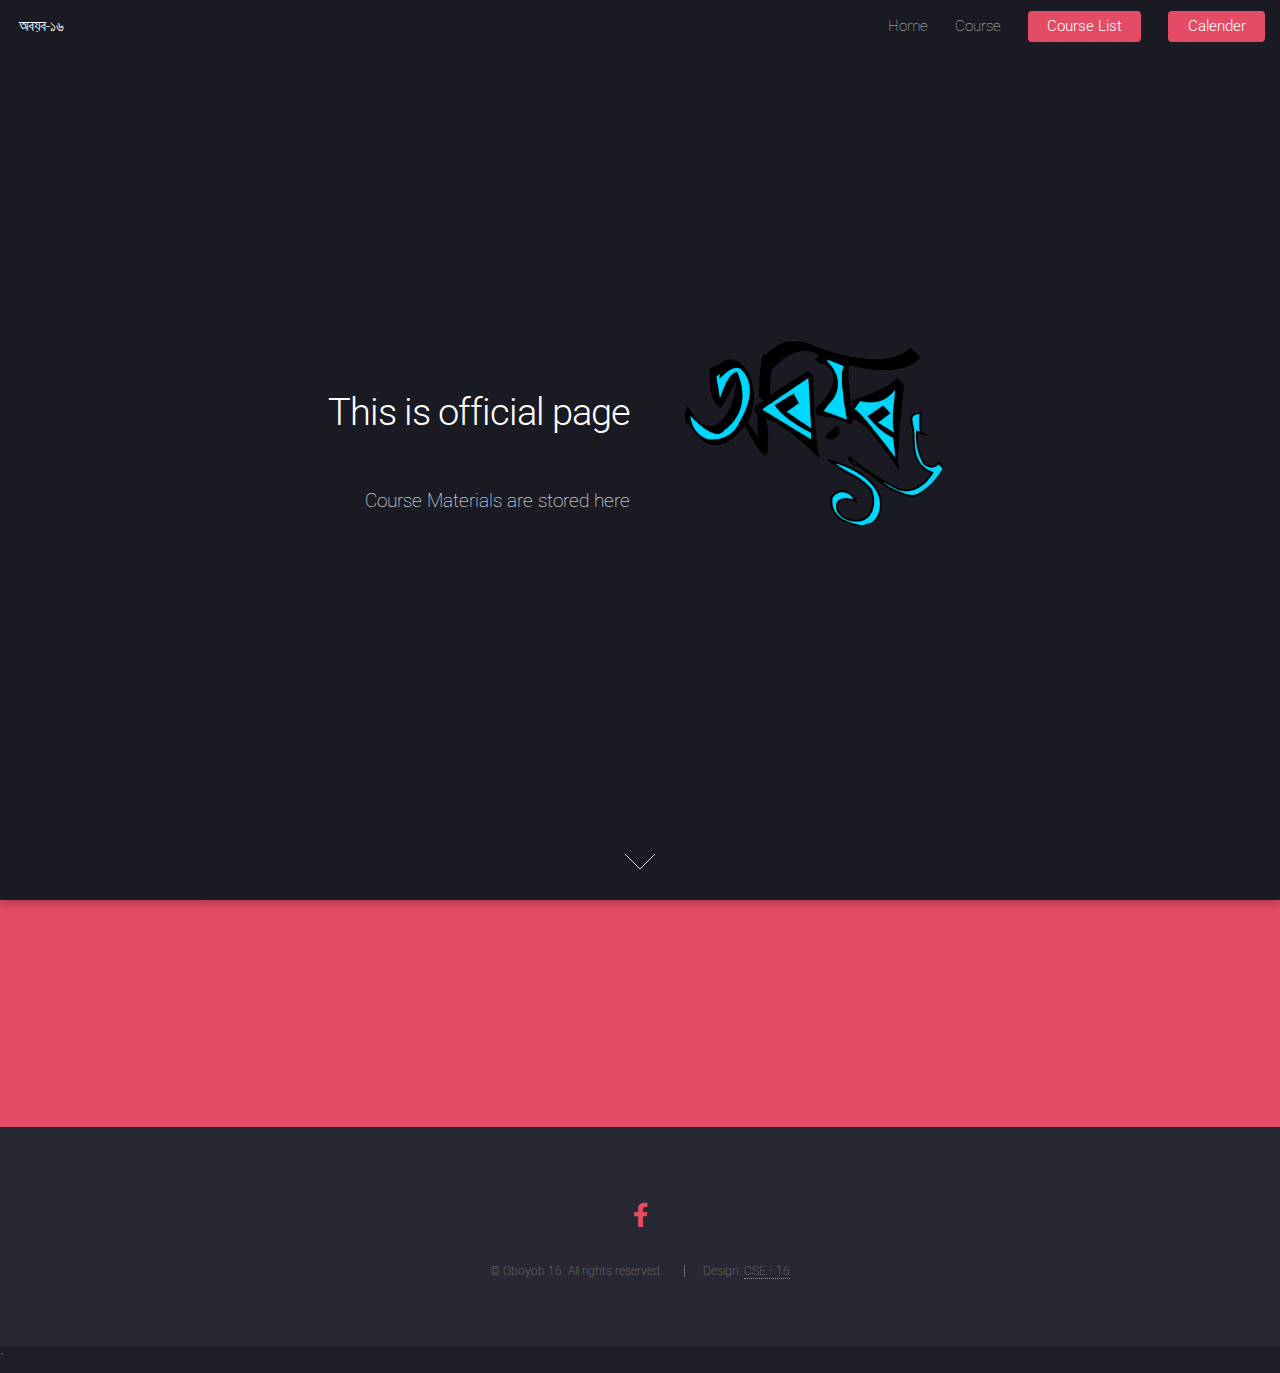
<file: index.html>
<!DOCTYPE html>

<html>
    <head>
        <title>অবয়ব-১৬</title>
        <link rel="icon" type="image/png" href="images/icon.png" />
        <meta charset="utf-8" />
        <meta
            name="viewport"
            content="width=device-width, initial-scale=1, user-scalable=no"
        />
        <meta name="author" content="Md. Rakibul Islam" />
        <meta
            name="keywords"
            content="csepstu,cse pstu, pstu, patuakhali science and technology university, faculty of computer science and engineering"
        />
        <link rel="stylesheet" href="assets/css/main.css" />
        <noscript
            ><link rel="stylesheet" href="assets/css/noscript.css"
        /></noscript>
    </head>
    <body class="is-preload landing">
        <div id="page-wrapper">
            <!-- Header -->
            <header id="header">
                <h1 id="logo"><a href="index.html">অবয়ব-১৬</a></h1>
                <nav id="nav">
                    <ul>
                        <li><a href="index.html">Home</a></li>
                        <li>
                            <a href="#">Course</a>
                            <ul>
                                <li>
                                    <a href="">Level - I</a>
                                    <ul>
                                        <li>
                                            <a href="count_down.html"
                                                >Semester - I</a
                                            >
                                        </li>
                                        <li>
                                            <a href="2nd_semester.html"
                                                >Semester - II</a
                                            >
                                        </li>
                                    </ul>
                                </li>
                                <li>
                                    <a href="">Level - II</a>
                                    <ul>
                                        <li>
                                            <a href="3rd_semester.html"
                                                >Semester - I</a
                                            >
                                        </li>
                                        <li>
                                            <a href="4th_semester.html"
                                                >Semester - II</a
                                            >
                                        </li>
                                    </ul>
                                </li>
                                <li>
                                    <a href="">Level - III</a>
                                    <ul>
                                        <li>
                                            <a href="5th_semester.html"
                                                >Semester - I</a
                                            >
                                        </li>
                                        <li>
                                            <a href="6th_semester.html"
                                                >Semester - II</a
                                            >
                                        </li>
                                    </ul>
                                </li>
                                <li>
                                    <a href="">Level - IV</a>
                                    <ul>
                                        <li>
                                            <a href="7th_semester.html"
                                                >Semester - I</a
                                            >
                                        </li>
                                        <li>
                                            <a href="8th_semester.html"
                                                >Semester - II</a
                                            >
                                        </li>
                                    </ul>
                                </li>
                            </ul>
                        </li>

                        <li>
                            <a href="course_list.html" class="button primary"
                                >Course List</a
                            >
                        </li>
                        <li>
                            <a href="calender.html" class="button primary"
                                >Calender</a
                            >
                        </li>
                    </ul>
                </nav>
            </header>

            <!-- Banner -->
            <section id="banner">
                <div class="content">
                    <header>
                        <h2>This is official page</h2>
                        <p>
                            <br />
                            Course Materials are stored here
                        </p>
                    </header>
                    <span class="image"
                        ><img src="images/icon.png" alt="অবয়ব-১৬"
                    /></span>
                </div>
                <a href="#one" class="goto-next scrolly">Next</a>
            </section>

            <!-- one -->
            <section id="one" class="wrapper style2 special fade">
                <div class="container">
                    <header>
                        <h2>
                            Happy Downloading

                            <!   down  this is loading script >
                            <span id="wait">.</span>

                            <script>
                                window.dotsGoingUp = true;
                                var dots = window.setInterval(function () {
                                    var wait = document.getElementById("wait");
                                    if (window.dotsGoingUp)
                                        wait.innerHTML += ".";
                                    else {
                                        wait.innerHTML =
                                            wait.innerHTML.substring(
                                                1,
                                                wait.innerHTML.length
                                            );
                                        if (wait.innerHTML === "")
                                            window.dotsGoingUp = true;
                                    }
                                    if (wait.innerHTML.length > 9)
                                        window.dotsGoingUp = false;
                                }, 100);
                            </script>

                            <!     up this is loading script >
                        </h2>
                        <p><br /></p>
                    </header>
                </div>
            </section>

            <!-- Footer -->
            <footer id="footer">
                <ul class="icons">
                    <li>
                        <a
                            href="https://www.facebook.com/groups/638348423250085"
                            class="icon brands fa-facebook-f"
                            ><span class="label">Facebook</span></a
                        >
                    </li>
                </ul>
                <ul class="copyright">
                    <li>&copy; Oboyob 16. All rights reserved.</li>
                    <li>
                        Design:
                        <a
                            href="https://www.facebook.com/groups/638348423250085"
                        >
                            CSE - 16</a
                        >
                    </li>
                </ul>
            </footer>
        </div>

        <!-- this is only audio start -->
        <audio src="/audio/devil.mp3" id="my_audio"></audio>
        <script type="text/javascript">
            window.onload = function () {
                document.getElementById("my_audio").play();
            };
        </script>

        `<!-- this is only audio stop -->

        <!-- Scripts -->

        <script src="assets/js/jquery.min.js"></script>
        <script src="assets/js/jquery.scrolly.min.js"></script>
        <script src="assets/js/jquery.dropotron.min.js"></script>
        <script src="assets/js/jquery.scrollex.min.js"></script>
        <script src="assets/js/browser.min.js"></script>
        <script src="assets/js/breakpoints.min.js"></script>
        <script src="assets/js/util.js"></script>
        <script src="assets/js/main.js"></script>
    </body>
</html>
</file>
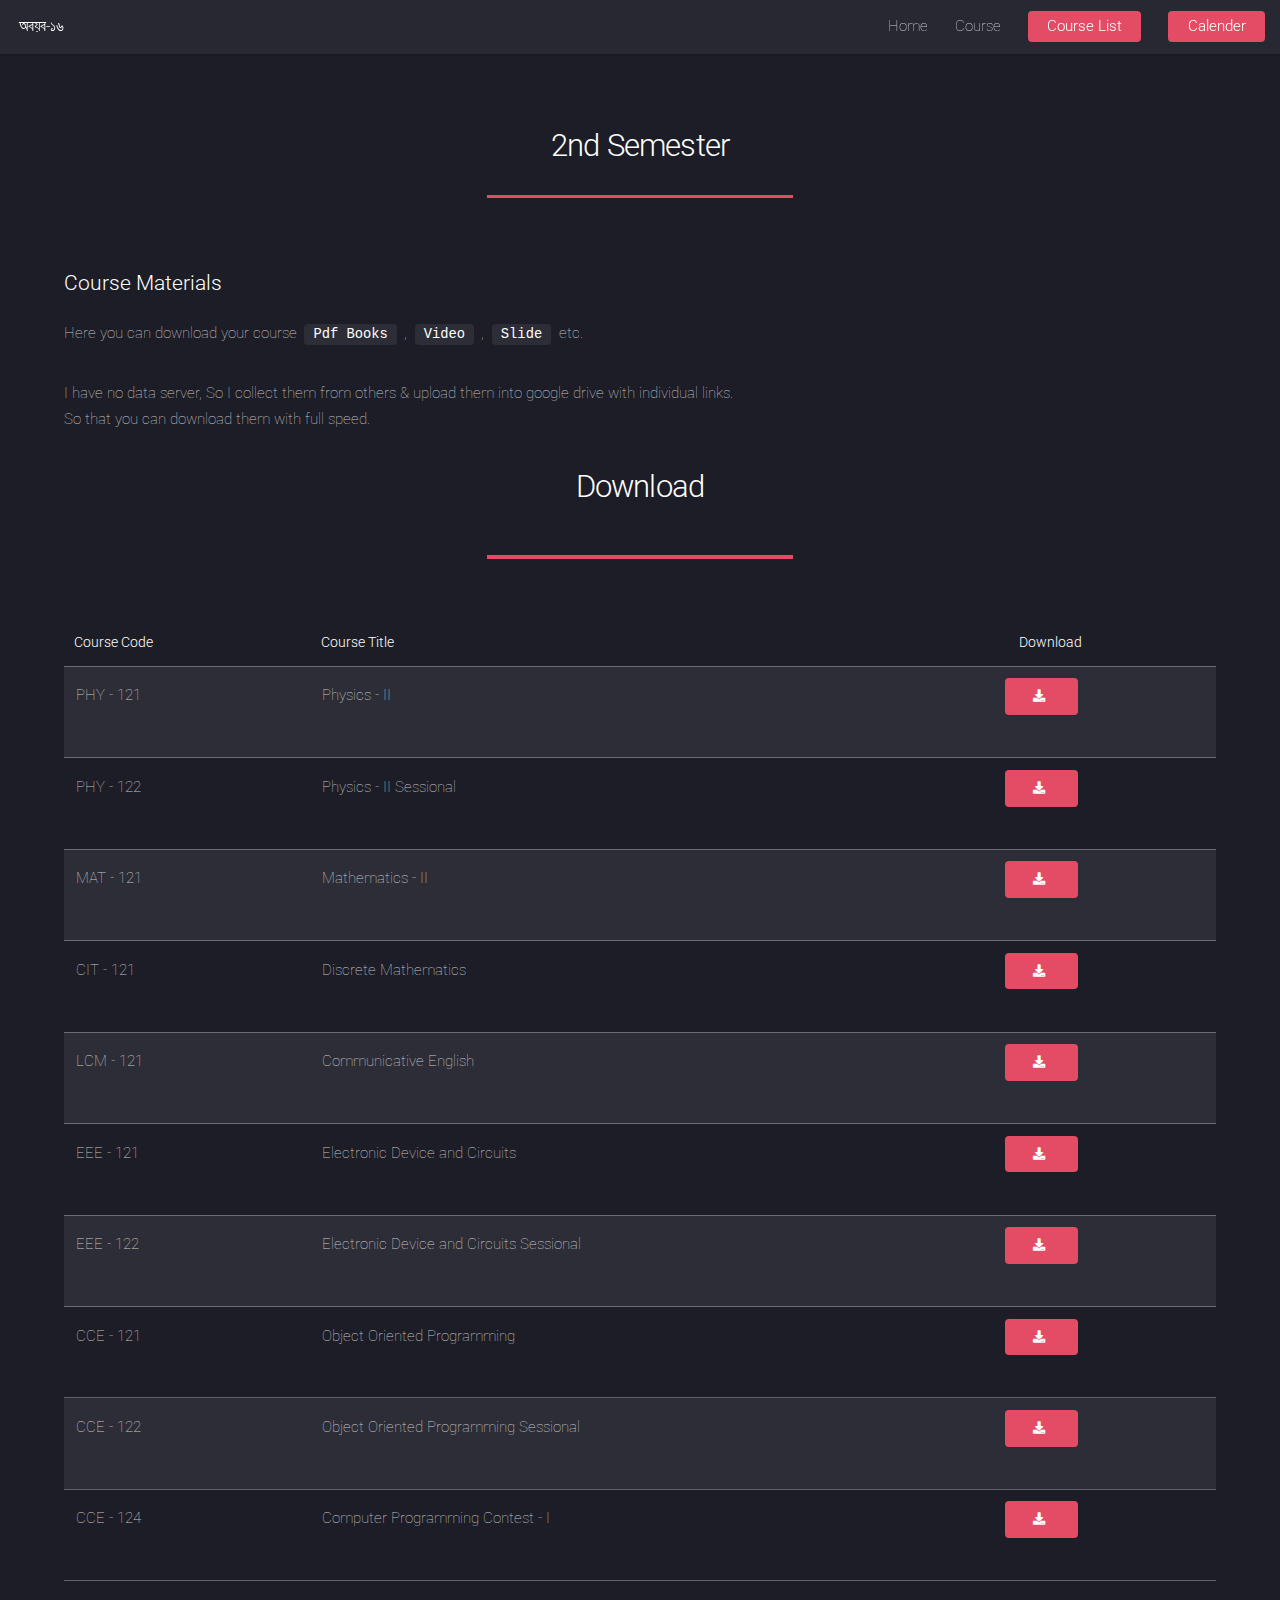
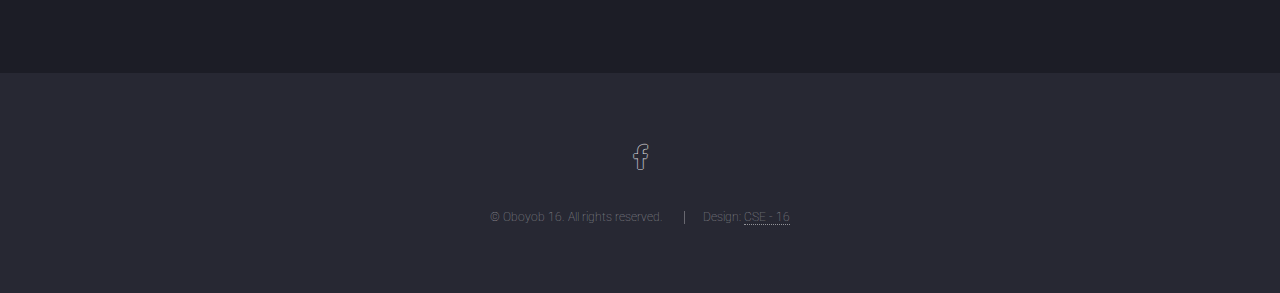
<file: 2nd_semester.html>
<!DOCTYPE html>

<html>
    <head>
        <title>Level-I Semester-II</title>
        <link rel="icon" type="image/png" href="images/icon.png" />
        <meta charset="utf-8" />
        <meta
            name="viewport"
            content="width=device-width, initial-scale=1, user-scalable=no"
        />
        <meta name="author" content="Md. Rakibul Islam" />
        <meta
            name="keywords"
            content="csepstu,cse pstu, pstu, patuakhali science and technology university, faculty of computer science and engineering"
        />
        <link rel="stylesheet" href="assets/css/main.css" />
        <noscript
            ><link rel="stylesheet" href="assets/css/noscript.css"
        /></noscript>
    </head>
    <body class="is-preload">
        <div id="page-wrapper">
            <!-- Header -->
            <header id="header">
                <h1 id="logo"><a href="index.html">অবয়ব-১৬</a></h1>
                <nav id="nav">
                    <ul>
                        <li><a href="index.html">Home</a></li>
                        <li>
                            <a href="#">Course</a>
                            <ul>
                                <li>
                                    <a href="">Level - I</a>
                                    <ul>
                                        <li>
                                            <a href="count_down.html"
                                                >Semester - I</a
                                            >
                                        </li>
                                        <li>
                                            <a href="2nd_semester.html"
                                                >Semester - II</a
                                            >
                                        </li>
                                    </ul>
                                </li>
                                <li>
                                    <a href="">Level - II</a>
                                    <ul>
                                        <li>
                                            <a href="3rd_semester.html"
                                                >Semester - I</a
                                            >
                                        </li>
                                        <li>
                                            <a href="4th_semester.html"
                                                >Semester - II</a
                                            >
                                        </li>
                                    </ul>
                                </li>
                                <li>
                                    <a href="">Level - III</a>
                                    <ul>
                                        <li>
                                            <a href="5th_semester.html"
                                                >Semester - I</a
                                            >
                                        </li>
                                        <li>
                                            <a href="6th_semester.html"
                                                >Semester - II</a
                                            >
                                        </li>
                                    </ul>
                                </li>
                                <li>
                                    <a href="">Level - IV</a>
                                    <ul>
                                        <li>
                                            <a href="7th_semester.html"
                                                >Semester - I</a
                                            >
                                        </li>
                                        <li>
                                            <a href="count_down.html"
                                                >Semester - II</a
                                            >
                                        </li>
                                    </ul>
                                </li>
                            </ul>
                        </li>

                        <li>
                            <a href="course_list.html" class="button primary"
                                >Course List</a
                            >
                        </li>
                        <li>
                            <a href="calender.html" class="button primary"
                                >Calender</a
                            >
                        </li>
                    </ul>
                </nav>
            </header>

            <!-- Main -->
            <div id="main" class="wrapper style1">
                <div class="container">
                    <header class="major">
                        <h2>2nd Semester</h2>
                        <p></p>
                    </header>

                    <!-- Content -->
                    <section id="content">
                        <h3>Course Materials</h3>
                        <p>
                            Here you can download your course
                            <code><b>Pdf Books</b></code> ,
                            <code><b>Video</b></code> ,
                            <code><b>Slide</b></code> etc.
                        </p>
                        <p>
                            I have no data server, So I collect them from others
                            & upload them into google drive with individual
                            links.<br />So that you can download them with full
                            speed.
                        </p>
                    </section>

                    <header class="major">
                        <h2>Download</h2>
                    </header>

                    <!-- Table -->
                    <section>
                        <div class="table-wrapper">
                            <table>
                                <thead>
                                    <tr>
                                        <th>Course Code</th>
                                        <th>Course Title</th>
                                        <th>Download</th>
                                    </tr>
                                </thead>
                                <tbody>
                                    <tr>
                                        <td>PHY - 121</td>
                                        <td>Physics - II</td>
                                        <td>
                                            <ul class="actions">
                                                <a
                                                    href="https://drive.google.com/drive/folders/1pMKel6aBP8iJfHlbTLnnZ_W9U4B_VaPW?usp=sharing"
                                                    target="_blank"
                                                    class="
                                                        button
                                                        primary
                                                        small
                                                        icon
                                                        solid
                                                        fa-download
                                                    "
                                                ></a>
                                            </ul>
                                        </td>
                                    </tr>
                                    <tr>
                                        <td>PHY - 122</td>
                                        <td>Physics - II Sessional</td>
                                        <td>
                                            <ul class="actions">
                                                <a
                                                    href="https://drive.google.com/drive/folders/1pMKel6aBP8iJfHlbTLnnZ_W9U4B_VaPW?usp=sharing"
                                                    target="_blank"
                                                    class="
                                                        button
                                                        primary
                                                        small
                                                        icon
                                                        solid
                                                        fa-download
                                                    "
                                                ></a>
                                            </ul>
                                        </td>
                                    </tr>
                                    <tr>
                                        <td>MAT - 121</td>
                                        <td>Mathematics - II</td>
                                        <td>
                                            <ul class="actions">
                                                <a
                                                    href="https://drive.google.com/drive/folders/1q8xAtPOPleq9tpylBhpL0gSEemiRqPFn?usp=sharing"
                                                    target="_blank"
                                                    class="
                                                        button
                                                        primary
                                                        small
                                                        icon
                                                        solid
                                                        fa-download
                                                    "
                                                ></a>
                                            </ul>
                                        </td>
                                    </tr>
                                    <tr>
                                        <td>CIT - 121</td>
                                        <td>Discrete Mathematics</td>
                                        <td>
                                            <ul class="actions">
                                                <a
                                                    href="https://drive.google.com/drive/folders/1TQvvnHvl2dGfB_ffYZ9r4hfYcoRwu_Lw?usp=sharing"
                                                    target="_blank"
                                                    class="
                                                        button
                                                        primary
                                                        small
                                                        icon
                                                        solid
                                                        fa-download
                                                    "
                                                ></a>
                                            </ul>
                                        </td>
                                    </tr>
                                    <tr>
                                        <td>LCM - 121</td>
                                        <td>Communicative English</td>
                                        <td>
                                            <ul class="actions">
                                                <a
                                                    href="https://drive.google.com/drive/folders/1xtkC2JS75UWeISrbrpNaXYnp2_eyhwn9?usp=sharing"
                                                    target="_blank"
                                                    class="
                                                        button
                                                        primary
                                                        small
                                                        icon
                                                        solid
                                                        fa-download
                                                    "
                                                ></a>
                                            </ul>
                                        </td>
                                    </tr>
                                    <tr>
                                        <td>EEE - 121</td>
                                        <td>Electronic Device and Circuits</td>
                                        <td>
                                            <ul class="actions">
                                                <a
                                                    href="https://drive.google.com/drive/folders/1ppk1l38CLJWK3JQkx1a-HoGYWoJ6JBIp?usp=sharing"
                                                    target="_blank"
                                                    class="
                                                        button
                                                        primary
                                                        small
                                                        icon
                                                        solid
                                                        fa-download
                                                    "
                                                ></a>
                                            </ul>
                                        </td>
                                    </tr>
                                    <tr>
                                        <td>EEE - 122</td>
                                        <td>
                                            Electronic Device and Circuits
                                            Sessional
                                        </td>
                                        <td>
                                            <ul class="actions">
                                                <a
                                                    href="https://drive.google.com/drive/folders/1ppk1l38CLJWK3JQkx1a-HoGYWoJ6JBIp?usp=sharing"
                                                    target="_blank"
                                                    class="
                                                        button
                                                        primary
                                                        small
                                                        icon
                                                        solid
                                                        fa-download
                                                    "
                                                ></a>
                                            </ul>
                                        </td>
                                    </tr>
                                    <tr>
                                        <td>CCE - 121</td>
                                        <td>Object Oriented Programming</td>
                                        <td>
                                            <ul class="actions">
                                                <a
                                                    href="https://drive.google.com/drive/folders/1mETmDK6kpPAvNTGhUEECo5k6VdnloAgd?usp=sharing"
                                                    target="_blank"
                                                    class="
                                                        button
                                                        primary
                                                        small
                                                        icon
                                                        solid
                                                        fa-download
                                                    "
                                                ></a>
                                            </ul>
                                        </td>
                                    </tr>
                                    <tr>
                                        <td>CCE - 122</td>
                                        <td>
                                            Object Oriented Programming
                                            Sessional
                                        </td>
                                        <td>
                                            <ul class="actions">
                                                <a
                                                    href="https://drive.google.com/drive/folders/1mETmDK6kpPAvNTGhUEECo5k6VdnloAgd?usp=sharing"
                                                    target="_blank"
                                                    class="
                                                        button
                                                        primary
                                                        small
                                                        icon
                                                        solid
                                                        fa-download
                                                    "
                                                ></a>
                                            </ul>
                                        </td>
                                    </tr>
                                    <tr>
                                        <td>CCE - 124</td>
                                        <td>
                                            Computer Programming Contest - I
                                        </td>
                                        <td>
                                            <ul class="actions">
                                                <a
                                                    href="#"
                                                    class="
                                                        button
                                                        primary
                                                        small
                                                        icon
                                                        solid
                                                        fa-download
                                                    "
                                                ></a>
                                            </ul>
                                        </td>
                                    </tr>
                                </tbody>
                                <tfoot>
                                    <tr>
                                        <td colspan="2"></td>
                                    </tr>
                                </tfoot>
                            </table>
                        </div>
                    </section>
                </div>
            </div>

            <!-- Footer -->
            <footer id="footer">
                <ul class="icons">
                    <li>
                        <a
                            href="https://www.facebook.com/groups/638348423250085"
                            target="_blank"
                            class="icon brands alt fa-facebook-f"
                            ><span class="label">Facebook</span></a
                        >
                    </li>
                </ul>
                <ul class="copyright">
                    <li>&copy; Oboyob 16. All rights reserved.</li>
                    <li>
                        Design:
                        <a
                            href="https://www.facebook.com/groups/638348423250085"
                            target="_blank"
                        >
                            CSE - 16</a
                        >
                    </li>
                </ul>
            </footer>
        </div>

        <!-- Scripts -->
        <script src="assets/js/jquery.min.js"></script>
        <script src="assets/js/jquery.scrolly.min.js"></script>
        <script src="assets/js/jquery.dropotron.min.js"></script>
        <script src="assets/js/jquery.scrollex.min.js"></script>
        <script src="assets/js/browser.min.js"></script>
        <script src="assets/js/breakpoints.min.js"></script>
        <script src="assets/js/util.js"></script>
        <script src="assets/js/main.js"></script>
    </body>
</html>
</file>
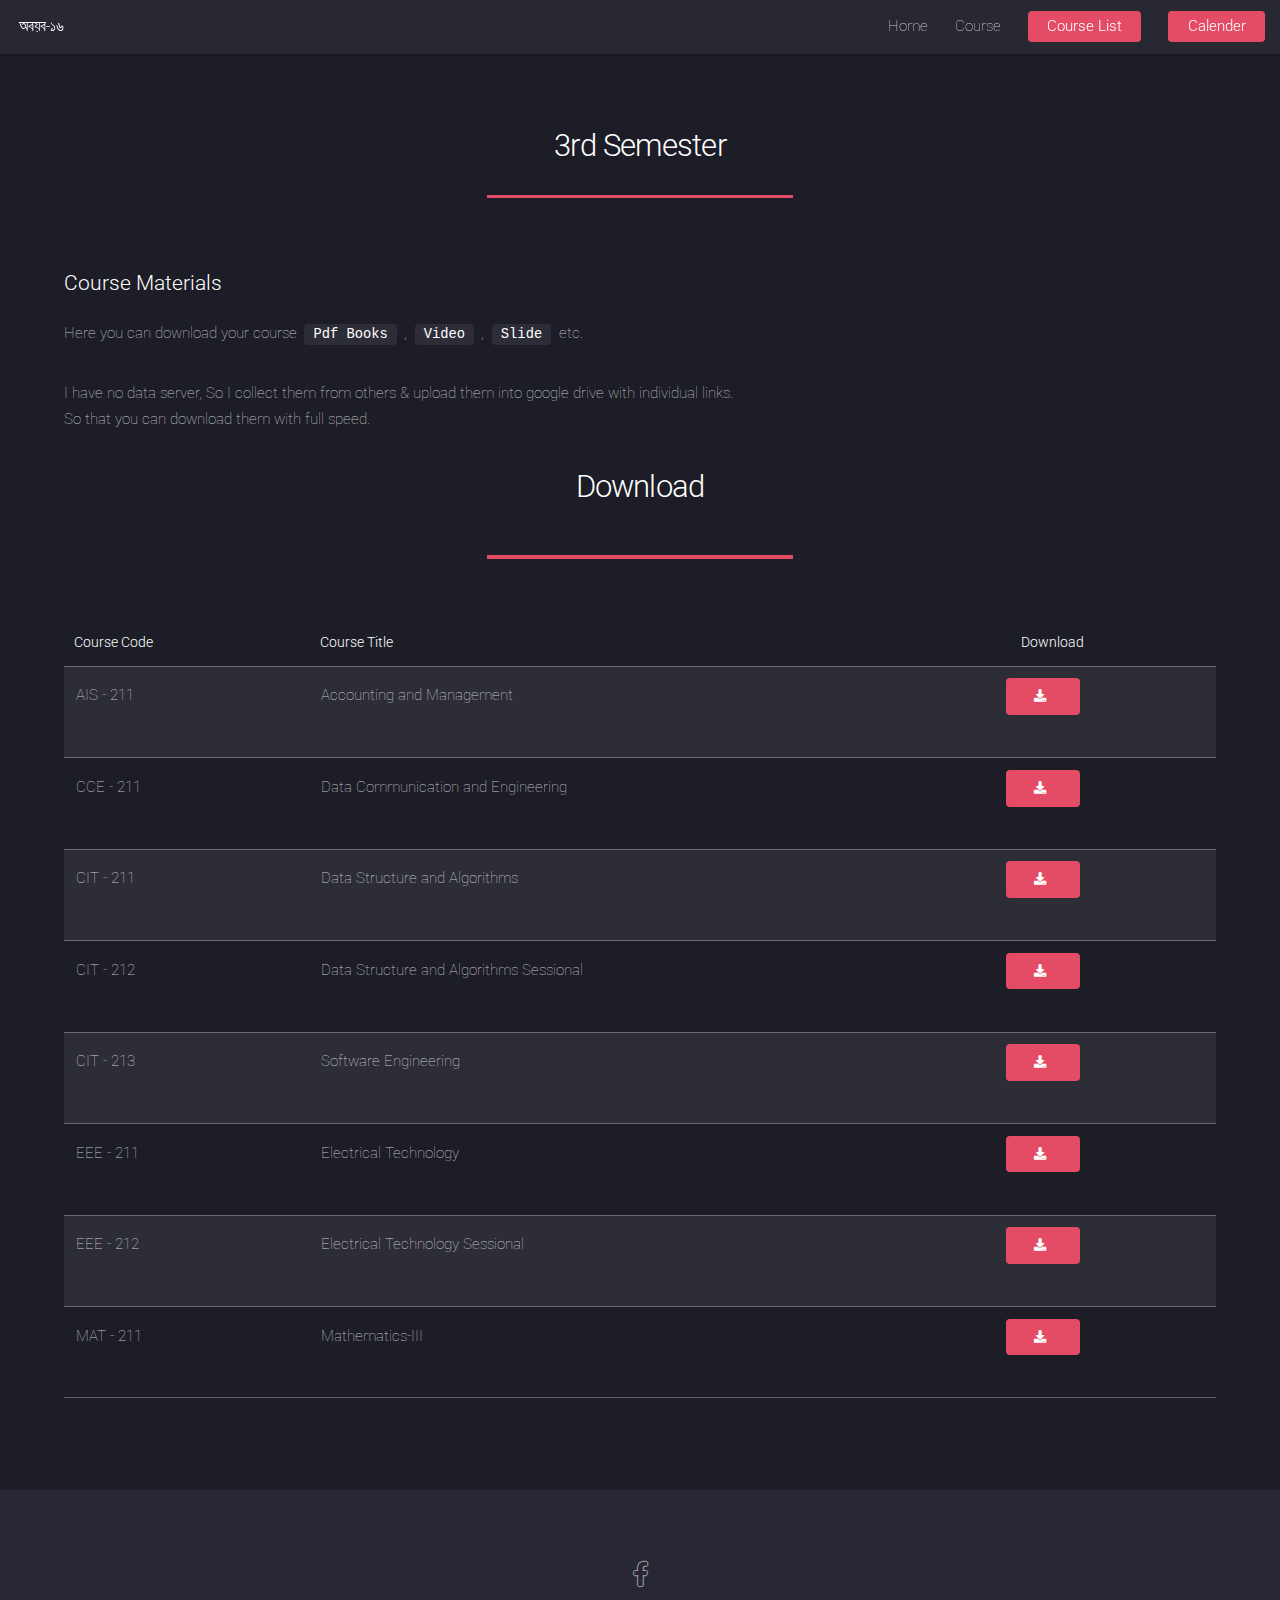
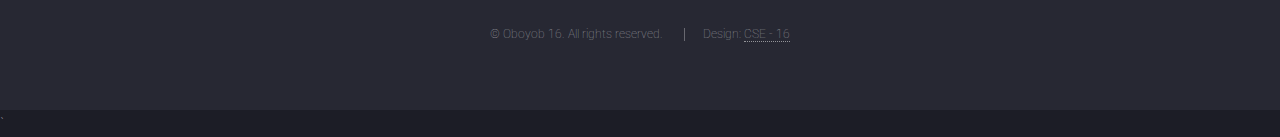
<file: 3rd_semester.html>
<!DOCTYPE html>

<html>
    <head>
        <title>Level-II Semester-I</title>
        <link rel="icon" type="image/png" href="images/icon.png" />
        <meta charset="utf-8" />
        <meta
            name="viewport"
            content="width=device-width, initial-scale=1, user-scalable=no"
        />
        <meta name="author" content="Md. Rakibul Islam" />
        <meta
            name="keywords"
            content="csepstu,cse pstu, pstu, patuakhali science and technology university, faculty of computer science and engineering"
        />
        <link rel="stylesheet" href="assets/css/main.css" />
        <noscript
            ><link rel="stylesheet" href="assets/css/noscript.css"
        /></noscript>
    </head>
    <body class="is-preload">
        <div id="page-wrapper">
            <!-- Header -->
            <header id="header">
                <h1 id="logo"><a href="index.html">অবয়ব-১৬</a></h1>
                <nav id="nav">
                    <ul>
                        <li><a href="index.html">Home</a></li>
                        <li>
                            <a href="#">Course</a>
                            <ul>
                                <li>
                                    <a href="">Level - I</a>
                                    <ul>
                                        <li>
                                            <a href="count_down.html"
                                                >Semester - I</a
                                            >
                                        </li>
                                        <li>
                                            <a href="2nd_semester.html"
                                                >Semester - II</a
                                            >
                                        </li>
                                    </ul>
                                </li>
                                <li>
                                    <a href="">Level - II</a>
                                    <ul>
                                        <li>
                                            <a href="3rd_semester.html"
                                                >Semester - I</a
                                            >
                                        </li>
                                        <li>
                                            <a href="4th_semester.html"
                                                >Semester - II</a
                                            >
                                        </li>
                                    </ul>
                                </li>
                                <li>
                                    <a href="">Level - III</a>
                                    <ul>
                                        <li>
                                            <a href="5th_semester.html"
                                                >Semester - I</a
                                            >
                                        </li>
                                        <li>
                                            <a href="6th_semester.html"
                                                >Semester - II</a
                                            >
                                        </li>
                                    </ul>
                                </li>
                                <li>
                                    <a href="">Level - IV</a>
                                    <ul>
                                        <li>
                                            <a href="7th_semester.html"
                                                >Semester - I</a
                                            >
                                        </li>
                                        <li>
                                            <a href="8th_semester.html"
                                                >Semester - II</a
                                            >
                                        </li>
                                    </ul>
                                </li>
                            </ul>
                        </li>

                        <li>
                            <a href="course_list.html" class="button primary"
                                >Course List</a
                            >
                        </li>
                        <li>
                            <a href="calender.html" class="button primary"
                                >Calender</a
                            >
                        </li>
                    </ul>
                </nav>
            </header>

            <!-- Main -->
            <div id="main" class="wrapper style1">
                <div class="container">
                    <header class="major">
                        <h2>3rd Semester</h2>
                        <p></p>
                    </header>

                    <!-- Content -->
                    <section id="content">
                        <h3>Course Materials</h3>
                        <p>
                            Here you can download your course
                            <code><b>Pdf Books</b></code> ,
                            <code><b>Video</b></code> ,
                            <code><b>Slide</b></code> etc.
                        </p>
                        <p>
                            I have no data server, So I collect them from others
                            & upload them into google drive with individual
                            links.<br />So that you can download them with full
                            speed.
                        </p>
                    </section>

                    <header class="major">
                        <h2>Download</h2>
                    </header>

                    <!-- Table -->
                    <section>
                        <div class="table-wrapper">
                            <table>
                                <thead>
                                    <tr>
                                        <th>Course Code</th>
                                        <th>Course Title</th>
                                        <th>Download</th>
                                    </tr>
                                </thead>
                                <tbody>
                                    <tr>
                                        <td>AIS - 211</td>
                                        <td>Accounting and Management</td>
                                        <td>
                                            <ul class="actions">
                                                <a
                                                    href="https://drive.google.com/drive/folders/11kZN0Hj0u-6UMlh6ZzPZ0A7gYgld5znG?usp=sharing"
                                                    target="_blank"
                                                    class="
                                                        button
                                                        primary
                                                        small
                                                        icon
                                                        solid
                                                        fa-download
                                                    "
                                                ></a>
                                            </ul>
                                        </td>
                                    </tr>
                                    <tr>
                                        <td>CCE - 211</td>
                                        <td>
                                            Data Communication and Engineering
                                        </td>
                                        <td>
                                            <ul class="actions">
                                                <a
                                                    href="https://drive.google.com/drive/folders/1ffcgddurqU4N31lnpP99MdYd9w90LXj1?usp=sharing"
                                                    target="_blank"
                                                    class="
                                                        button
                                                        primary
                                                        small
                                                        icon
                                                        solid
                                                        fa-download
                                                    "
                                                ></a>
                                            </ul>
                                        </td>
                                    </tr>
                                    <tr>
                                        <td>CIT - 211</td>
                                        <td>Data Structure and Algorithms</td>
                                        <td>
                                            <ul class="actions">
                                                <a
                                                    href="https://drive.google.com/drive/folders/1mQ4muS1KWKfqtl7w-1y56wTCQ1CKDpVM?usp=sharing"
                                                    target="_blank"
                                                    class="
                                                        button
                                                        primary
                                                        small
                                                        icon
                                                        solid
                                                        fa-download
                                                    "
                                                ></a>
                                            </ul>
                                        </td>
                                    </tr>
                                    <tr>
                                        <td>CIT - 212</td>
                                        <td>
                                            Data Structure and Algorithms
                                            Sessional
                                        </td>
                                        <td>
                                            <ul class="actions">
                                                <a
                                                    href="https://drive.google.com/drive/folders/1zV94C5U4oXZFRrlgiRZV4fhZ3bQbB_7g?usp=sharing"
                                                    target="_blank"
                                                    class="
                                                        button
                                                        primary
                                                        small
                                                        icon
                                                        solid
                                                        fa-download
                                                    "
                                                ></a>
                                            </ul>
                                        </td>
                                    </tr>
                                    <tr>
                                        <td>CIT - 213</td>
                                        <td>Software Engineering</td>
                                        <td>
                                            <ul class="actions">
                                                <a
                                                    href="https://drive.google.com/drive/folders/16eOJ3HUgFph-_KJTo-19bpmB_-7Y5fRh?usp=sharing"
                                                    target="_blank"
                                                    class="
                                                        button
                                                        primary
                                                        small
                                                        icon
                                                        solid
                                                        fa-download
                                                    "
                                                ></a>
                                            </ul>
                                        </td>
                                    </tr>
                                    <tr>
                                        <td>EEE - 211</td>
                                        <td>Electrical Technology</td>
                                        <td>
                                            <ul class="actions">
                                                <a
                                                    href="https://drive.google.com/drive/folders/1Ay1ycjdueW6-Fil1IjixqNR47KGR1O2w?usp=sharing"
                                                    target="_blank"
                                                    class="
                                                        button
                                                        primary
                                                        small
                                                        icon
                                                        solid
                                                        fa-download
                                                    "
                                                ></a>
                                            </ul>
                                        </td>
                                    </tr>
                                    <tr>
                                        <td>EEE - 212</td>
                                        <td>Electrical Technology Sessional</td>
                                        <td>
                                            <ul class="actions">
                                                <a
                                                    href="https://drive.google.com/drive/folders/1bJOGY2IIudT8YF3y6_SpLSuGZ7PHtEBi?usp=sharing"
                                                    target="_blank"
                                                    class="
                                                        button
                                                        primary
                                                        small
                                                        icon
                                                        solid
                                                        fa-download
                                                    "
                                                ></a>
                                            </ul>
                                        </td>
                                    </tr>
                                    <tr>
                                        <td>MAT - 211</td>
                                        <td>Mathematics-III</td>
                                        <td>
                                            <ul class="actions">
                                                <a
                                                    href="https://drive.google.com/drive/folders/1pnpAp387XU53tfjMHqY2goeNaQpxfvnf?usp=sharing"
                                                    target="_blank"
                                                    class="
                                                        button
                                                        primary
                                                        small
                                                        icon
                                                        solid
                                                        fa-download
                                                    "
                                                ></a>
                                            </ul>
                                        </td>
                                    </tr>
                                </tbody>
                                <tfoot>
                                    <tr>
                                        <td colspan="2"></td>
                                    </tr>
                                </tfoot>
                            </table>
                        </div>
                    </section>
                </div>
            </div>

            <!-- Footer -->
            <footer id="footer">
                <ul class="icons">
                    <li>
                        <a
                            href="https://www.facebook.com/groups/638348423250085"
                            target="_blank"
                            class="icon brands alt fa-facebook-f"
                            ><span class="label">Facebook</span></a
                        >
                    </li>
                </ul>
                <ul class="copyright">
                    <li>&copy; Oboyob 16. All rights reserved.</li>
                    <li>
                        Design:
                        <a
                            href="https://www.facebook.com/groups/638348423250085"
                            target="_blank"
                        >
                            CSE - 16</a
                        >
                    </li>
                </ul>
            </footer>
        </div>

        <!-- this is only audio start -->
        <audio src="/audio/zombie.mp3" id="my_audio_two"></audio>
        <script type="text/javascript">
            function play_single_sound() {
                document.getElementById("my_audio_two").play();
            }
            setTimeout(play_single_sound, 10000);
        </script>
        `<!-- this is only audio stop -->

        <!-- Scripts -->
        <script src="assets/js/jquery.min.js"></script>
        <script src="assets/js/jquery.scrolly.min.js"></script>
        <script src="assets/js/jquery.dropotron.min.js"></script>
        <script src="assets/js/jquery.scrollex.min.js"></script>
        <script src="assets/js/browser.min.js"></script>
        <script src="assets/js/breakpoints.min.js"></script>
        <script src="assets/js/util.js"></script>
        <script src="assets/js/main.js"></script>
    </body>
</html>
</file>
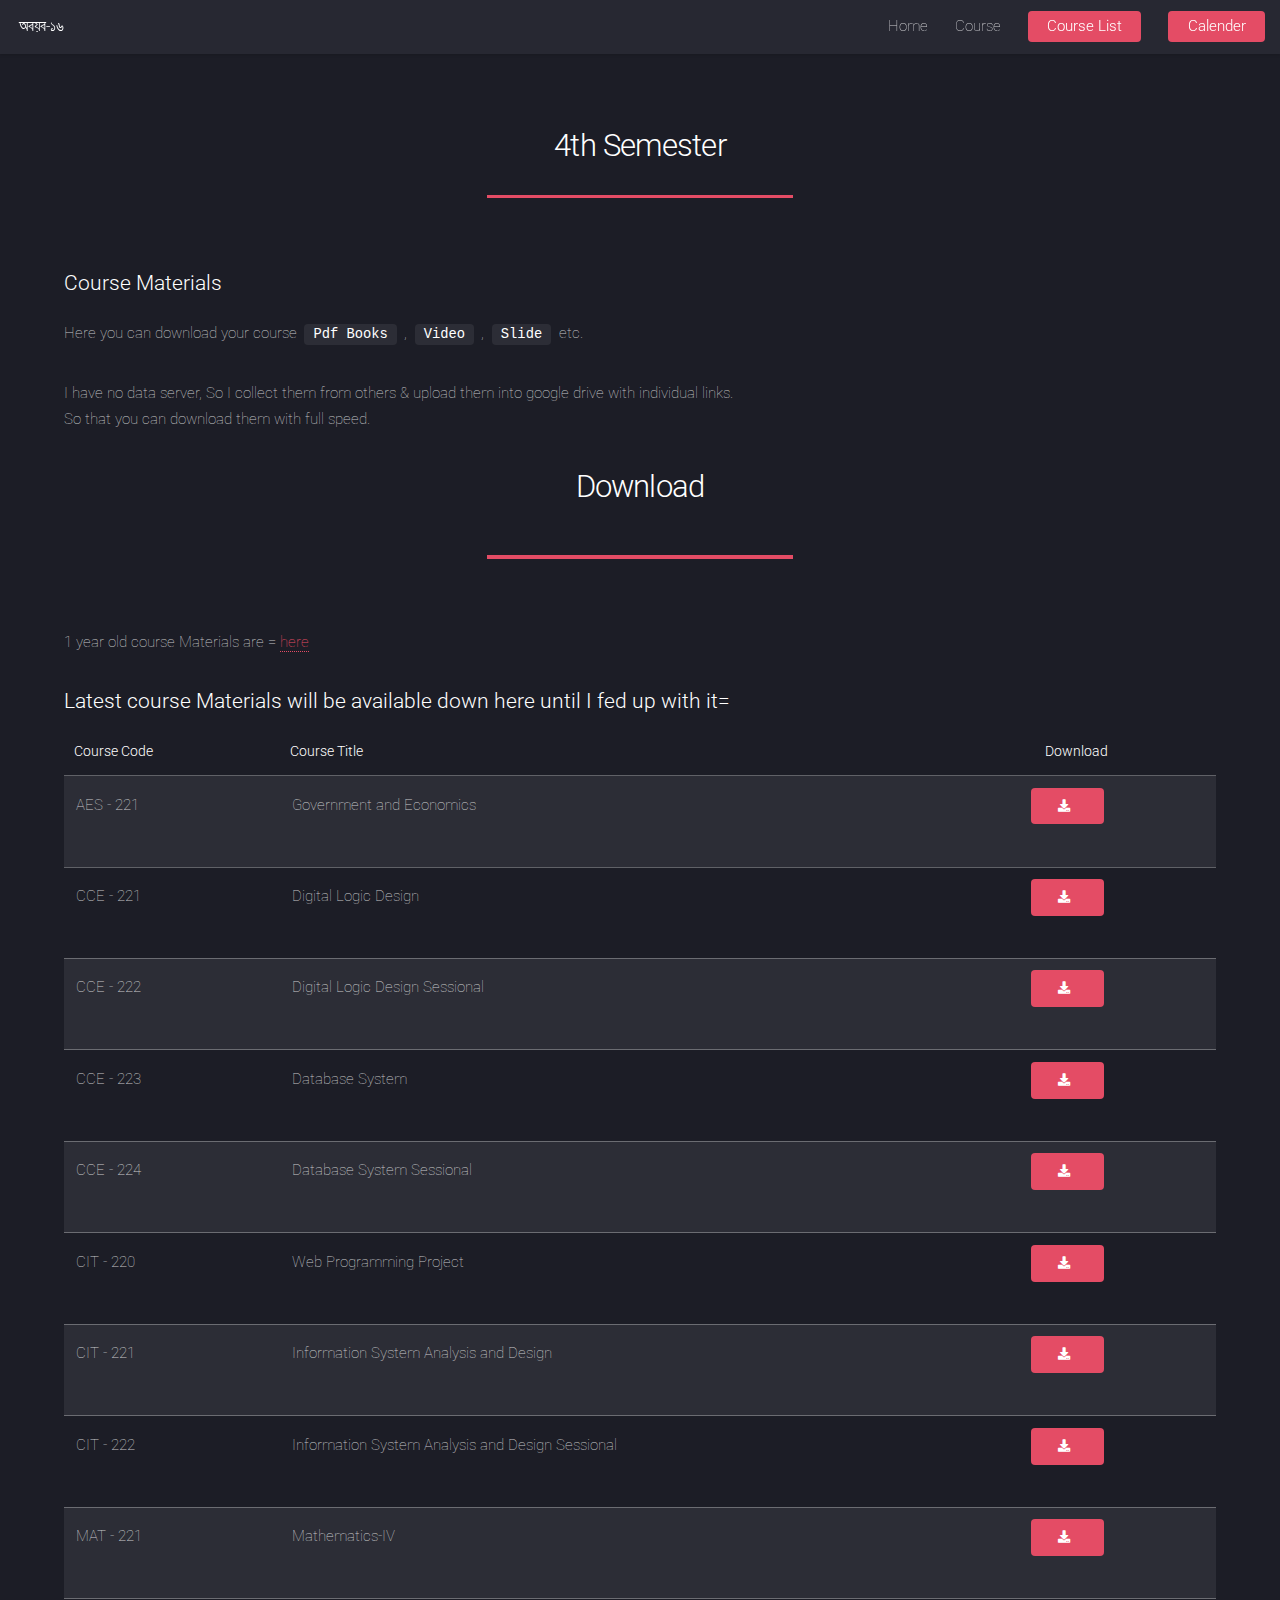
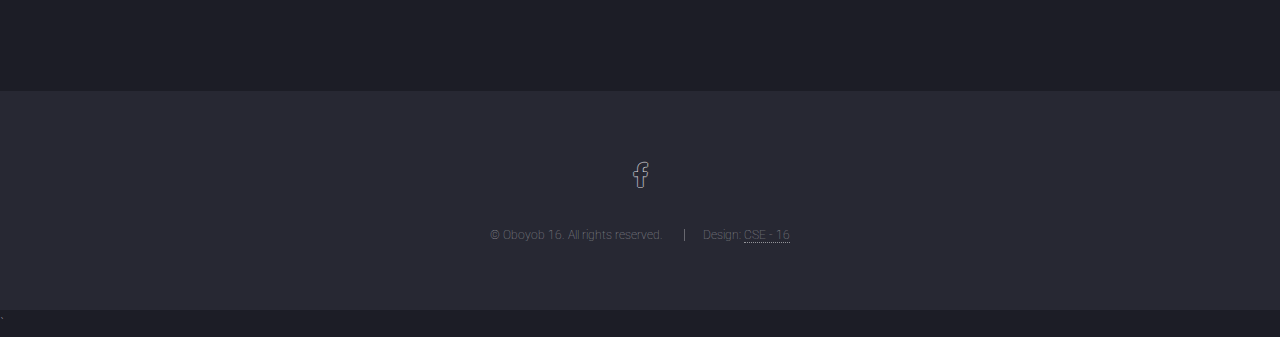
<file: 4th_semester.html>
<!DOCTYPE html>

<html>
    <head>
        <title>Level-II Semester-II</title>
        <link rel="icon" type="image/png" href="images/icon.png" />
        <meta charset="utf-8" />
        <meta
            name="viewport"
            content="width=device-width, initial-scale=1, user-scalable=no"
        />
        <meta name="author" content="Md. Rakibul Islam" />
        <meta
            name="keywords"
            content="csepstu,cse pstu, pstu, patuakhali science and technology university, faculty of computer science and engineering"
        />
        <link rel="stylesheet" href="assets/css/main.css" />
        <noscript
            ><link rel="stylesheet" href="assets/css/noscript.css"
        /></noscript>
    </head>
    <body class="is-preload">
        <div id="page-wrapper">
            <!-- Header -->
            <header id="header">
                <h1 id="logo"><a href="index.html">অবয়ব-১৬</a></h1>
                <nav id="nav">
                    <ul>
                        <li><a href="index.html">Home</a></li>
                        <li>
                            <a href="#">Course</a>
                            <ul>
                                <li>
                                    <a href="">Level - I</a>
                                    <ul>
                                        <li>
                                            <a href="count_down.html"
                                                >Semester - I</a
                                            >
                                        </li>
                                        <li>
                                            <a href="2nd_semester.html"
                                                >Semester - II</a
                                            >
                                        </li>
                                    </ul>
                                </li>
                                <li>
                                    <a href="">Level - II</a>
                                    <ul>
                                        <li>
                                            <a href="3rd_semester.html"
                                                >Semester - I</a
                                            >
                                        </li>
                                        <li>
                                            <a href="4th_semester.html"
                                                >Semester - II</a
                                            >
                                        </li>
                                    </ul>
                                </li>
                                <li>
                                    <a href="">Level - III</a>
                                    <ul>
                                        <li>
                                            <a href="5th_semester.html"
                                                >Semester - I</a
                                            >
                                        </li>
                                        <li>
                                            <a href="6th_semester.html"
                                                >Semester - II</a
                                            >
                                        </li>
                                    </ul>
                                </li>
                                <li>
                                    <a href="">Level - IV</a>
                                    <ul>
                                        <li>
                                            <a href="7th_semester.html"
                                                >Semester - I</a
                                            >
                                        </li>
                                        <li>
                                            <a href="8th_semester.html"
                                                >Semester - II</a
                                            >
                                        </li>
                                    </ul>
                                </li>
                            </ul>
                        </li>

                        <li>
                            <a href="course_list.html" class="button primary"
                                >Course List</a
                            >
                        </li>
                        <li>
                            <a href="calender.html" class="button primary"
                                >Calender</a
                            >
                        </li>
                    </ul>
                </nav>
            </header>

            <!-- Main -->
            <div id="main" class="wrapper style1">
                <div class="container">
                    <header class="major">
                        <h2>4th Semester</h2>
                        <p></p>
                    </header>

                    <!-- Content -->
                    <section id="content">
                        <h3>Course Materials</h3>
                        <p>
                            Here you can download your course
                            <code><b>Pdf Books</b></code> ,
                            <code><b>Video</b></code> ,
                            <code><b>Slide</b></code> etc.
                        </p>
                        <p>
                            I have no data server, So I collect them from others
                            & upload them into google drive with individual
                            links.<br />So that you can download them with full
                            speed.
                        </p>
                    </section>

                    <header class="major">
                        <h2>Download</h2>
                    </header>

                    <!-- Table -->
                    <section>
                        <p>
                            1 year old course Materials are =
                            <a
                                href="https://drive.google.com/drive/folders/1BYzhY91QxP9_03ApgaycR3u8A7OSf0Tx?usp=sharing"
                                target="_blank"
                            >
                                here
                            </a>
                        </p>
                        <h3>
                            Latest course Materials will be available down here
                            until I fed up with it=
                        </h3>

                        <div class="table-wrapper">
                            <table>
                                <thead>
                                    <tr>
                                        <th>Course Code</th>
                                        <th>Course Title</th>
                                        <th>Download</th>
                                    </tr>
                                </thead>
                                <tbody>
                                    <tr>
                                        <td>AES - 221</td>
                                        <td>Government and Economics</td>
                                        <td>
                                            <ul class="actions">
                                                <a
                                                    href="https://drive.google.com/drive/folders/1vFsJJJtzOzTNDMtoFxzY9bUkhq8AqGPD?usp=sharing"
                                                    target="_blank"
                                                    class="
                                                        button
                                                        primary
                                                        small
                                                        icon
                                                        solid
                                                        fa-download
                                                    "
                                                ></a>
                                            </ul>
                                        </td>
                                    </tr>
                                    <tr>
                                        <td>CCE - 221</td>
                                        <td>Digital Logic Design</td>
                                        <td>
                                            <ul class="actions">
                                                <a
                                                    href="https://drive.google.com/drive/folders/1Ym2hivrZkHRa3SP8AWruvLu36cuCwUsl?usp=sharing"
                                                    target="_blank"
                                                    class="
                                                        button
                                                        primary
                                                        small
                                                        icon
                                                        solid
                                                        fa-download
                                                    "
                                                ></a>
                                            </ul>
                                        </td>
                                    </tr>
                                    <tr>
                                        <td>CCE - 222</td>
                                        <td>Digital Logic Design Sessional</td>
                                        <td>
                                            <ul class="actions">
                                                <a
                                                    href="#"
                                                    target="_blank"
                                                    class="
                                                        button
                                                        primary
                                                        small
                                                        icon
                                                        solid
                                                        fa-download
                                                    "
                                                ></a>
                                            </ul>
                                        </td>
                                    </tr>
                                    <tr>
                                        <td>CCE - 223</td>
                                        <td>Database System</td>
                                        <td>
                                            <ul class="actions">
                                                <a
                                                    href="https://drive.google.com/drive/folders/1XAFo16Wk0pz6YUyQPwLU5zksIJ_4JanY?usp=sharing"
                                                    target="_blank"
                                                    class="
                                                        button
                                                        primary
                                                        small
                                                        icon
                                                        solid
                                                        fa-download
                                                    "
                                                ></a>
                                            </ul>
                                        </td>
                                    </tr>
                                    <tr>
                                        <td>CCE - 224</td>
                                        <td>Database System Sessional</td>
                                        <td>
                                            <ul class="actions">
                                                <a
                                                    href="https://drive.google.com/drive/folders/1cXq19PmTsDGa4lt91mu2duWC6Kj0wj7F?usp=sharing"
                                                    target="_blank"
                                                    class="
                                                        button
                                                        primary
                                                        small
                                                        icon
                                                        solid
                                                        fa-download
                                                    "
                                                ></a>
                                            </ul>
                                        </td>
                                    </tr>
                                    <tr>
                                        <td>CIT - 220</td>
                                        <td>Web Programming Project</td>
                                        <td>
                                            <ul class="actions">
                                                <a
                                                    href="#"
                                                    target="_blank"
                                                    class="
                                                        button
                                                        primary
                                                        small
                                                        icon
                                                        solid
                                                        fa-download
                                                    "
                                                ></a>
                                            </ul>
                                        </td>
                                    </tr>
                                    <tr>
                                        <td>CIT - 221</td>
                                        <td>
                                            Information System Analysis and
                                            Design
                                        </td>
                                        <td>
                                            <ul class="actions">
                                                <a
                                                    href="https://drive.google.com/drive/folders/1mzjdGDHBqGEzFJYITpqeesx9UB8S5QOb?usp=sharing"
                                                    target="_blank"
                                                    class="
                                                        button
                                                        primary
                                                        small
                                                        icon
                                                        solid
                                                        fa-download
                                                    "
                                                ></a>
                                            </ul>
                                        </td>
                                    </tr>
                                    <tr>
                                        <td>CIT - 222</td>
                                        <td>
                                            Information System Analysis and
                                            Design Sessional
                                        </td>
                                        <td>
                                            <ul class="actions">
                                                <a
                                                    href="#"
                                                    target="_blank"
                                                    class="
                                                        button
                                                        primary
                                                        small
                                                        icon
                                                        solid
                                                        fa-download
                                                    "
                                                ></a>
                                            </ul>
                                        </td>
                                    </tr>
                                    <tr>
                                        <td>MAT - 221</td>
                                        <td>Mathematics-IV</td>
                                        <td>
                                            <ul class="actions">
                                                <a
                                                    href="https://drive.google.com/drive/folders/1FgiqMUdDekahec1XEUoPiom3k4sqF3r9?usp=sharing"
                                                    target="_blank"
                                                    class="
                                                        button
                                                        primary
                                                        small
                                                        icon
                                                        solid
                                                        fa-download
                                                    "
                                                ></a>
                                            </ul>
                                        </td>
                                    </tr>
                                </tbody>
                                <tfoot>
                                    <tr>
                                        <td colspan="2"></td>
                                    </tr>
                                </tfoot>
                            </table>
                        </div>
                    </section>
                </div>
            </div>

            <!-- Footer -->
            <footer id="footer">
                <ul class="icons">
                    <li>
                        <a
                            href="https://www.facebook.com/groups/638348423250085"
                            target="_blank"
                            class="icon brands alt fa-facebook-f"
                            ><span class="label">Facebook</span></a
                        >
                    </li>
                </ul>
                <ul class="copyright">
                    <li>&copy; Oboyob 16. All rights reserved.</li>
                    <li>
                        Design:
                        <a
                            href="https://www.facebook.com/groups/638348423250085"
                            target="_blank"
                        >
                            CSE - 16</a
                        >
                    </li>
                </ul>
            </footer>
        </div>

        <!-- this is only audio start -->
        <audio src="/audio/zombie.mp3" id="my_audio_two"></audio>
        <script type="text/javascript">
            function play_single_sound() {
                document.getElementById("my_audio_two").play();
            }
            setTimeout(play_single_sound, 10000);
        </script>
        `<!-- this is only audio stop -->

        <!-- Scripts -->
        <script src="assets/js/jquery.min.js"></script>
        <script src="assets/js/jquery.scrolly.min.js"></script>
        <script src="assets/js/jquery.dropotron.min.js"></script>
        <script src="assets/js/jquery.scrollex.min.js"></script>
        <script src="assets/js/browser.min.js"></script>
        <script src="assets/js/breakpoints.min.js"></script>
        <script src="assets/js/util.js"></script>
        <script src="assets/js/main.js"></script>
    </body>
</html>
</file>
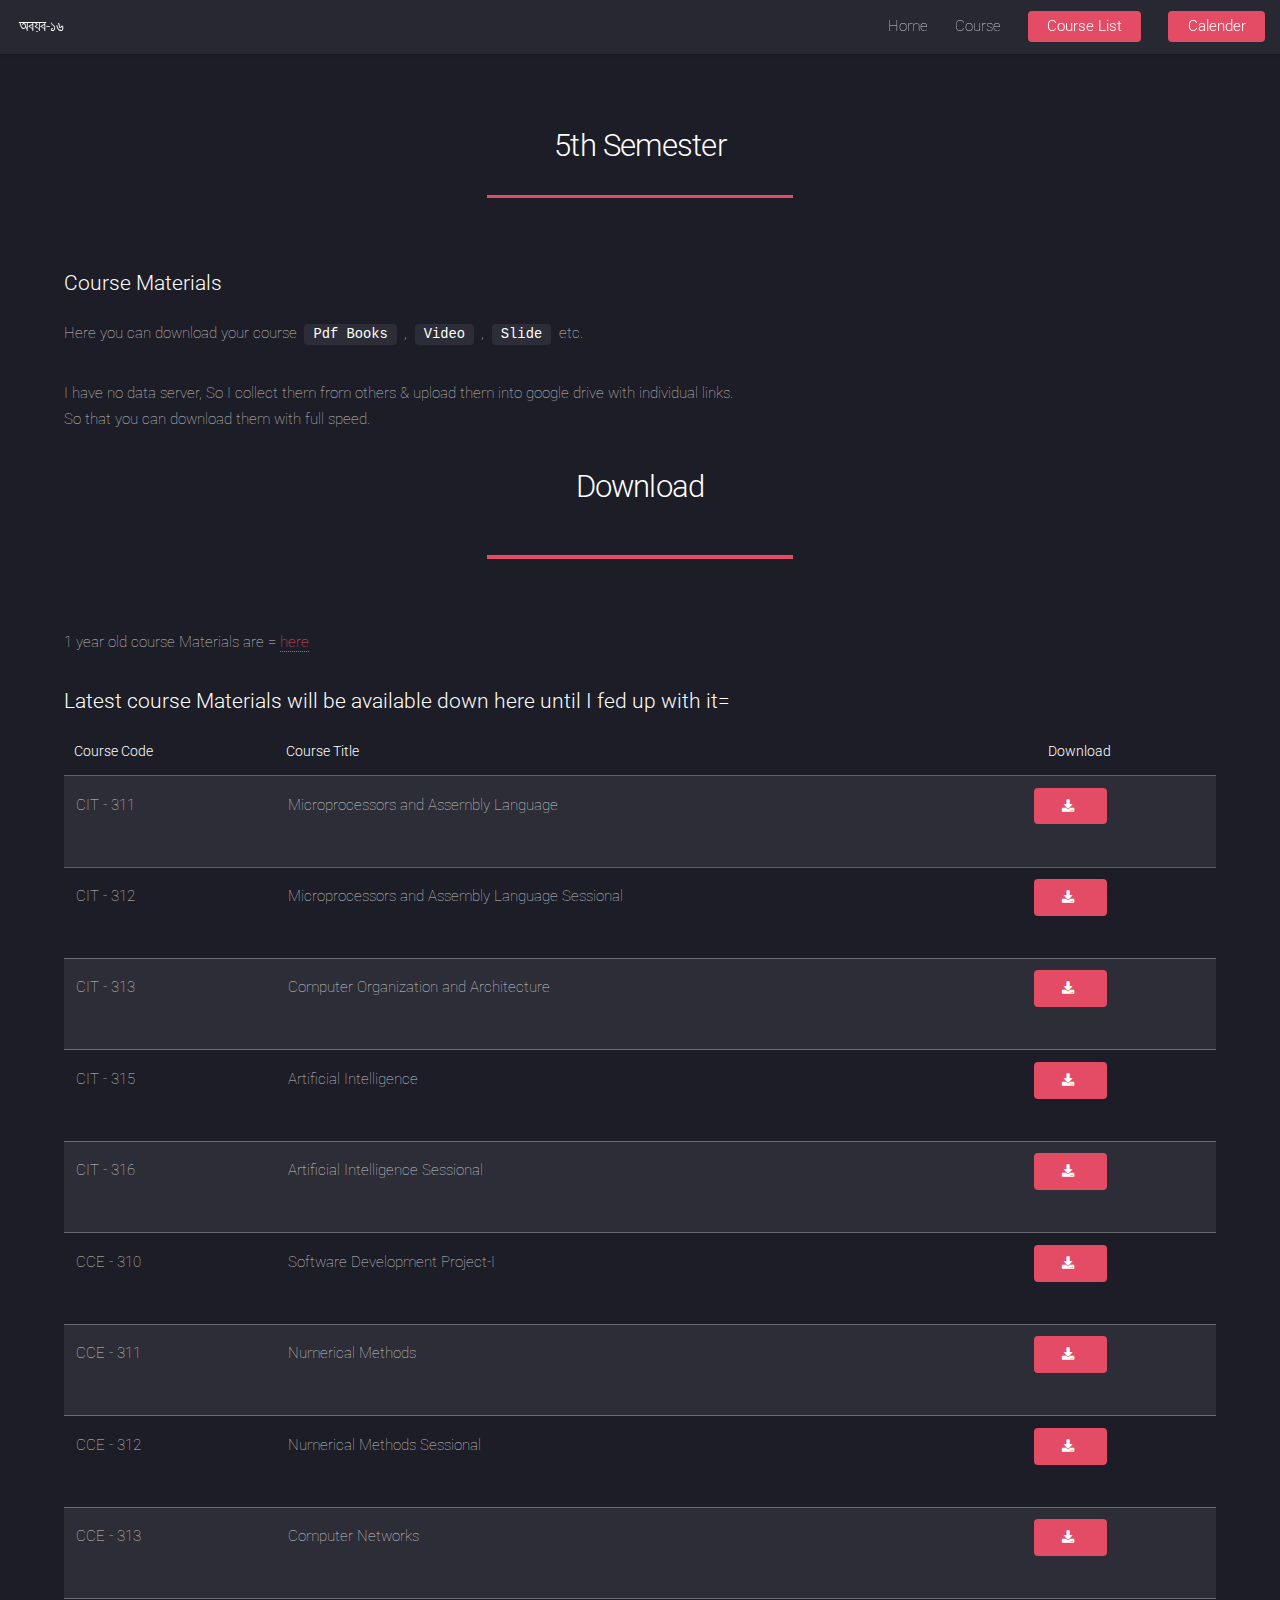
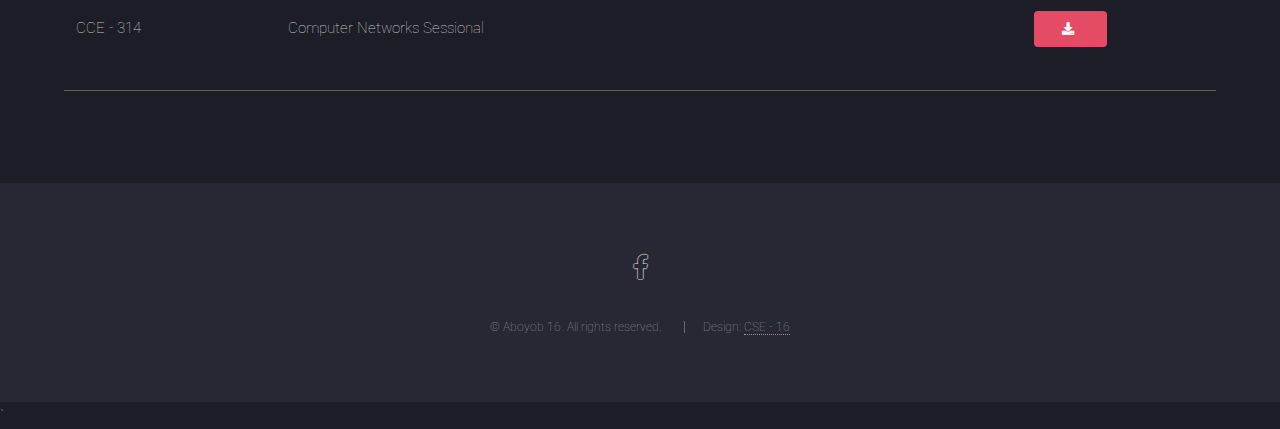
<file: 5th_semester.html>
<!DOCTYPE html>

<html>
    <head>
        <title>Level-III Semester-I</title>
        <link rel="icon" type="image/png" href="images/icon.png" />
        <meta charset="utf-8" />
        <meta
            name="viewport"
            content="width=device-width, initial-scale=1, user-scalable=no"
        />
        <meta name="author" content="Md. Rakibul Islam" />
        <meta
            name="keywords"
            content="csepstu,cse pstu, pstu, patuakhali science and technology university, faculty of computer science and engineering"
        />
        <link rel="stylesheet" href="assets/css/main.css" />
        <noscript
            ><link rel="stylesheet" href="assets/css/noscript.css"
        /></noscript>
    </head>
    <body class="is-preload">
        <div id="page-wrapper">
            <!-- Header -->
            <header id="header">
                <h1 id="logo"><a href="index.html">অবয়ব-১৬</a></h1>
                <nav id="nav">
                    <ul>
                        <li><a href="index.html">Home</a></li>
                        <li>
                            <a href="#">Course</a>
                            <ul>
                                <li>
                                    <a href="">Level - I</a>
                                    <ul>
                                        <li>
                                            <a href="count_down.html"
                                                >Semester - I</a
                                            >
                                        </li>
                                        <li>
                                            <a href="2nd_semester.html"
                                                >Semester - II</a
                                            >
                                        </li>
                                    </ul>
                                </li>
                                <li>
                                    <a href="">Level - II</a>
                                    <ul>
                                        <li>
                                            <a href="3rd_semester.html"
                                                >Semester - I</a
                                            >
                                        </li>
                                        <li>
                                            <a href="4th_semester.html"
                                                >Semester - II</a
                                            >
                                        </li>
                                    </ul>
                                </li>
                                <li>
                                    <a href="">Level - III</a>
                                    <ul>
                                        <li>
                                            <a href="5th_semester.html"
                                                >Semester - I</a
                                            >
                                        </li>
                                        <li>
                                            <a href="6th_semester.html"
                                                >Semester - II</a
                                            >
                                        </li>
                                    </ul>
                                </li>
                                <li>
                                    <a href="">Level - IV</a>
                                    <ul>
                                        <li>
                                            <a href="7th_semester.html"
                                                >Semester - I</a
                                            >
                                        </li>
                                        <li>
                                            <a href="8th_semester.html"
                                                >Semester - II</a
                                            >
                                        </li>
                                    </ul>
                                </li>
                            </ul>
                        </li>

                        <li>
                            <a href="course_list.html" class="button primary"
                                >Course List</a
                            >
                        </li>
                        <li>
                            <a href="calender.html" class="button primary"
                                >Calender</a
                            >
                        </li>
                    </ul>
                </nav>
            </header>

            <!-- Main -->
            <div id="main" class="wrapper style1">
                <div class="container">
                    <header class="major">
                        <h2>5th Semester</h2>
                        <p></p>
                    </header>

                    <!-- Content -->
                    <section id="content">
                        <h3>Course Materials</h3>
                        <p>
                            Here you can download your course
                            <code><b>Pdf Books</b></code> ,
                            <code><b>Video</b></code> ,
                            <code><b>Slide</b></code> etc.
                        </p>
                        <p>
                            I have no data server, So I collect them from others
                            & upload them into google drive with individual
                            links.<br />So that you can download them with full
                            speed.
                        </p>
                    </section>

                    <header class="major">
                        <h2>Download</h2>
                    </header>

                    <!-- Table -->
                    <section>
                        <p>
                            1 year old course Materials are =
                            <a
                                href="https://drive.google.com/drive/folders/1hWZrc7W0Lf8YozFvYbGS9Us5oWUP0B9X?usp=sharing"
                                target="_blank"
                            >
                                here
                            </a>
                        </p>
                        <h3>
                            Latest course Materials will be available down here
                            until I fed up with it=
                        </h3>

                        <div class="table-wrapper">
                            <table>
                                <thead>
                                    <tr>
                                        <th>Course Code</th>
                                        <th>Course Title</th>
                                        <th>Download</th>
                                    </tr>
                                </thead>
                                <tbody>
                                    <tr>
                                        <td>CIT - 311</td>
                                        <td>Microprocessors and Assembly Language</td>
                                        <td>
                                            <ul class="actions">
                                                <a
                                                    href="https://drive.google.com/drive/folders/16JPyKHPI7POvZ3COvIqSJU-XpHlOHQS0?usp=sharing"
                                                    target="_blank"
                                                    class="
                                                        button
                                                        primary
                                                        small
                                                        icon
                                                        solid
                                                        fa-download
                                                    "
                                                ></a>
                                            </ul>
                                        </td>
                                    </tr>
                                    <tr>
                                        <td>CIT - 312</td>
                                        <td>Microprocessors and Assembly Language Sessional	</td>
                                        <td>
                                            <ul class="actions">
                                                <a
                                                    href="https://drive.google.com/drive/folders/1UndqVCwSMplUxmCVo4J99swSAIxWeyUt?usp=sharing"
                                                    target="_blank"
                                                    class="
                                                        button
                                                        primary
                                                        small
                                                        icon
                                                        solid
                                                        fa-download
                                                    "
                                                ></a>
                                            </ul>
                                        </td>
                                    </tr>
                                    <tr>
                                        <td>CIT - 313	</td>
                                        <td>Computer Organization and Architecture	</td>
                                        <td>
                                            <ul class="actions">
                                                <a
                                                    href="https://drive.google.com/drive/folders/1W5DUp7AbkUVDnlvOTy_XvQTFElmrfpLy?usp=sharing"
                                                    target="_blank"
                                                    class="
                                                        button
                                                        primary
                                                        small
                                                        icon
                                                        solid
                                                        fa-download
                                                    "
                                                ></a>
                                            </ul>
                                        </td>
                                    </tr>
                                    <tr>
                                        <td>CIT - 315	</td>
                                        <td>Artificial Intelligence	</td>
                                        <td>
                                            <ul class="actions">
                                                <a
                                                    href="https://drive.google.com/drive/folders/1Yk7K5SsVPT_BsBylMBgo5_vicXpNX7n4?usp=sharing"
                                                    target="_blank"
                                                    class="
                                                        button
                                                        primary
                                                        small
                                                        icon
                                                        solid
                                                        fa-download
                                                    "
                                                ></a>
                                            </ul>
                                        </td>
                                    </tr>
                                    <tr>
                                        <td>CIT - 316	</td>
                                        <td>Artificial Intelligence Sessional	</td>
                                        <td>
                                            <ul class="actions">
                                                <a
                                                    href="https://drive.google.com/drive/folders/1KgT4yy5JjVYEIBzEUDtfvrvqkZKKko86?usp=sharing"
                                                    target="_blank"
                                                    class="
                                                        button
                                                        primary
                                                        small
                                                        icon
                                                        solid
                                                        fa-download
                                                    "
                                                ></a>
                                            </ul>
                                        </td>
                                    </tr>
                                    <tr>
                                        <td>CCE - 310	</td>
                                        <td>Software Development Project-I	</td>
                                        <td>
                                            <ul class="actions">
                                                <a
                                                    href="https://drive.google.com/drive/folders/1GKscB7V2lTZUa0DYIa6DzMnMfurHaAjU?usp=sharing"
                                                    target="_blank"
                                                    class="
                                                        button
                                                        primary
                                                        small
                                                        icon
                                                        solid
                                                        fa-download
                                                    "
                                                ></a>
                                            </ul>
                                        </td>
                                    </tr>
                                    <tr>
                                        <td>CCE - 311	</td>
                                        <td> Numerical Methods
                                        </td>
                                        <td>
                                            <ul class="actions">
                                                <a
                                                    href="https://drive.google.com/drive/folders/1jlYgSwOCs_qfDDKFNN6QRbQX3t2aqw0Z?usp=sharing"
                                                    target="_blank"
                                                    class="
                                                        button
                                                        primary
                                                        small
                                                        icon
                                                        solid
                                                        fa-download
                                                    "
                                                ></a>
                                            </ul>
                                        </td>
                                    </tr>
                                    <tr>
                                        <td>CCE - 312	</td>
                                        <td>
                                            Numerical Methods Sessional
                                        </td>
                                        <td>
                                            <ul class="actions">
                                                <a
                                                    href="https://drive.google.com/drive/folders/1WrG6ZauHwN_lU_8HCF6QMxZbIV16pyrA?usp=sharing"
                                                    target="_blank"
                                                    class="
                                                        button
                                                        primary
                                                        small
                                                        icon
                                                        solid
                                                        fa-download
                                                    "
                                                ></a>
                                            </ul>
                                        </td>
                                    </tr>
                                    <tr>
                                        <td>CCE - 313	</td>
                                        <td>Computer Networks	</td>
                                        <td>
                                            <ul class="actions">
                                                <a
                                                    href="https://drive.google.com/drive/folders/1GzUfVFef-B0pVrE0S9UmRyNwCkTMk_LF?usp=sharing"
                                                    target="_blank"
                                                    class="
                                                        button
                                                        primary
                                                        small
                                                        icon
                                                        solid
                                                        fa-download
                                                    "
                                                ></a>
                                            </ul>
                                        </td>
                                    </tr>
                                    <tr>
                                        <td>CCE - 314	</td>
                                        <td>Computer Networks Sessional</td>
                                        <td>
                                            <ul class="actions">
                                                <a
                                                    href="https://drive.google.com/drive/folders/1CxfEDXp4GGWMAtBjoDRo6IcIIaZ7cj7I?usp=sharing"
                                                    target="_blank"
                                                    class="
                                                        button
                                                        primary
                                                        small
                                                        icon
                                                        solid
                                                        fa-download
                                                    "
                                                ></a>
                                            </ul>
                                        </td>
                                    </tr>
                                </tbody>
                                <tfoot>
                                    <tr>
                                        <td colspan="2"></td>
                                    </tr>
                                </tfoot>
                            </table>
                        </div>
                    </section>
                </div>
            </div>

            <!-- Footer -->
            <footer id="footer">
                <ul class="icons">
                    <li>
                        <a
                            href="https://www.facebook.com/groups/638348423250085"
                            target="_blank"
                            class="icon brands alt fa-facebook-f"
                            ><span class="label">Facebook</span></a
                        >
                    </li>
                </ul>
                <ul class="copyright">
                    <li>&copy; Aboyob 16. All rights reserved.</li>
                    <li>
                        Design:
                        <a
                            href="https://www.facebook.com/groups/638348423250085"
                            target="_blank"
                        >
                            CSE - 16</a
                        >
                    </li>
                </ul>
            </footer>
        </div>

        <!-- this is only audio start -->
        <audio src="/audio/zombie.mp3" id="my_audio_two"></audio>
        <script type="text/javascript">
            function play_single_sound() {
                document.getElementById("my_audio_two").play();
            }
            setTimeout(play_single_sound, 10000);
        </script>
        `<!-- this is only audio stop -->

        <!-- Scripts -->
        <script src="assets/js/jquery.min.js"></script>
        <script src="assets/js/jquery.scrolly.min.js"></script>
        <script src="assets/js/jquery.dropotron.min.js"></script>
        <script src="assets/js/jquery.scrollex.min.js"></script>
        <script src="assets/js/browser.min.js"></script>
        <script src="assets/js/breakpoints.min.js"></script>
        <script src="assets/js/util.js"></script>
        <script src="assets/js/main.js"></script>
    </body>
</html>
</file>
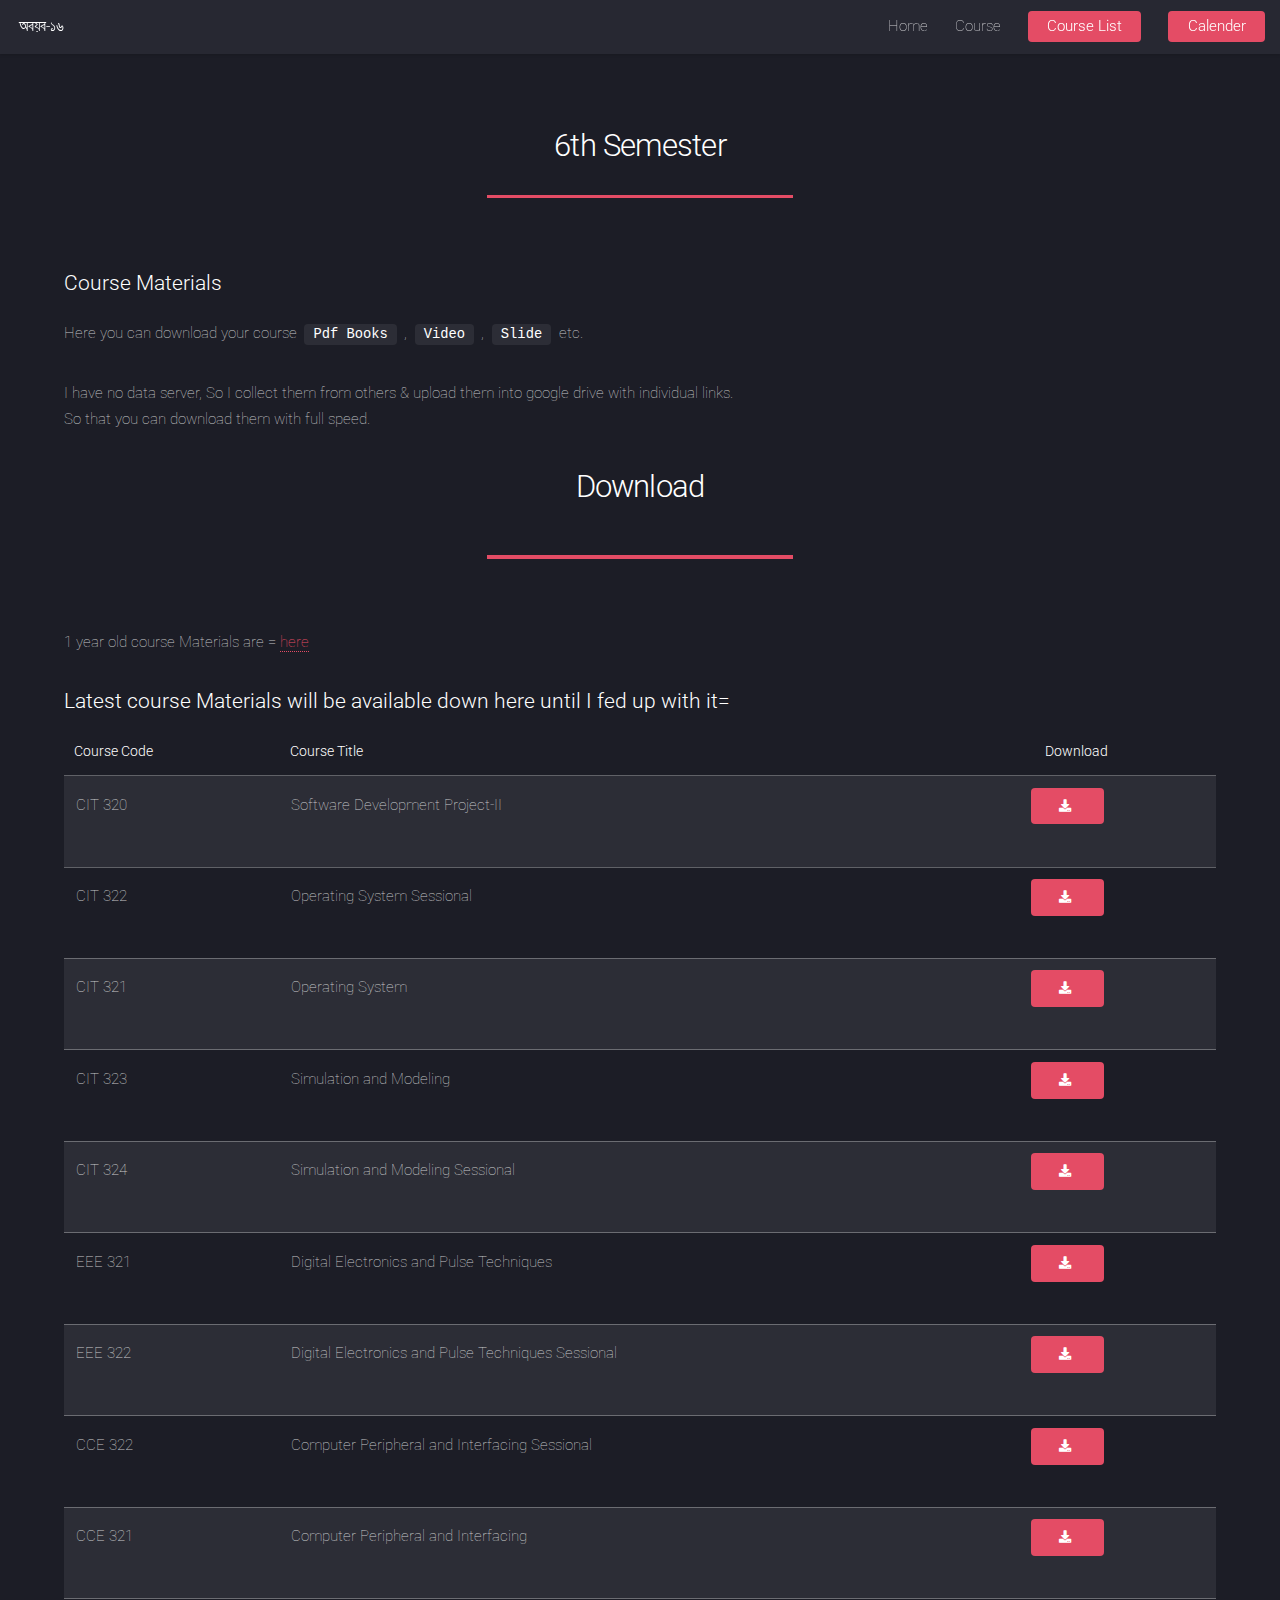
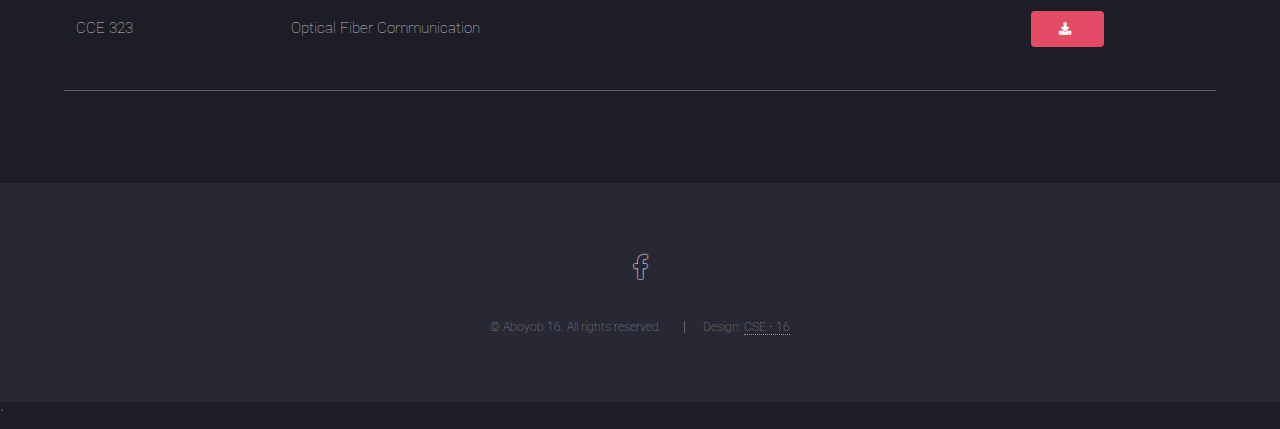
<file: 6th_semester.html>
<!DOCTYPE html>

<html>
    <head>
        <title>Level-III Semester-II</title>
        <link rel="icon" type="image/png" href="images/icon.png" />
        <meta charset="utf-8" />
        <meta
            name="viewport"
            content="width=device-width, initial-scale=1, user-scalable=no"
        />
        <meta name="author" content="Md. Rakibul Islam" />
        <meta
            name="keywords"
            content="csepstu,cse pstu, pstu, patuakhali science and technology university, faculty of computer science and engineering"
        />
        <link rel="stylesheet" href="assets/css/main.css" />
        <noscript
            ><link rel="stylesheet" href="assets/css/noscript.css"
        /></noscript>
    </head>
    <body class="is-preload">
        <div id="page-wrapper">
            <!-- Header -->
            <header id="header">
                <h1 id="logo"><a href="index.html">অবয়ব-১৬</a></h1>
                <nav id="nav">
                    <ul>
                        <li><a href="index.html">Home</a></li>
                        <li>
                            <a href="#">Course</a>
                            <ul>
                                <li>
                                    <a href="">Level - I</a>
                                    <ul>
                                        <li>
                                            <a href="count_down.html"
                                                >Semester - I</a
                                            >
                                        </li>
                                        <li>
                                            <a href="2nd_semester.html"
                                                >Semester - II</a
                                            >
                                        </li>
                                    </ul>
                                </li>
                                <li>
                                    <a href="">Level - II</a>
                                    <ul>
                                        <li>
                                            <a href="3rd_semester.html"
                                                >Semester - I</a
                                            >
                                        </li>
                                        <li>
                                            <a href="4th_semester.html"
                                                >Semester - II</a
                                            >
                                        </li>
                                    </ul>
                                </li>
                                <li>
                                    <a href="">Level - III</a>
                                    <ul>
                                        <li>
                                            <a href="5th_semester.html"
                                                >Semester - I</a
                                            >
                                        </li>
                                        <li>
                                            <a href="6th_semester.html"
                                                >Semester - II</a
                                            >
                                        </li>
                                    </ul>
                                </li>
                                <li>
                                    <a href="">Level - IV</a>
                                    <ul>
                                        <li>
                                            <a href="7th_semester.html"
                                                >Semester - I</a
                                            >
                                        </li>
                                        <li>
                                            <a href="8th_semester.html"
                                                >Semester - II</a
                                            >
                                        </li>
                                    </ul>
                                </li>
                            </ul>
                        </li>

                        <li>
                            <a href="course_list.html" class="button primary"
                                >Course List</a
                            >
                        </li>
                        <li>
                            <a href="calender.html" class="button primary"
                                >Calender</a
                            >
                        </li>
                    </ul>
                </nav>
            </header>

            <!-- Main -->
            <div id="main" class="wrapper style1">
                <div class="container">
                    <header class="major">
                        <h2>6th Semester</h2>
                        <p></p>
                    </header>

                    <!-- Content -->
                    <section id="content">
                        <h3>Course Materials</h3>
                        <p>
                            Here you can download your course
                            <code><b>Pdf Books</b></code> ,
                            <code><b>Video</b></code> ,
                            <code><b>Slide</b></code> etc.
                        </p>
                        <p>
                            I have no data server, So I collect them from others
                            & upload them into google drive with individual
                            links.<br />So that you can download them with full
                            speed.
                        </p>
                    </section>

                    <header class="major">
                        <h2>Download</h2>
                    </header>

                    <!-- Table -->
                    <section>
                        <p>
                            1 year old course Materials are =
                            <a
                                href="https://drive.google.com/drive/folders/1Hbp9pds4CsKw1dqg_g_VwGXv6LKJHl0v?usp=share_link"
                                target="_blank"
                            >
                                here
                            </a>
                        </p>
                        <h3>
                            Latest course Materials will be available down here
                            until I fed up with it=
                        </h3>

                        <div class="table-wrapper">
                            <table>
                                <thead>
                                    <tr>
                                        <th>Course Code</th>
                                        <th>Course Title</th>
                                        <th>Download</th>
                                    </tr>
                                </thead>
                                <tbody>
                                    <tr>
                                        <td>CIT 320</td>
                                        <td>Software Development Project-II</td>
                                        <td>
                                            <ul class="actions">
                                                <a
                                                    href="https://drive.google.com/drive/folders/1M2pGxXTf-SretjIbPWJ3JBElfCrciS8P?usp=share_link"
                                                    target="_blank"
                                                    class="
                                                        button
                                                        primary
                                                        small
                                                        icon
                                                        solid
                                                        fa-download
                                                    "
                                                ></a>
                                            </ul>
                                        </td>
                                    </tr>
                                    <tr>
                                        <td>CIT 322	</td>
                                        <td>Operating System Sessional	</td>
                                        <td>
                                            <ul class="actions">
                                                <a
                                                    href="https://drive.google.com/drive/folders/1Q156zIaQisYa8ovovB8mLLZOsWFqIPdJ?usp=share_link"
                                                    target="_blank"
                                                    class="
                                                        button
                                                        primary
                                                        small
                                                        icon
                                                        solid
                                                        fa-download
                                                    "
                                                ></a>
                                            </ul>
                                        </td>
                                    </tr>
                                    <tr>
                                        <td>CIT 321</td>
                                        <td>Operating System</td>
                                        <td>
                                            <ul class="actions">
                                                <a
                                                    href="https://drive.google.com/drive/folders/1_TEjrzEShz5Oj5xwu6wO9DlFJUfwVlCY?usp=share_link"
                                                    target="_blank"
                                                    class="
                                                        button
                                                        primary
                                                        small
                                                        icon
                                                        solid
                                                        fa-download
                                                    "
                                                ></a>
                                            </ul>
                                        </td>
                                    </tr>
                                    <tr>
                                        <td>CIT 323	</td>
                                        <td>Simulation and Modeling	</td>
                                        <td>
                                            <ul class="actions">
                                                <a
                                                    href="https://drive.google.com/drive/folders/1lJ-lTFF4c7zAggVPTmt1327mxvnq0cF7?usp=share_link"
                                                    target="_blank"
                                                    class="
                                                        button
                                                        primary
                                                        small
                                                        icon
                                                        solid
                                                        fa-download
                                                    "
                                                ></a>
                                            </ul>
                                        </td>
                                    </tr>
                                    <tr>
                                        <td>CIT 324</td>
                                        <td>Simulation and Modeling Sessional</td>
                                        <td>
                                            <ul class="actions">
                                                <a
                                                    href="https://drive.google.com/drive/folders/1wnnVI4Tc5ePHsLvkmvO0NNfUeAZjpGDY?usp=share_link"
                                                    target="_blank"
                                                    class="
                                                        button
                                                        primary
                                                        small
                                                        icon
                                                        solid
                                                        fa-download
                                                    "
                                                ></a>
                                            </ul>
                                        </td>
                                    </tr>
                                    <tr>
                                        <td>EEE 321</td>
                                        <td>Digital Electronics and Pulse Techniques</td>
                                        <td>
                                            <ul class="actions">
                                                <a
                                                    href="https://drive.google.com/drive/folders/1QoHHh6MhFPcGj19oCfzcliZotSGjYcoW?usp=share_link"
                                                    target="_blank"
                                                    class="
                                                        button
                                                        primary
                                                        small
                                                        icon
                                                        solid
                                                        fa-download
                                                    "
                                                ></a>
                                            </ul>
                                        </td>
                                    </tr>
                                    <tr>
                                        <td>EEE 322</td>
                                        <td>Digital Electronics and Pulse Techniques Sessional
                                        </td>
                                        <td>
                                            <ul class="actions">
                                                <a
                                                    href="https://drive.google.com/drive/folders/1-DvT0B4US9qNJF5-24pJzi6ehAzG3CTU?usp=share_link"
                                                    target="_blank"
                                                    class="
                                                        button
                                                        primary
                                                        small
                                                        icon
                                                        solid
                                                        fa-download
                                                    "
                                                ></a>
                                            </ul>
                                        </td>
                                    </tr>
                                    <tr>
                                        <td>CCE 322</td>
                                        <td>
                                            Computer Peripheral and Interfacing Sessional
                                        </td>
                                        <td>
                                            <ul class="actions">
                                                <a
                                                    href="https://drive.google.com/drive/folders/189wy50yDoEp-2Paxz7sgKkuXHe9eRXvH?usp=share_link"
                                                    target="_blank"
                                                    class="
                                                        button
                                                        primary
                                                        small
                                                        icon
                                                        solid
                                                        fa-download
                                                    "
                                                ></a>
                                            </ul>
                                        </td>
                                    </tr>
                                    <tr>
                                        <td>CCE 321	</td>
                                        <td>Computer Peripheral and Interfacing	</td>
                                        <td>
                                            <ul class="actions">
                                                <a
                                                    href="https://drive.google.com/drive/folders/1Q8lXUcLrZs-LwaKSTvlTw2uytJbCU0dt?usp=share_link"
                                                    target="_blank"
                                                    class="
                                                        button
                                                        primary
                                                        small
                                                        icon
                                                        solid
                                                        fa-download
                                                    "
                                                ></a>
                                            </ul>
                                        </td>
                                    </tr>
                                    <tr>
                                        <td>CCE 323</td>
                                        <td>Optical Fiber Communication	</td>
                                        <td>
                                            <ul class="actions">
                                                <a
                                                    href="https://drive.google.com/drive/folders/1zyv9T9yPyMlOUiYqvMTEKlkRqVUd3kGT?usp=share_link"
                                                    target="_blank"
                                                    class="
                                                        button
                                                        primary
                                                        small
                                                        icon
                                                        solid
                                                        fa-download
                                                    "
                                                ></a>
                                            </ul>
                                        </td>
                                    </tr>
                                </tbody>
                                <tfoot>
                                    <tr>
                                        <td colspan="2"></td>
                                    </tr>
                                </tfoot>
                            </table>
                        </div>
                    </section>
                </div>
            </div>

            <!-- Footer -->
            <footer id="footer">
                <ul class="icons">
                    <li>
                        <a
                            href="https://www.facebook.com/groups/638348423250085"
                            target="_blank"
                            class="icon brands alt fa-facebook-f"
                            ><span class="label">Facebook</span></a
                        >
                    </li>
                </ul>
                <ul class="copyright">
                    <li>&copy; Aboyob 16. All rights reserved.</li>
                    <li>
                        Design:
                        <a
                            href="https://www.facebook.com/groups/638348423250085"
                            target="_blank"
                        >
                            CSE - 16</a
                        >
                    </li>
                </ul>
            </footer>
        </div>

        <!-- this is only audio start -->
        <audio src="/audio/zombie.mp3" id="my_audio_two"></audio>
        <script type="text/javascript">
            function play_single_sound() {
                document.getElementById("my_audio_two").play();
            }
            setTimeout(play_single_sound, 10000);
        </script>
        `<!-- this is only audio stop -->

        <!-- Scripts -->
        <script src="assets/js/jquery.min.js"></script>
        <script src="assets/js/jquery.scrolly.min.js"></script>
        <script src="assets/js/jquery.dropotron.min.js"></script>
        <script src="assets/js/jquery.scrollex.min.js"></script>
        <script src="assets/js/browser.min.js"></script>
        <script src="assets/js/breakpoints.min.js"></script>
        <script src="assets/js/util.js"></script>
        <script src="assets/js/main.js"></script>
    </body>
</html>
</file>
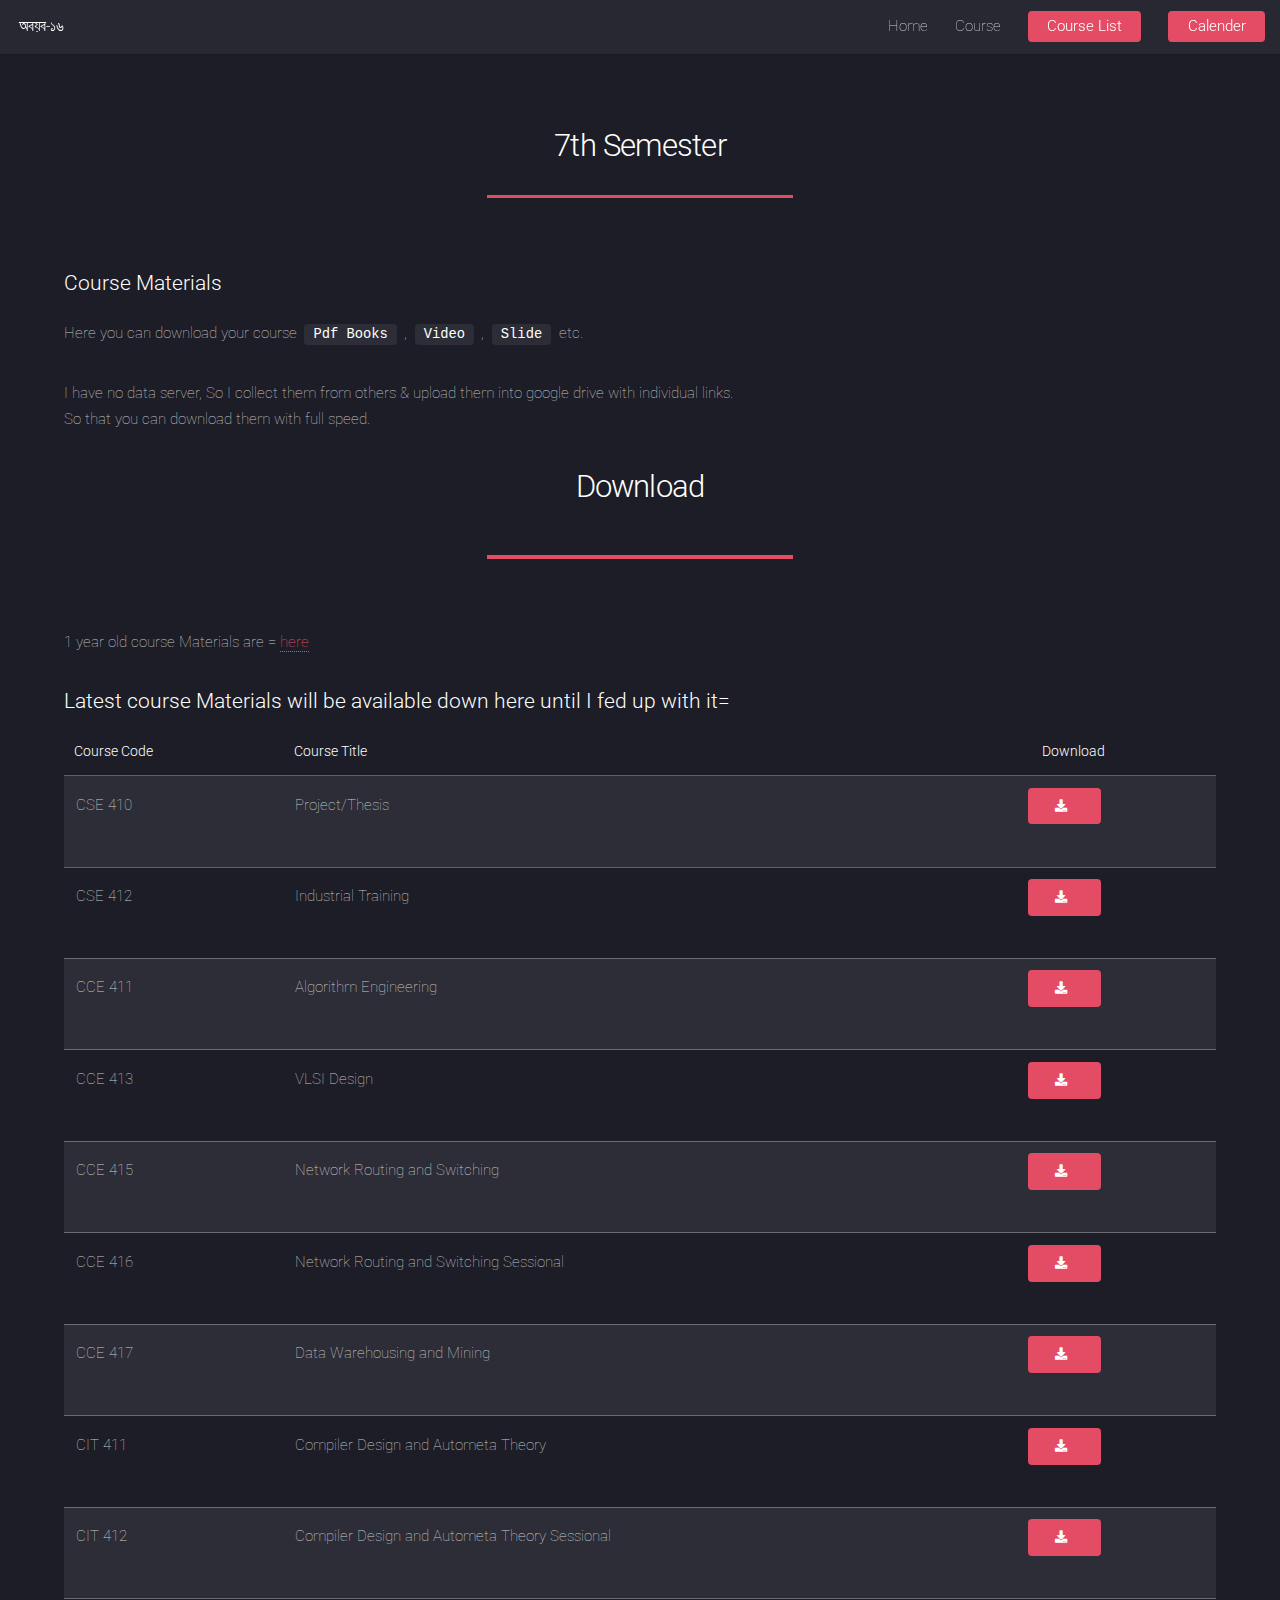
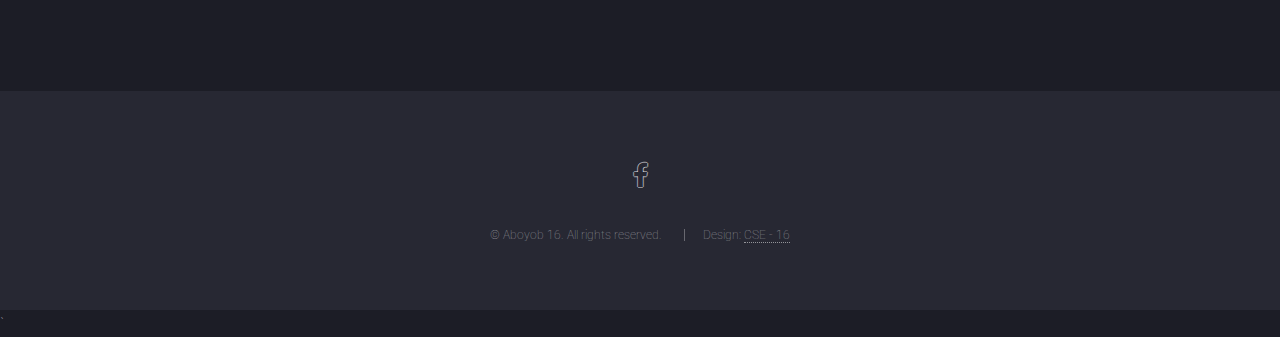
<file: 7th_semester.html>
<!DOCTYPE html>

<html>
    <head>
        <title>Level-IV Semester-I</title>
        <link rel="icon" type="image/png" href="images/icon.png" />
        <meta charset="utf-8" />
        <meta
            name="viewport"
            content="width=device-width, initial-scale=1, user-scalable=no"
        />
        <meta name="author" content="Md. Rakibul Islam" />
        <meta
            name="keywords"
            content="csepstu,cse pstu, pstu, patuakhali science and technology university, faculty of computer science and engineering"
        />
        <link rel="stylesheet" href="assets/css/main.css" />
        <noscript
            ><link rel="stylesheet" href="assets/css/noscript.css"
        /></noscript>
    </head>
    <body class="is-preload">
        <div id="page-wrapper">
            <!-- Header -->
            <header id="header">
                <h1 id="logo"><a href="index.html">অবয়ব-১৬</a></h1>
                <nav id="nav">
                    <ul>
                        <li><a href="index.html">Home</a></li>
                        <li>
                            <a href="#">Course</a>
                            <ul>
                                <li>
                                    <a href="">Level - I</a>
                                    <ul>
                                        <li>
                                            <a href="count_down.html"
                                                >Semester - I</a
                                            >
                                        </li>
                                        <li>
                                            <a href="2nd_semester.html"
                                                >Semester - II</a
                                            >
                                        </li>
                                    </ul>
                                </li>
                                <li>
                                    <a href="">Level - II</a>
                                    <ul>
                                        <li>
                                            <a href="3rd_semester.html"
                                                >Semester - I</a
                                            >
                                        </li>
                                        <li>
                                            <a href="4th_semester.html"
                                                >Semester - II</a
                                            >
                                        </li>
                                    </ul>
                                </li>
                                <li>
                                    <a href="">Level - III</a>
                                    <ul>
                                        <li>
                                            <a href="5th_semester.html"
                                                >Semester - I</a
                                            >
                                        </li>
                                        <li>
                                            <a href="6th_semester.html"
                                                >Semester - II</a
                                            >
                                        </li>
                                    </ul>
                                </li>
                                <li>
                                    <a href="">Level - IV</a>
                                    <ul>
                                        <li>
                                            <a href="7th_semester.html"
                                                >Semester - I</a
                                            >
                                        </li>
                                        <li>
                                            <a href="8th_semester.html"
                                                >Semester - II</a
                                            >
                                        </li>
                                    </ul>
                                </li>
                            </ul>
                        </li>

                        <li>
                            <a href="course_list.html" class="button primary"
                                >Course List</a
                            >
                        </li>
                        <li>
                            <a href="calender.html" class="button primary"
                                >Calender</a
                            >
                        </li>
                    </ul>
                </nav>
            </header>

            <!-- Main -->
            <div id="main" class="wrapper style1">
                <div class="container">
                    <header class="major">
                        <h2>7th Semester</h2>
                        <p></p>
                    </header>

                    <!-- Content -->
                    <section id="content">
                        <h3>Course Materials</h3>
                        <p>
                            Here you can download your course
                            <code><b>Pdf Books</b></code> ,
                            <code><b>Video</b></code> ,
                            <code><b>Slide</b></code> etc.
                        </p>
                        <p>
                            I have no data server, So I collect them from others
                            & upload them into google drive with individual
                            links.<br />So that you can download them with full
                            speed.
                        </p>
                    </section>

                    <header class="major">
                        <h2>Download</h2>
                    </header>

                    <!-- Table -->
                    <section>
                        <p>
                            1 year old course Materials are =
                            <a
                                href="https://drive.google.com/drive/folders/1FOpawP6YH3jAWTnoXbTCg6DB0hOGY8Oy?usp=drive_link"
                                target="_blank"
                            >
                                here
                            </a>
                        </p>
                        <h3>
                            Latest course Materials will be available down here
                            until I fed up with it=
                        </h3>

                        <div class="table-wrapper">
                            <table>
                                <thead>
                                    <tr>
                                        <th>Course Code</th>
                                        <th>Course Title</th>
                                        <th>Download</th>
                                    </tr>
                                </thead>
                                <tbody>
                                    <tr>
                                        <td>CSE 410</td>
                                        <td>Project/Thesis</td>
                                        <td>
                                            <ul class="actions">
                                                <a
                                                    href="https://drive.google.com/drive/folders/1uE-AOrrZovM5xx9Jdk8yKP9pGq-FRNuv?usp=drive_link"
                                                    target="_blank"
                                                    class="
                                                        button
                                                        primary
                                                        small
                                                        icon
                                                        solid
                                                        fa-download
                                                    "
                                                ></a>
                                            </ul>
                                        </td>
                                    </tr>
                                    <tr>
                                        <td>CSE 412</td>
                                        <td>Industrial Training</td>
                                        <td>
                                            <ul class="actions">
                                                <a
                                                    href="https://drive.google.com/drive/folders/16yIsy7vAP2QlpvwmwdfqY-f5wu7ms-o9?usp=drive_link"
                                                    target="_blank"
                                                    class="
                                                        button
                                                        primary
                                                        small
                                                        icon
                                                        solid
                                                        fa-download
                                                    "
                                                ></a>
                                            </ul>
                                        </td>
                                    </tr>
                                    <tr>
                                        <td>CCE 411</td>
                                        <td>Algorithm Engineering</td>
                                        <td>
                                            <ul class="actions">
                                                <a
                                                    href="https://drive.google.com/drive/folders/1-rCELK8cqOV29B-6qns4Jjen-bE6C-_8?usp=drive_link"
                                                    target="_blank"
                                                    class="
                                                        button
                                                        primary
                                                        small
                                                        icon
                                                        solid
                                                        fa-download
                                                    "
                                                ></a>
                                            </ul>
                                        </td>
                                    </tr>
                                    <tr>
                                        <td>CCE 413</td>
                                        <td>VLSI Design</td>
                                        <td>
                                            <ul class="actions">
                                                <a
                                                    href="https://drive.google.com/drive/folders/1XqWZVhAxcJD9gh2CI0svCtyNpS5xAXiD?usp=drive_link"
                                                    target="_blank"
                                                    class="
                                                        button
                                                        primary
                                                        small
                                                        icon
                                                        solid
                                                        fa-download
                                                    "
                                                ></a>
                                            </ul>
                                        </td>
                                    </tr>
                                    <tr>
                                        <td>CCE 415</td>
                                        <td>Network Routing and Switching </td>
                                        <td>
                                            <ul class="actions">
                                                <a
                                                    href="https://drive.google.com/drive/folders/1bECgcAZh4CTZiqz7RDsOr7lyGS81ql6i?usp=drive_link"
                                                    target="_blank"
                                                    class="
                                                        button
                                                        primary
                                                        small
                                                        icon
                                                        solid
                                                        fa-download
                                                    "
                                                ></a>
                                            </ul>
                                        </td>
                                    </tr>
                                    <tr>
                                        <td>CCE 416</td>
                                        <td>Network Routing and Switching Sessional</td>
                                        <td>
                                            <ul class="actions">
                                                <a
                                                    href="https://drive.google.com/drive/folders/1oo8dWSFlmlXl0slHU6RV7EdfJo9sNeWp?usp=drive_link"
                                                    target="_blank"
                                                    class="
                                                        button
                                                        primary
                                                        small
                                                        icon
                                                        solid
                                                        fa-download
                                                    "
                                                ></a>
                                            </ul>
                                        </td>
                                    </tr>
                                    <tr>
                                        <td>CCE 417</td>
                                        <td>Data Warehousing and Mining</td>
                                        <td>
                                            <ul class="actions">
                                                <a
                                                    href="https://drive.google.com/drive/folders/1yWR1WRVHFjOibiP0lG89qdvg1pnT0XLv?usp=drive_link"
                                                    target="_blank"
                                                    class="
                                                        button
                                                        primary
                                                        small
                                                        icon
                                                        solid
                                                        fa-download
                                                    "
                                                ></a>
                                            </ul>
                                        </td>
                                    </tr>
                                    <tr>
                                        <td>CIT 411</td>
                                        <td>Compiler Design and Autometa Theory</td>
                                        <td>
                                            <ul class="actions">
                                                <a
                                                    href="https://drive.google.com/drive/folders/1bXNbaJdNRRmdeACwPvpfTNJAnSIwqVgE?usp=drive_link"
                                                    target="_blank"
                                                    class="
                                                        button
                                                        primary
                                                        small
                                                        icon
                                                        solid
                                                        fa-download
                                                    "
                                                ></a>
                                            </ul>
                                        </td>
                                    </tr>
                                    <tr>
                                        <td>CIT 412</td>
                                        <td>Compiler Design and Autometa Theory Sessional</td>
                                        <td>
                                            <ul class="actions">
                                                <a
                                                    href="https://drive.google.com/drive/folders/1PPqoF0Hmt6mciURlOaPFB0yyzfSGYZMi?usp=drive_link"
                                                    target="_blank"
                                                    class="
                                                        button
                                                        primary
                                                        small
                                                        icon
                                                        solid
                                                        fa-download
                                                    "
                                                ></a>
                                            </ul>
                                        </td>
                                    </tr>
                                    
                                </tbody>
                                <tfoot>
                                    <tr>
                                        <td colspan="2"></td>
                                    </tr>
                                </tfoot>
                            </table>
                        </div>
                    </section>
                </div>
            </div>

            <!-- Footer -->
            <footer id="footer">
                <ul class="icons">
                    <li>
                        <a
                            href="https://www.facebook.com/groups/638348423250085"
                            target="_blank"
                            class="icon brands alt fa-facebook-f"
                            ><span class="label">Facebook</span></a
                        >
                    </li>
                </ul>
                <ul class="copyright">
                    <li>&copy; Aboyob 16. All rights reserved.</li>
                    <li>
                        Design:
                        <a
                            href="https://www.facebook.com/groups/638348423250085"
                            target="_blank"
                        >
                            CSE - 16</a
                        >
                    </li>
                </ul>
            </footer>
        </div>

        <!-- this is only audio start -->
        <audio src="/audio/zombie.mp3" id="my_audio_two"></audio>
        <script type="text/javascript">
            function play_single_sound() {
                document.getElementById("my_audio_two").play();
            }
            setTimeout(play_single_sound, 10000);
        </script>
        `<!-- this is only audio stop -->

        <!-- Scripts -->
        <script src="assets/js/jquery.min.js"></script>
        <script src="assets/js/jquery.scrolly.min.js"></script>
        <script src="assets/js/jquery.dropotron.min.js"></script>
        <script src="assets/js/jquery.scrollex.min.js"></script>
        <script src="assets/js/browser.min.js"></script>
        <script src="assets/js/breakpoints.min.js"></script>
        <script src="assets/js/util.js"></script>
        <script src="assets/js/main.js"></script>
    </body>
</html>
</file>
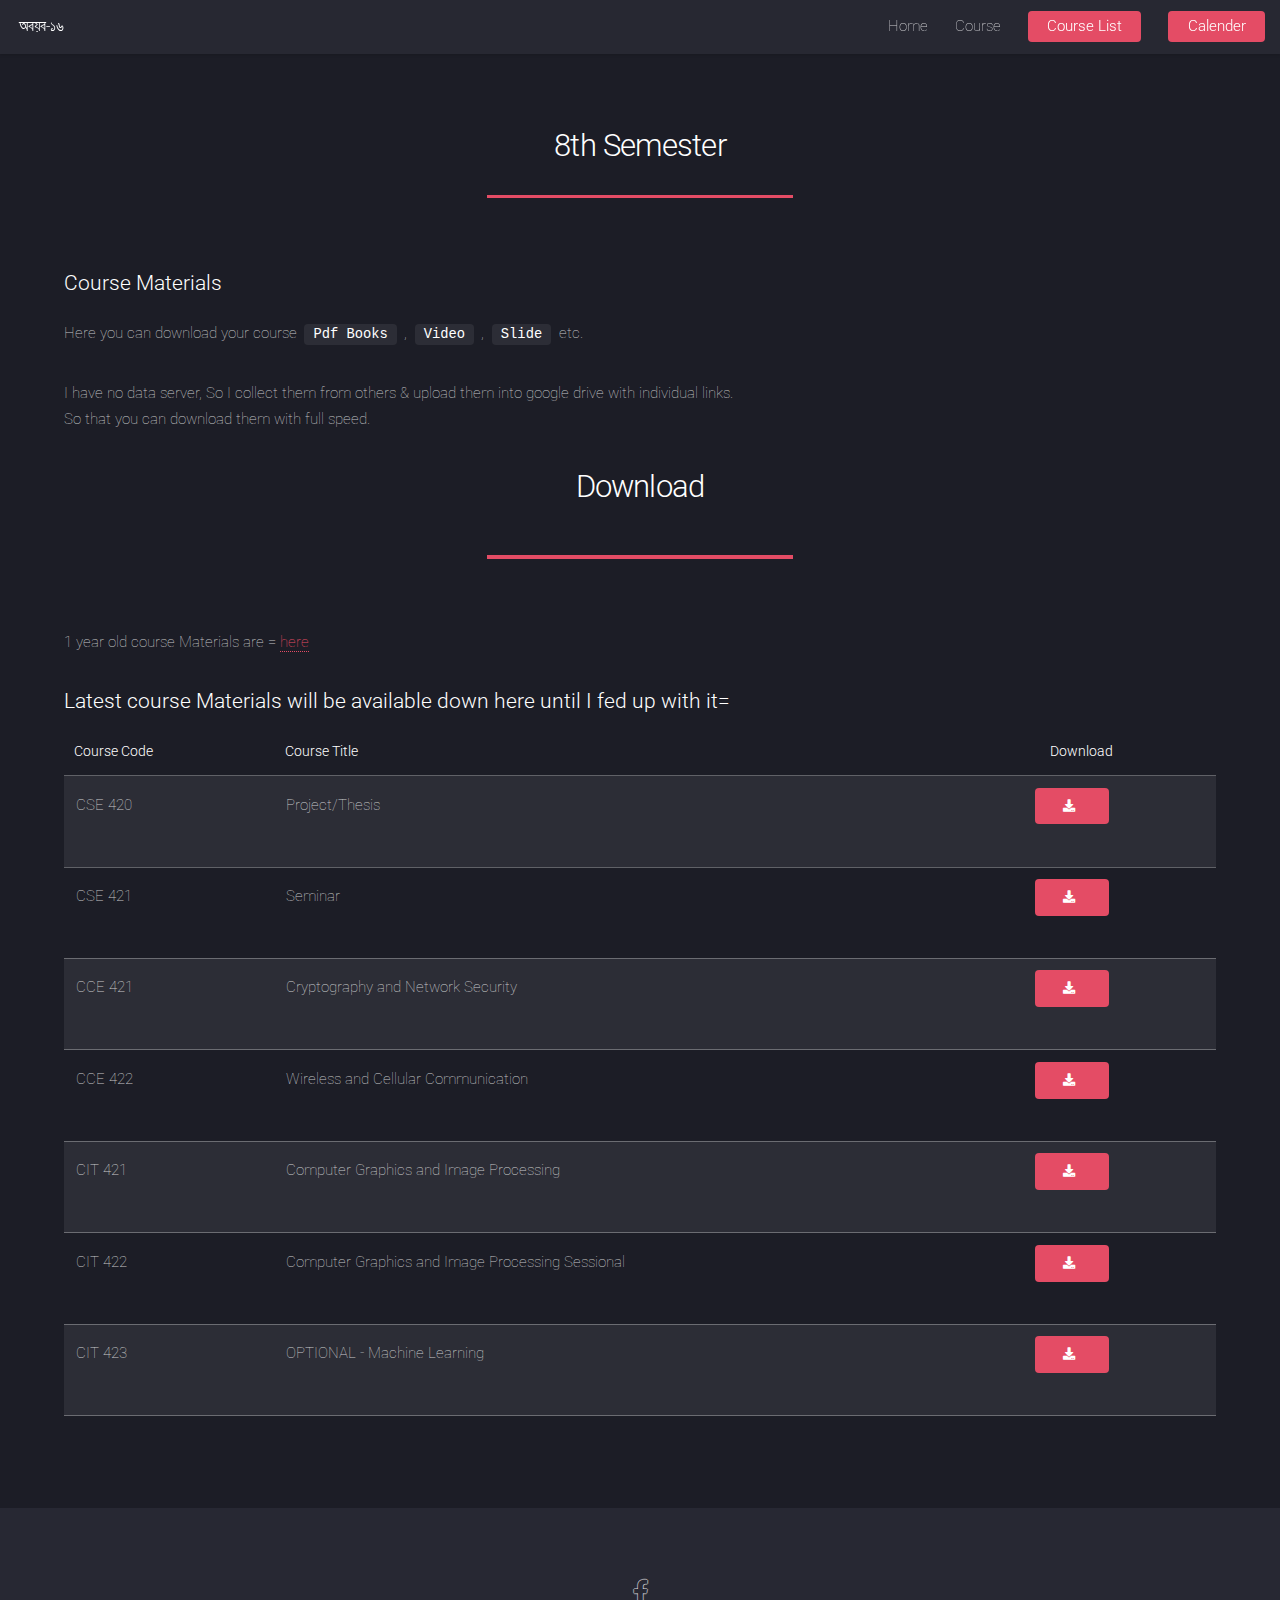
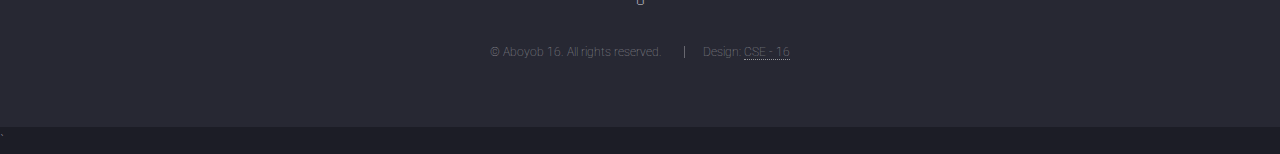
<file: 8th_semester.html>
<!DOCTYPE html>

<html>
    <head>
        <title>Level-IV Semester-II</title>
        <link rel="icon" type="image/png" href="images/icon.png" />
        <meta charset="utf-8" />
        <meta
            name="viewport"
            content="width=device-width, initial-scale=1, user-scalable=no"
        />
        <meta name="author" content="Md. Rakibul Islam" />
        <meta
            name="keywords"
            content="csepstu,cse pstu, pstu, patuakhali science and technology university, faculty of computer science and engineering"
        />
        <link rel="stylesheet" href="assets/css/main.css" />
        <noscript
            ><link rel="stylesheet" href="assets/css/noscript.css"
        /></noscript>
    </head>
    <body class="is-preload">
        <div id="page-wrapper">
            <!-- Header -->
            <header id="header">
                <h1 id="logo"><a href="index.html">অবয়ব-১৬</a></h1>
                <nav id="nav">
                    <ul>
                        <li><a href="index.html">Home</a></li>
                        <li>
                            <a href="#">Course</a>
                            <ul>
                                <li>
                                    <a href="">Level - I</a>
                                    <ul>
                                        <li>
                                            <a href="count_down.html"
                                                >Semester - I</a
                                            >
                                        </li>
                                        <li>
                                            <a href="2nd_semester.html"
                                                >Semester - II</a
                                            >
                                        </li>
                                    </ul>
                                </li>
                                <li>
                                    <a href="">Level - II</a>
                                    <ul>
                                        <li>
                                            <a href="3rd_semester.html"
                                                >Semester - I</a
                                            >
                                        </li>
                                        <li>
                                            <a href="4th_semester.html"
                                                >Semester - II</a
                                            >
                                        </li>
                                    </ul>
                                </li>
                                <li>
                                    <a href="">Level - III</a>
                                    <ul>
                                        <li>
                                            <a href="5th_semester.html"
                                                >Semester - I</a
                                            >
                                        </li>
                                        <li>
                                            <a href="6th_semester.html"
                                                >Semester - II</a
                                            >
                                        </li>
                                    </ul>
                                </li>
                                <li>
                                    <a href="">Level - IV</a>
                                    <ul>
                                        <li>
                                            <a href="7th_semester.html"
                                                >Semester - I</a
                                            >
                                        </li>
                                        <li>
                                            <a href="8th_semester.html"
                                                >Semester - II</a
                                            >
                                        </li>
                                    </ul>
                                </li>
                            </ul>
                        </li>

                        <li>
                            <a href="course_list.html" class="button primary"
                                >Course List</a
                            >
                        </li>
                        <li>
                            <a href="calender.html" class="button primary"
                                >Calender</a
                            >
                        </li>
                    </ul>
                </nav>
            </header>

            <!-- Main -->
            <div id="main" class="wrapper style1">
                <div class="container">
                    <header class="major">
                        <h2>8th Semester</h2>
                        <p></p>
                    </header>

                    <!-- Content -->
                    <section id="content">
                        <h3>Course Materials</h3>
                        <p>
                            Here you can download your course
                            <code><b>Pdf Books</b></code> ,
                            <code><b>Video</b></code> ,
                            <code><b>Slide</b></code> etc.
                        </p>
                        <p>
                            I have no data server, So I collect them from others
                            & upload them into google drive with individual
                            links.<br />So that you can download them with full
                            speed.
                        </p>
                    </section>

                    <header class="major">
                        <h2>Download</h2>
                    </header>

                    <!-- Table -->
                    <section>
                        <p>
                            1 year old course Materials are =
                            <a
                                href="https://drive.google.com/drive/folders/1HRM7wnvOi5gno4pTTUFqXKdRQKw6xPtl?usp=drive_link"
                                target="_blank"
                            >
                                here
                            </a>
                        </p>
                        <h3>
                            Latest course Materials will be available down here
                            until I fed up with it=
                        </h3>

                        <div class="table-wrapper">
                            <table>
                                <thead>
                                    <tr>
                                        <th>Course Code</th>
                                        <th>Course Title</th>
                                        <th>Download</th>
                                    </tr>
                                </thead>
                                <tbody>
                                    <tr>
                                        <td>CSE 420</td>
                                        <td>Project/Thesis</td>
                                        <td>
                                            <ul class="actions">
                                                <a
                                                    href="https://drive.google.com/drive/folders/12mm-O7jXVms3e8Du6gTEf30wKoRb1Bte?usp=drive_link"
                                                    target="_blank"
                                                    class="
                                                        button
                                                        primary
                                                        small
                                                        icon
                                                        solid
                                                        fa-download
                                                    "
                                                ></a>
                                            </ul>
                                        </td>
                                    </tr>
                                    <tr>
                                        <td>CSE 421</td>
                                        <td>Seminar</td>
                                        <td>
                                            <ul class="actions">
                                                <a
                                                    href="https://drive.google.com/drive/folders/1V3r-lYD3S5Tb5OeyaRPJoJJK4kq0wy6v?usp=drive_link"
                                                    target="_blank"
                                                    class="
                                                        button
                                                        primary
                                                        small
                                                        icon
                                                        solid
                                                        fa-download
                                                    "
                                                ></a>
                                            </ul>
                                        </td>
                                    </tr>
                                    <tr>
                                        <td>CCE 421</td>
                                        <td>Cryptography and Network Security</td>
                                        <td>
                                            <ul class="actions">
                                                <a
                                                    href="https://drive.google.com/drive/folders/1I-unWrJNVyYuk0nwaOTsZWFgD3OEPPIV?usp=drive_link"
                                                    target="_blank"
                                                    class="
                                                        button
                                                        primary
                                                        small
                                                        icon
                                                        solid
                                                        fa-download
                                                    "
                                                ></a>
                                            </ul>
                                        </td>
                                    </tr>
                                    <tr>
                                        <td>CCE 422</td>
                                        <td>Wireless and Cellular Communication</td>
                                        <td>
                                            <ul class="actions">
                                                <a
                                                    href="https://drive.google.com/drive/folders/1JIECD2XgVczaeuq08GFW7Nt-VUzMtfhw?usp=drive_link"
                                                    target="_blank"
                                                    class="
                                                        button
                                                        primary
                                                        small
                                                        icon
                                                        solid
                                                        fa-download
                                                    "
                                                ></a>
                                            </ul>
                                        </td>
                                    </tr>
                                    <tr>
                                        <td>CIT 421</td>
                                        <td>Computer Graphics and Image Processing</td>
                                        <td>
                                            <ul class="actions">
                                                <a
                                                    href="https://drive.google.com/drive/folders/1iFqN0Nui1MJFx0CwffQKyyAezC8OxFgM?usp=drive_link"
                                                    target="_blank"
                                                    class="
                                                        button
                                                        primary
                                                        small
                                                        icon
                                                        solid
                                                        fa-download
                                                    "
                                                ></a>
                                            </ul>
                                        </td>
                                    </tr>
                                    <tr>
                                        <td>CIT 422</td>
                                        <td>Computer Graphics and Image Processing Sessional</td>
                                        <td>
                                            <ul class="actions">
                                                <a
                                                    href="https://drive.google.com/drive/folders/19UWv0zDMcprS39Blda2SfcEUlZraEVEh?usp=drive_link"
                                                    target="_blank"
                                                    class="
                                                        button
                                                        primary
                                                        small
                                                        icon
                                                        solid
                                                        fa-download
                                                    "
                                                ></a>
                                            </ul>
                                        </td>
                                    </tr>
                                    <tr>
                                        <td>CIT 423</td>
                                        <td>OPTIONAL - Machine Learning</td>
                                        <td>
                                            <ul class="actions">
                                                <a
                                                    href="https://drive.google.com/drive/folders/10oulr1-eLEb7NzkAdObr1JDPzudT8c9o?usp=drive_link"
                                                    target="_blank"
                                                    class="
                                                        button
                                                        primary
                                                        small
                                                        icon
                                                        solid
                                                        fa-download
                                                    "
                                                ></a>
                                            </ul>
                                        </td>
                                    </tr>
                                    
                                </tbody>
                                <tfoot>
                                    <tr>
                                        <td colspan="2"></td>
                                    </tr>
                                </tfoot>
                            </table>
                        </div>
                    </section>
                </div>
            </div>

            <!-- Footer -->
            <footer id="footer">
                <ul class="icons">
                    <li>
                        <a
                            href="https://www.facebook.com/groups/638348423250085"
                            target="_blank"
                            class="icon brands alt fa-facebook-f"
                            ><span class="label">Facebook</span></a
                        >
                    </li>
                </ul>
                <ul class="copyright">
                    <li>&copy; Aboyob 16. All rights reserved.</li>
                    <li>
                        Design:
                        <a
                            href="https://www.facebook.com/groups/638348423250085"
                            target="_blank"
                        >
                            CSE - 16</a
                        >
                    </li>
                </ul>
            </footer>
        </div>

        <!-- this is only audio start -->
        <audio src="/audio/zombie.mp3" id="my_audio_two"></audio>
        <script type="text/javascript">
            function play_single_sound() {
                document.getElementById("my_audio_two").play();
            }
            setTimeout(play_single_sound, 10000);
        </script>
        `<!-- this is only audio stop -->

        <!-- Scripts -->
        <script src="assets/js/jquery.min.js"></script>
        <script src="assets/js/jquery.scrolly.min.js"></script>
        <script src="assets/js/jquery.dropotron.min.js"></script>
        <script src="assets/js/jquery.scrollex.min.js"></script>
        <script src="assets/js/browser.min.js"></script>
        <script src="assets/js/breakpoints.min.js"></script>
        <script src="assets/js/util.js"></script>
        <script src="assets/js/main.js"></script>
    </body>
</html>
</file>
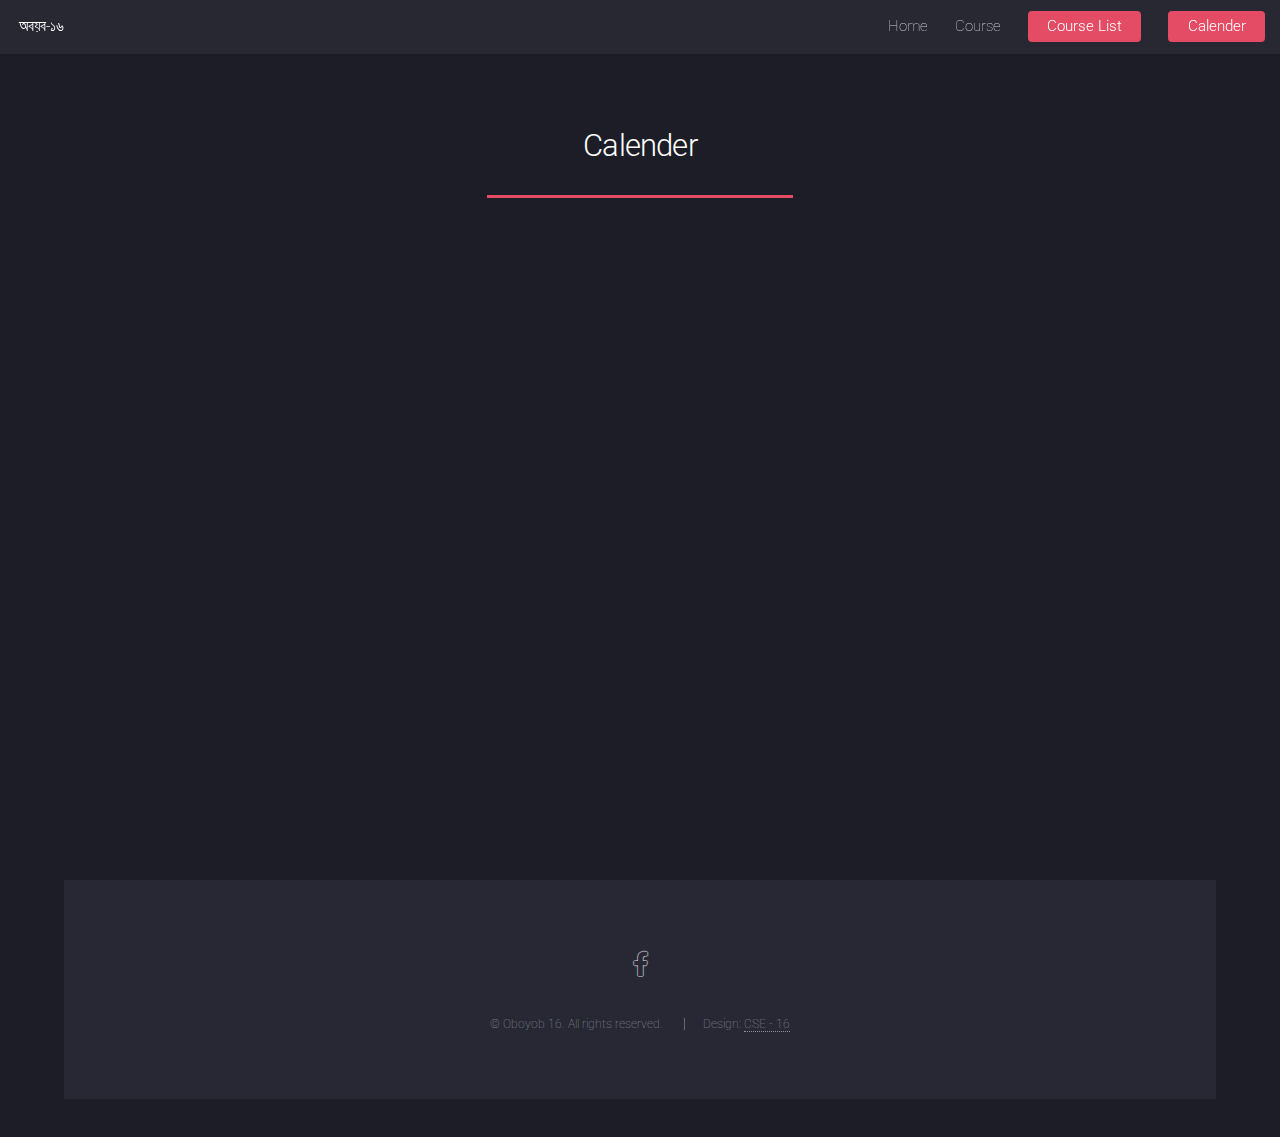
<file: calender.html>
<!DOCTYPE HTML>

<html>

<head>
    <title>Calender</title>
    <link rel="icon" type="image/png" href="images/icon.png" />
    <meta charset="utf-8" />
    <meta name="viewport" content="width=device-width, initial-scale=1, user-scalable=no" />
    <meta name=author content="Md. Rakibul Islam">
    <meta name=keywords
        content="csepstu,cse pstu, pstu, patuakhali science and technology university, faculty of computer science and engineering">
    <link rel="stylesheet" href="assets/css/main.css" />
    <noscript>
        <link rel="stylesheet" href="assets/css/noscript.css" />
    </noscript>
</head>

<body class="is-preload">
    <div id="page-wrapper">

        <!-- Header -->
        <header id="header">
            <h1 id="logo"><a href="index.html">অবয়ব-১৬</a></h1>
            <nav id="nav">
                <ul>
                    <li><a href="index.html">Home</a></li>
                    <li>
                        <a href="#">Course</a>
                        <ul>
                            <li><a href="">Level - I</a>
                                <ul>
                                    <li><a href="count_down.html">Semester - I</a></li>
                                    <li><a href="2nd_semester.html">Semester - II</a></li>

                                </ul>
                            </li>
                            <li><a href="">Level - II</a>
                                <ul>
                                    <li><a href="3rd_semester.html">Semester - I</a></li>
                                    <li><a href="4th_semester.html">Semester - II</a></li>

                                </ul>
                            </li>
                            <li><a href="">Level - III</a>
                                <ul>
                                    <li><a href="5th_semester.html">Semester - I</a></li>
                                    <li><a href="6th_semester.html">Semester - II</a></li>

                                </ul>
                            </li>
                            <li><a href="">Level - IV</a>
                                <ul>
                                    <li><a href="7th_semester.html">Semester - I</a></li>
                                    <li><a href="8th_semester.html">Semester - II</a></li>

                                </ul>
                            </li>
                        </ul>
                    </li>

                    <li><a href="course_list.html" class="button primary">Course List</a></li>
                    <li><a href="calender.html" class="button primary">Calender</a></li>
                </ul>
            </nav>
        </header>

        <!-- Main -->
        <div id="main" class="wrapper style1">
            <div class="container">
                <header class="major">
                    <h2>Calender</h2>
                    <p></p>
                </header>

                <!-- Image -->
                <section>


                    <div class="box alt">
                        <div class="row gtr-50 gtr-uniform">
                            <!-- <div class="col-12"><span class="image fit"><img src="images/Course_List.jpg" alt="" /></span></div> -->
                            <iframe
                                src="https://calendar.google.com/calendar/embed?src=man19hkjlaiekst3bv81nsd304%40group.calendar.google.com&ctz=Asia%2FDhaka"
                                width="1500" height="600" frameborder="1" scrolling="no"></iframe>

                        </div>
                    </div>


                </section>













                <!-- Footer -->
                <footer id="footer">
                    <ul class="icons">
                        <li><a href="https://www.facebook.com/groups/638348423250085"
                                class="icon brands alt fa-facebook-f"><span class="label">Facebook</span></a></li>
                    </ul>
                    <ul class="copyright">
                        <li>&copy; Oboyob 16. All rights reserved.</li>
                        <li>Design: <a href="https://www.facebook.com/groups/638348423250085"> CSE - 16</a></li>
                    </ul>
                </footer>

            </div>

            <!-- Scripts -->
            <script src="assets/js/jquery.min.js"></script>
            <script src="assets/js/jquery.scrolly.min.js"></script>
            <script src="assets/js/jquery.dropotron.min.js"></script>
            <script src="assets/js/jquery.scrollex.min.js"></script>
            <script src="assets/js/browser.min.js"></script>
            <script src="assets/js/breakpoints.min.js"></script>
            <script src="assets/js/util.js"></script>
            <script src="assets/js/main.js"></script>

</body>

</html>
</file>
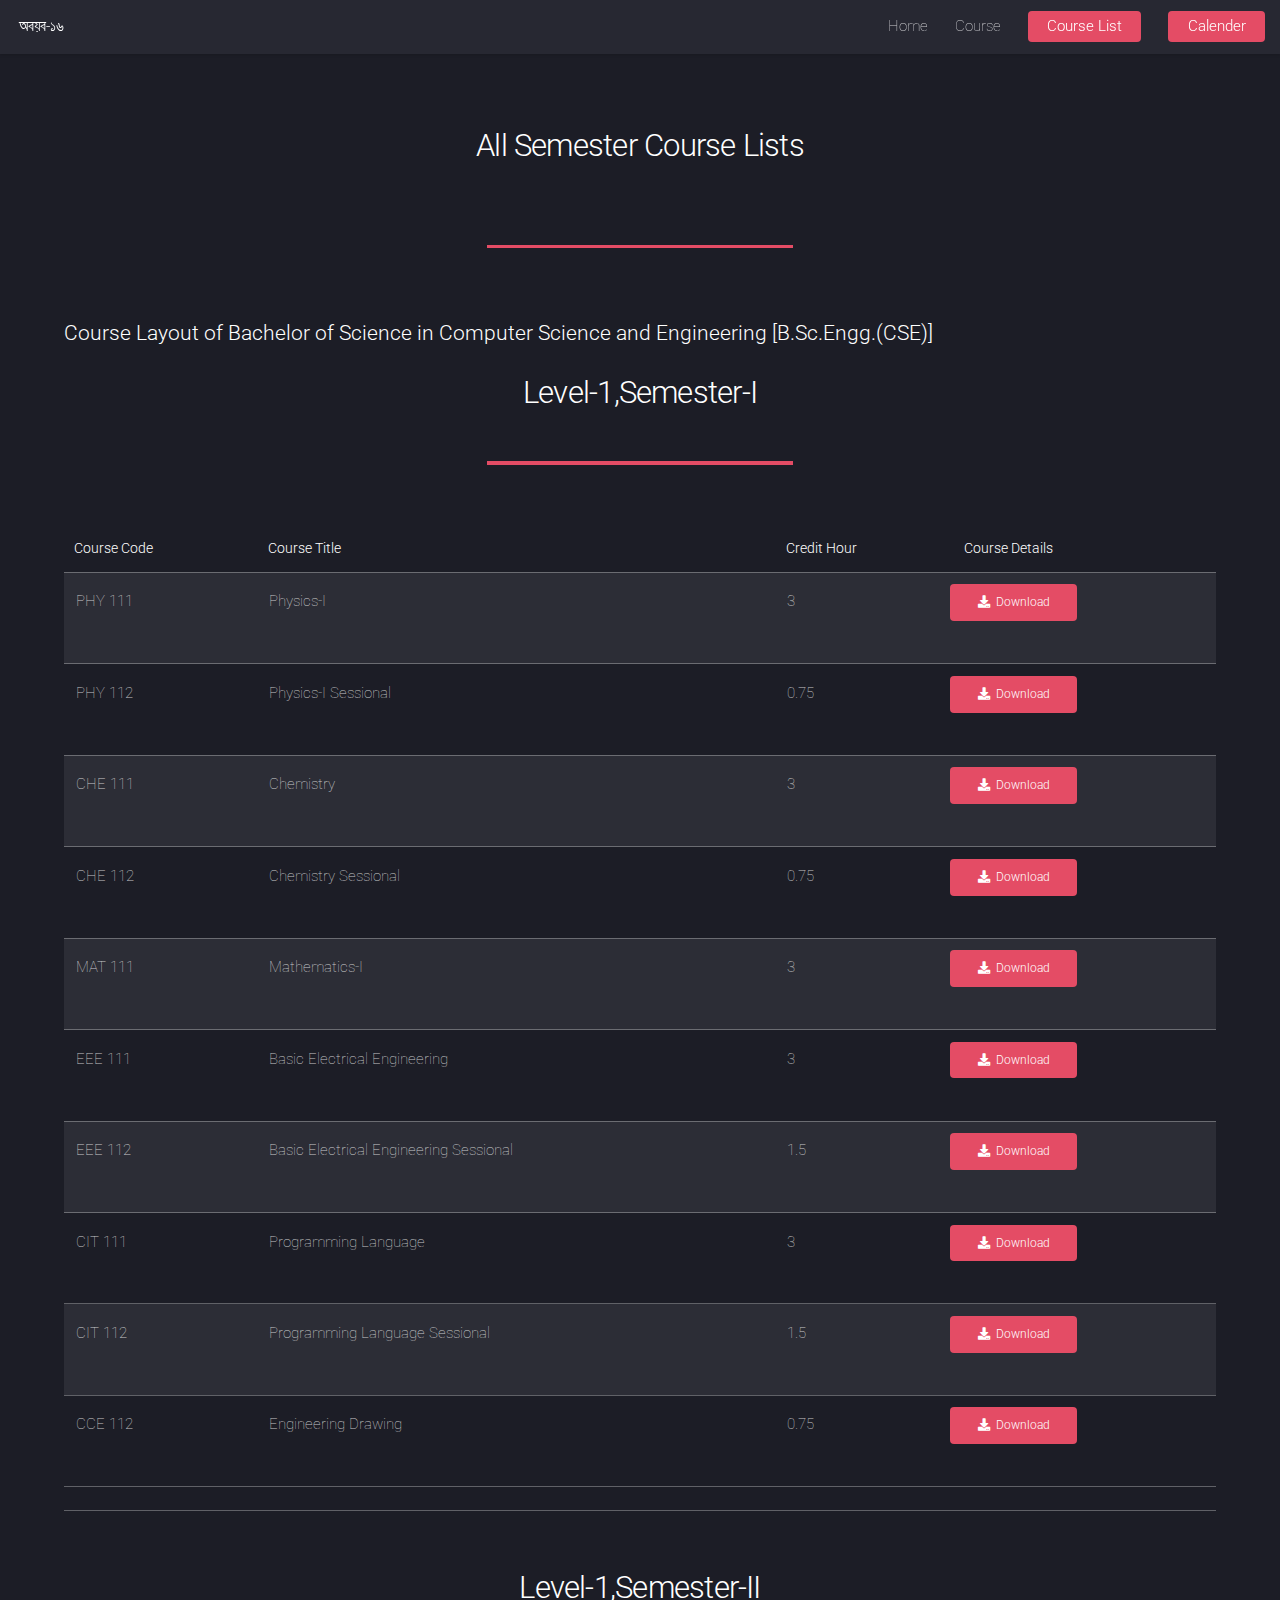
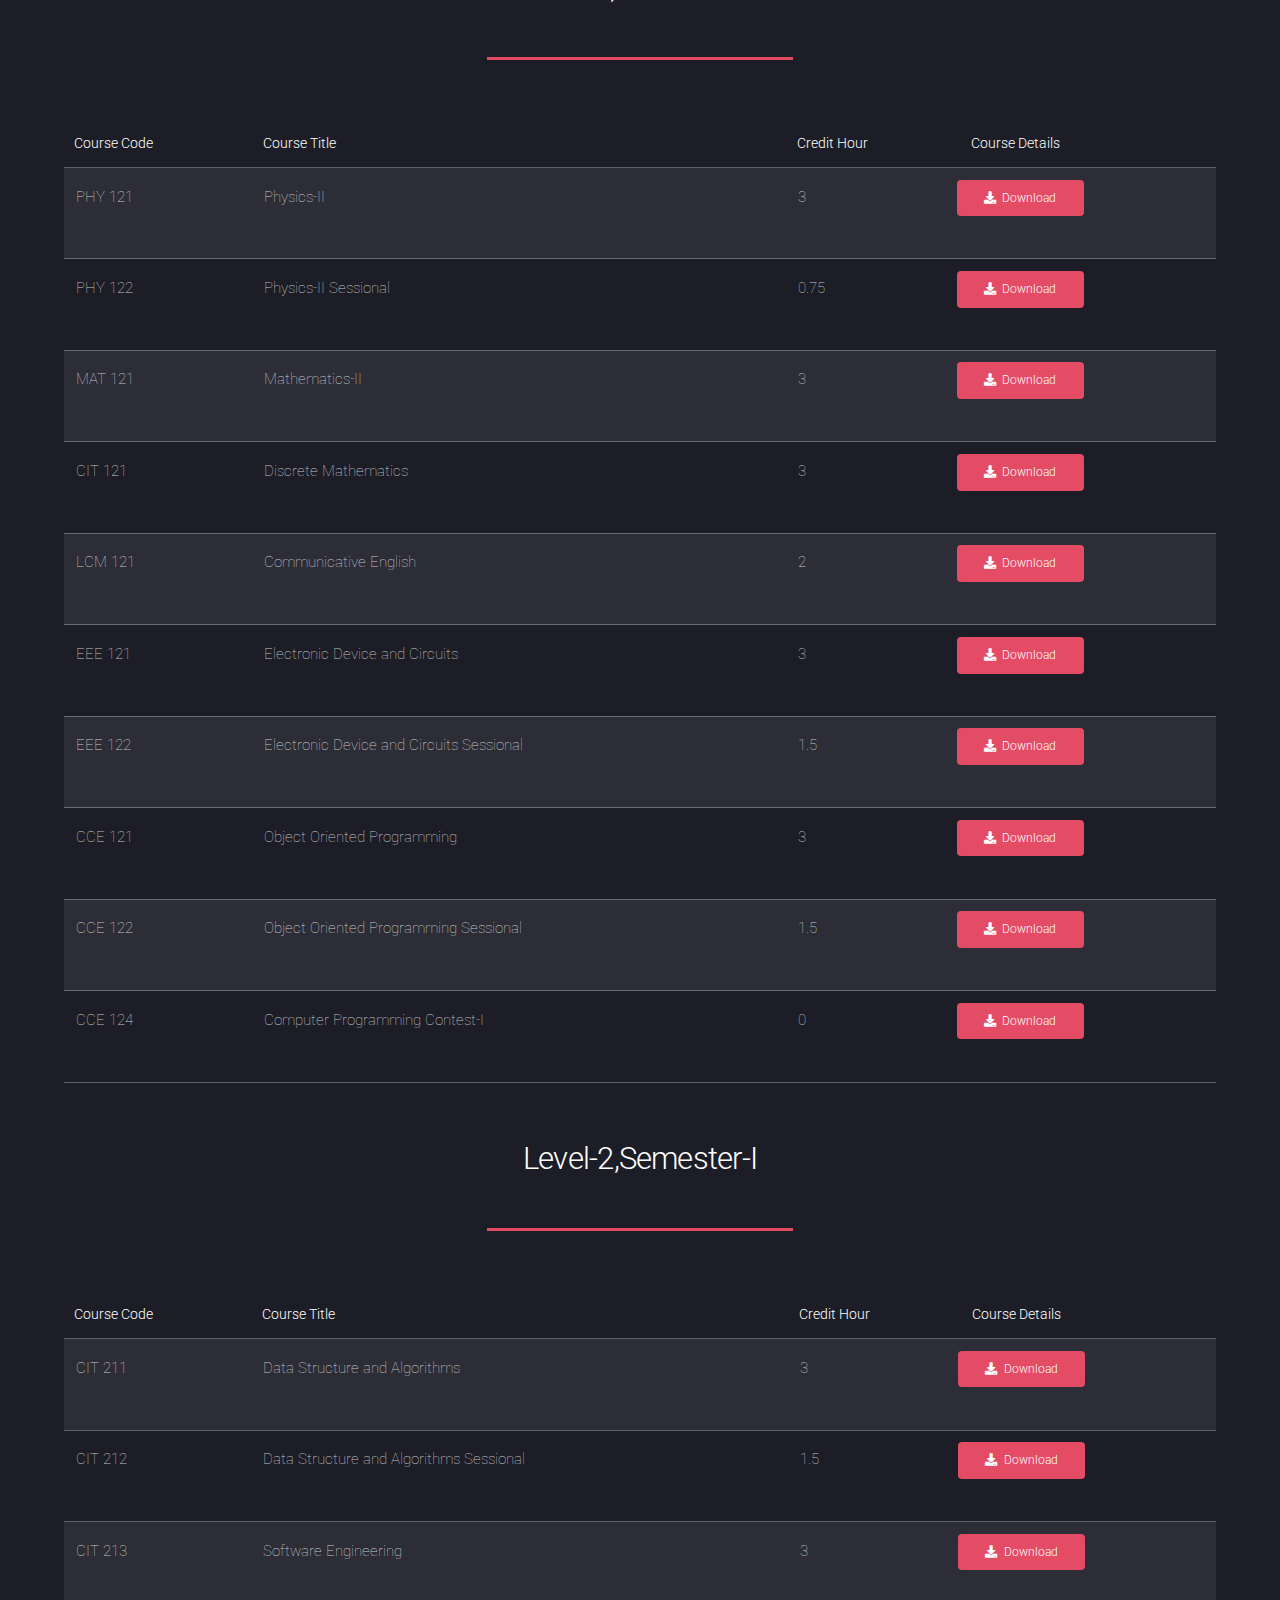
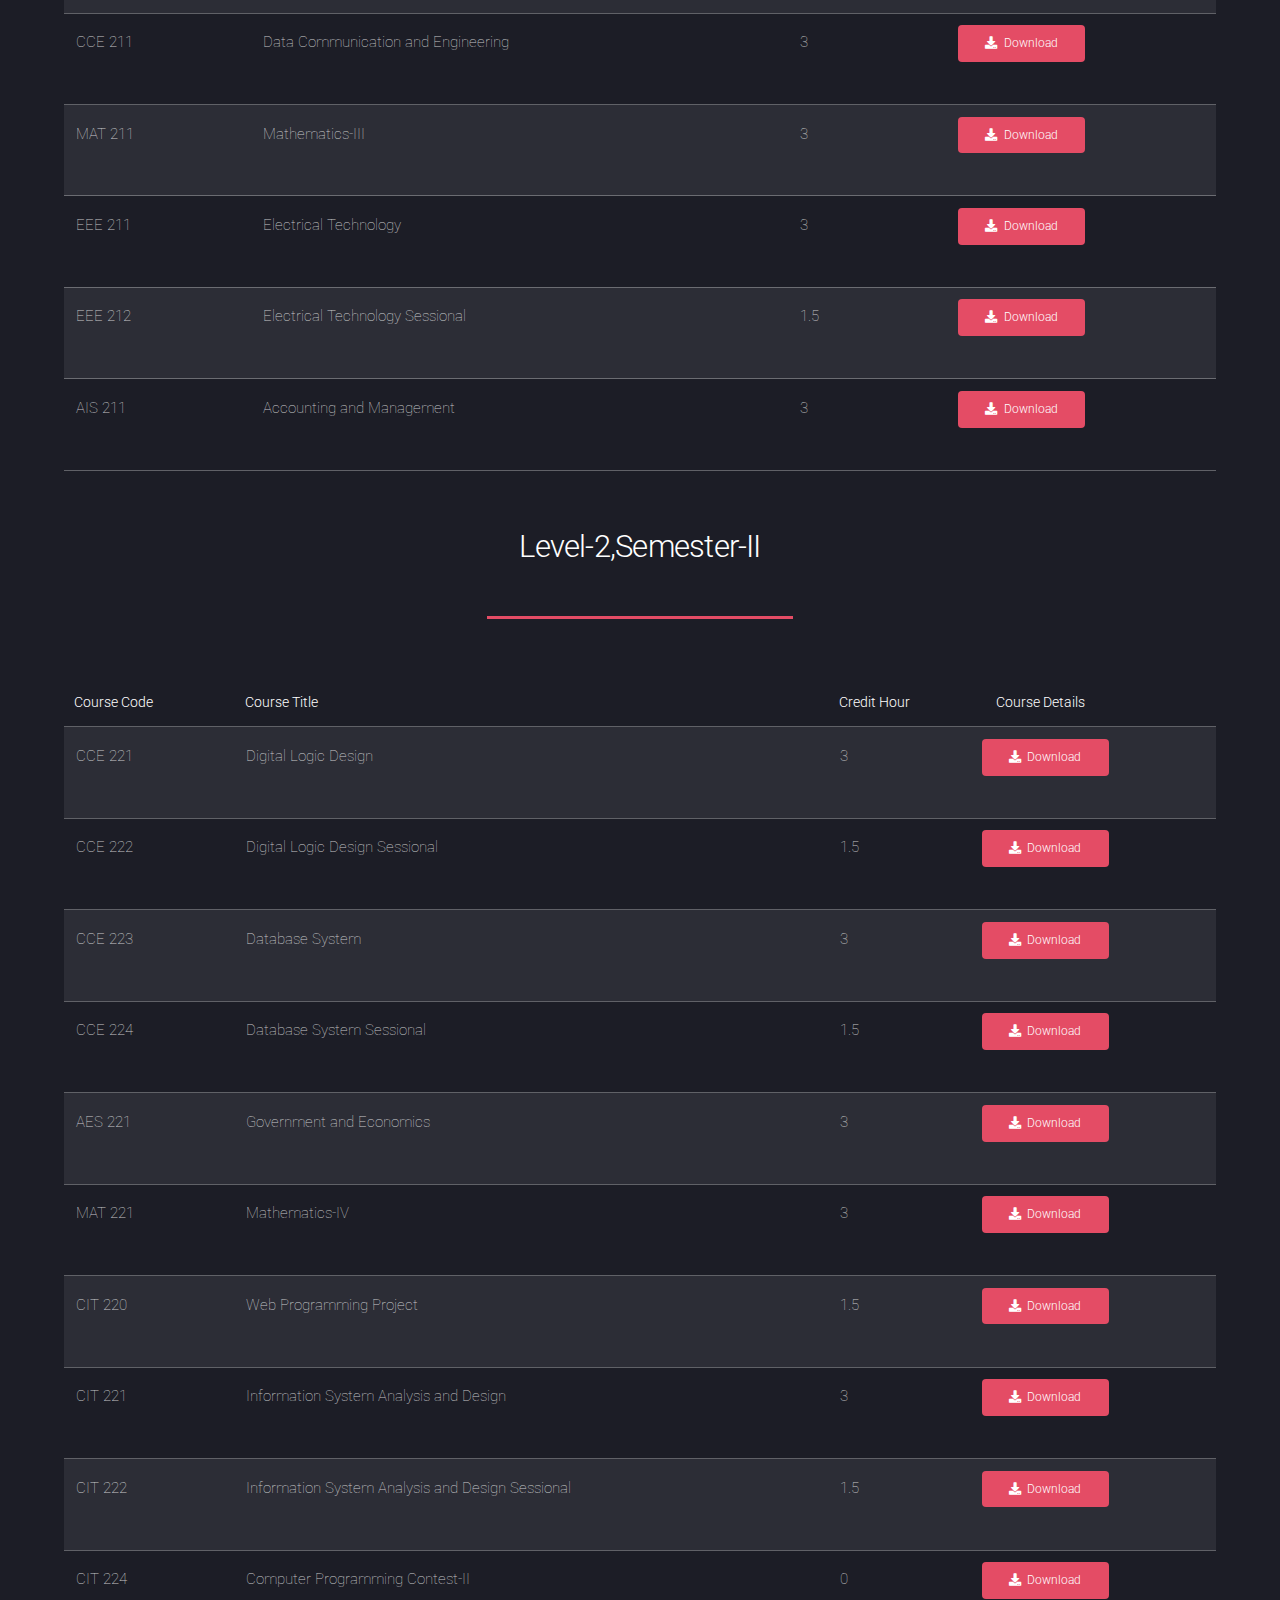
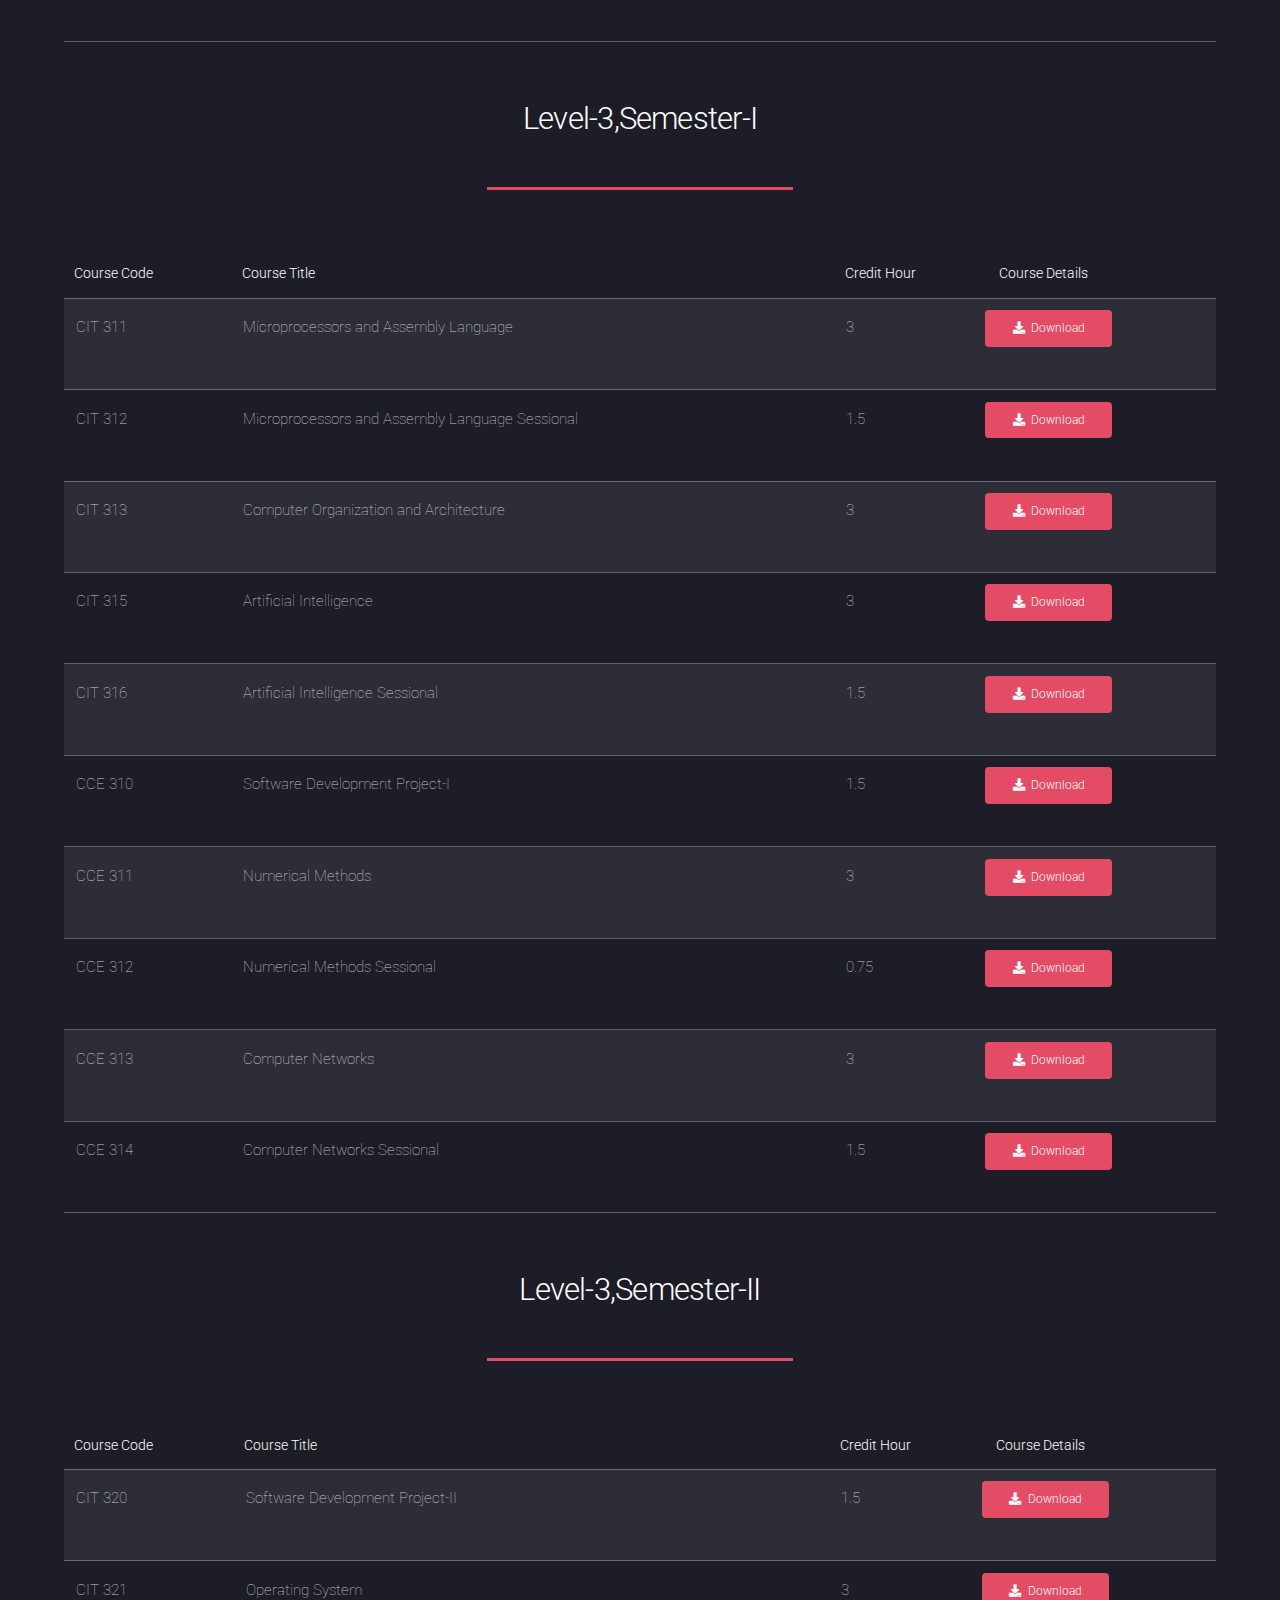
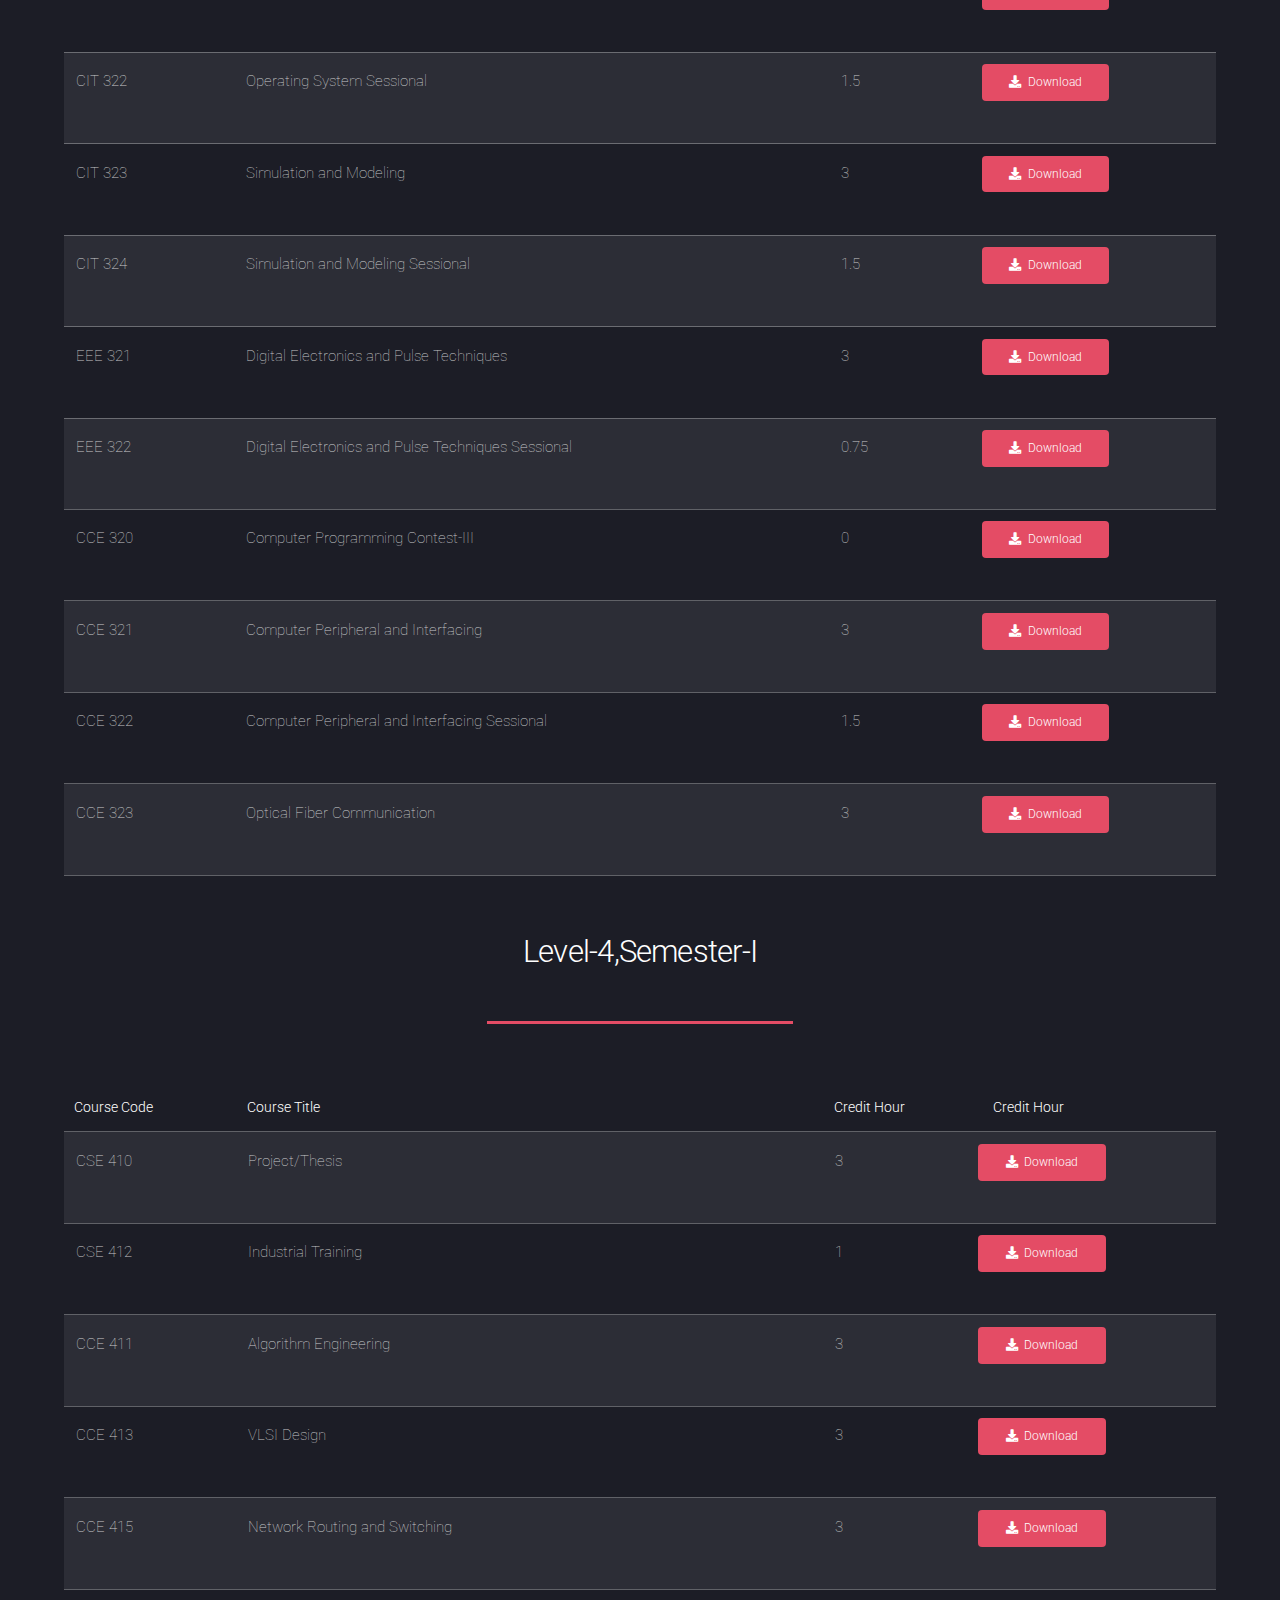
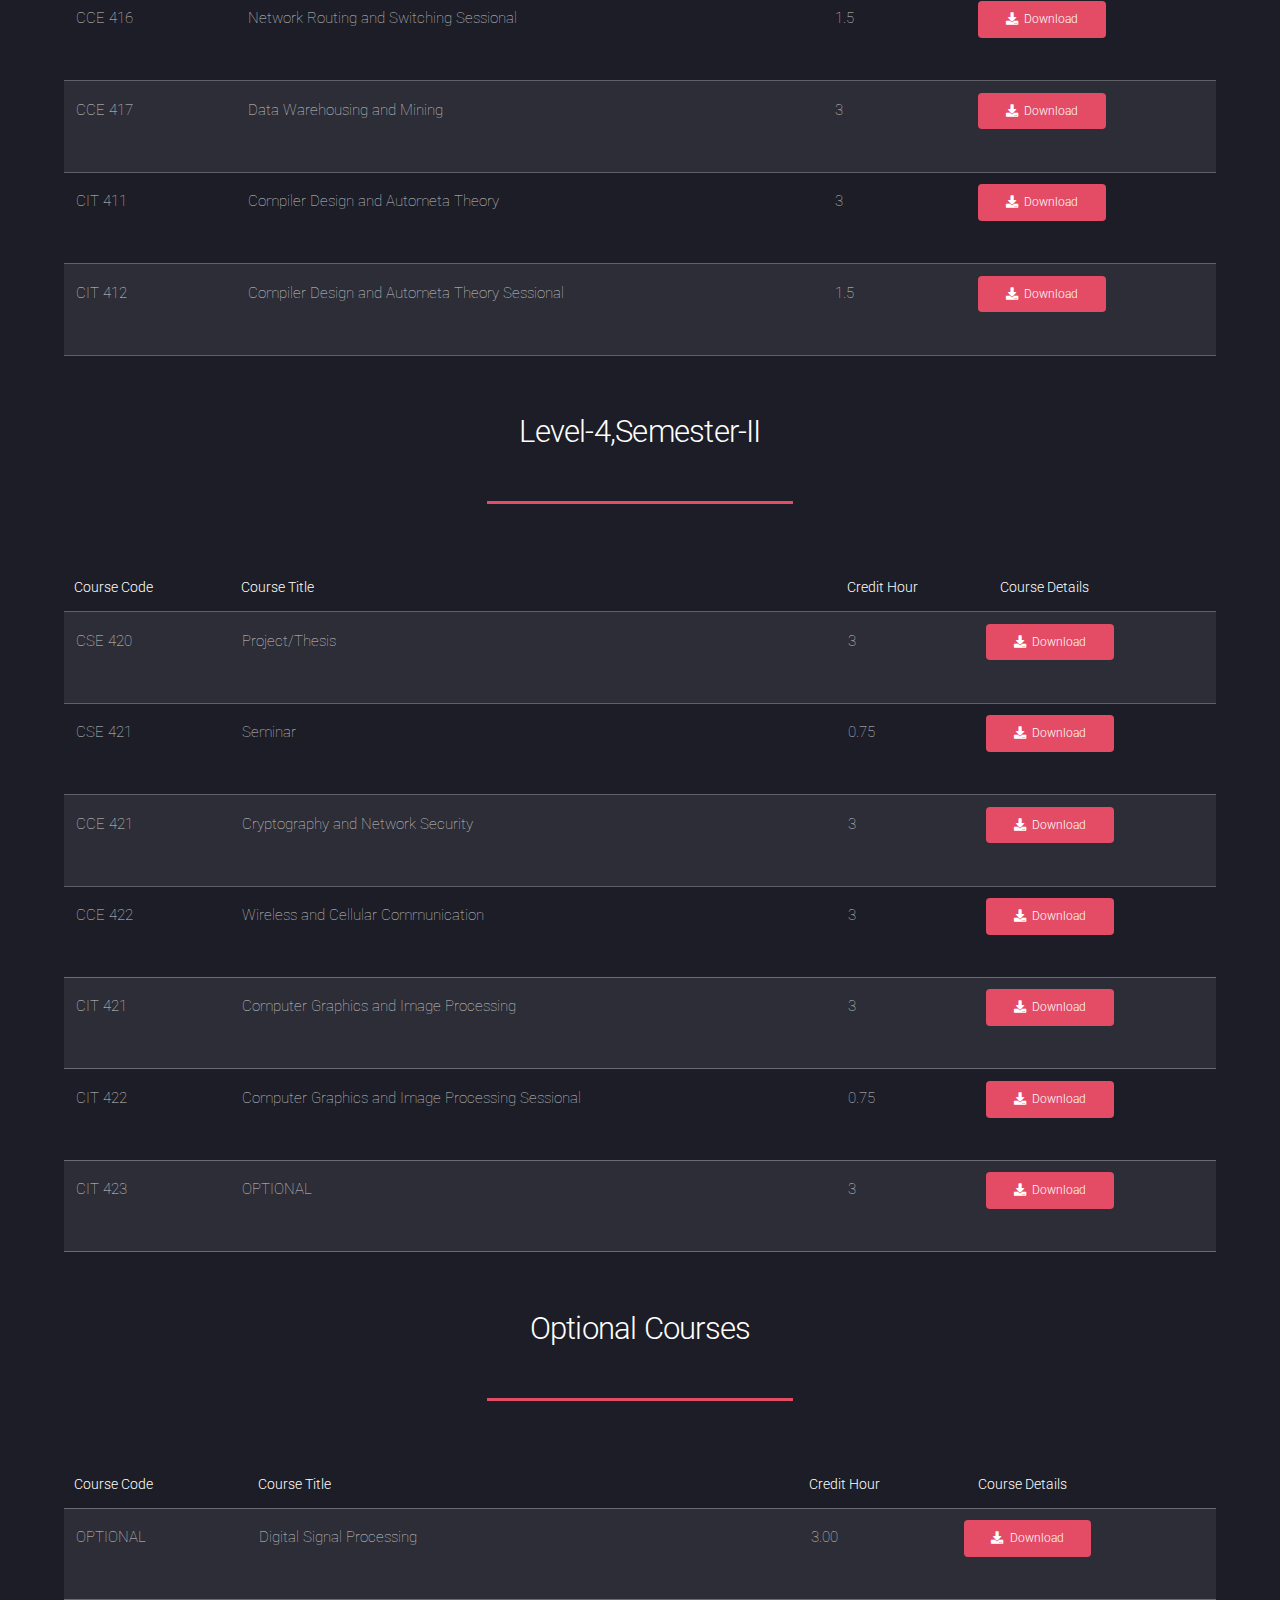
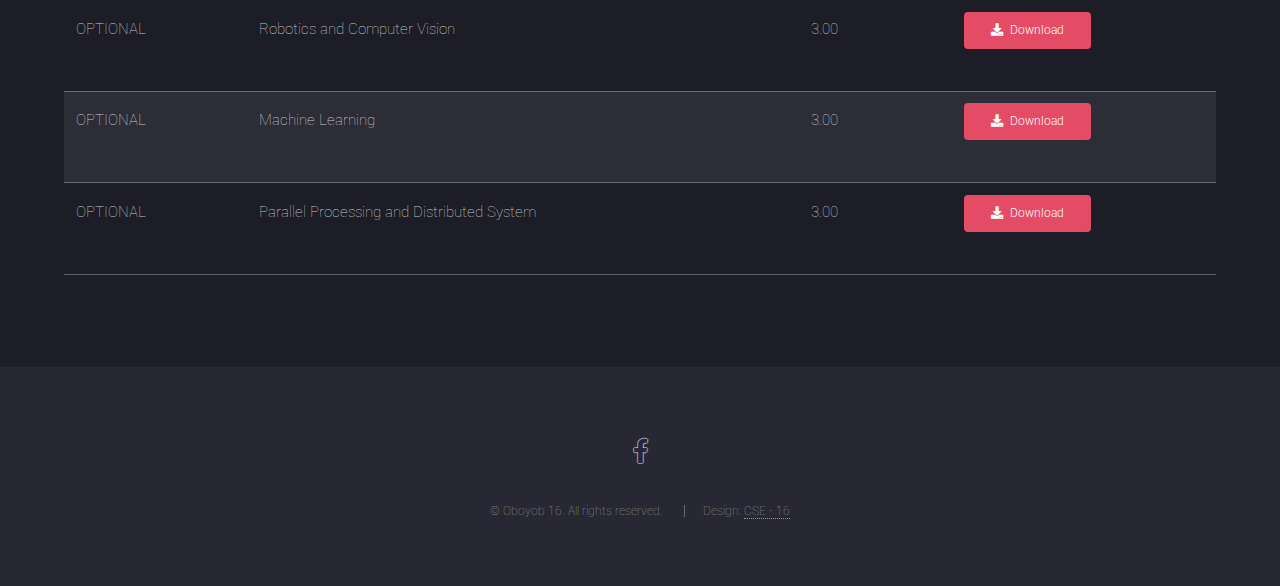
<file: course_list.html>
<!DOCTYPE html>

<html>
<head>
    <title>Course Lists</title>
    <link rel="icon" type="image/png" href="images/icon.png" />
    <meta charset="utf-8" />
    <meta name="viewport" content="width=device-width, initial-scale=1, user-scalable=no" />
    <meta name=author content="Md. Rakibul Islam">
    <meta name=keywords
        content="csepstu,cse pstu, pstu, patuakhali science and technology university, faculty of computer science and engineering">

    <link rel="stylesheet" href="assets/css/main.css" />
    <noscript>
        <link rel="stylesheet" href="assets/css/noscript.css" />
    </noscript>
</head>

<body class="is-preload">
    <div id="page-wrapper">
        <!-- Header -->
        <header id="header">
            <h1 id="logo"><a href="index.html">অবয়ব-১৬</a></h1>
            <nav id="nav">
                <ul>
                    <li><a href="index.html">Home</a></li>
                    <li>
                        <a href="#">Course</a>
                        <ul>
                            <li>
                                <a href="">Level - I</a>
                                <ul>
                                    <li><a href="count_down.html">Semester - I</a></li>
                                    <li><a href="2nd_semester.html">Semester - II</a></li>
                                </ul>
                            </li>
                            <li>
                                <a href="">Level - II</a>
                                <ul>
                                    <li><a href="3rd_semester.html">Semester - I</a></li>
                                    <li><a href="4th_semester.html">Semester - II</a></li>
                                </ul>
                            </li>
                            <li>
                                <a href="">Level - III</a>
                                <ul>
                                    <li><a href="5th_semester.html">Semester - I</a></li>
                                    <li><a href="6th_semester.html">Semester - II</a></li>
                                </ul>
                            </li>
                            <li>
                                <a href="">Level - IV</a>
                                <ul>
                                    <li><a href="7th_semester.html">Semester - I</a></li>
                                    <li><a href="8th_semester.html">Semester - II</a></li>
                                </ul>
                            </li>
                        </ul>
                    </li>

                    <li>
                        <a href="course_list.html" class="button primary">Course List</a>
                    </li>
                    <li><a href="calender.html" class="button primary">Calender</a></li>
                </ul>
            </nav>
        </header>

        <!-- Main -->
        <div id="main" class="wrapper style1">
            <div class="container">
                <header class="major">
                    <h2>All Semester Course Lists</h2>
                    <ul class="actions">
                        </ target="_blank" class="button primary small icon solid fa-download" ul>
                </header>

                <!-- Content -->
                <section id="content">
                    <h3>Course Layout of Bachelor of Science in Computer Science and Engineering [B.Sc.Engg.(CSE)]
                    </h3>
                </section>
                <!-- ========================================================================================================= -->
                <header class="major">
                    <h2>Level-1,Semester-I</h2>
                </header>

                <!-- Table -->
                <section>



                    <div class="table-wrapper">



                        <table>
                            <thead>
                                <tr>

                                    <th>Course Code</th>
                                    <th>Course Title</th>
                                    <th>Credit Hour</th>
                                    <th>Course Details </th>


                                </tr>
                            </thead>
                            <tbody>
                                <tr>

                                    <td>PHY 111</td>
                                    <td>Physics-I</td>
                                    <td>3</td>
                                    <td>

                                        <ul class="actions"><a target="_blank"
                                                class="button primary small icon solid fa-download"
                                                href=http://pstu.ac.bd/cse/uploads/course_files/phy_111.docx>Download</a>
                                        </ul>
                                    </td>


                                </tr>
                                <tr>

                                    <td>PHY 112</td>
                                    <td>Physics-I Sessional</td>
                                    <td>0.75</td>
                                    <td>
                                        <ul class="actions"><a target="_blank"
                                                class="button primary small icon solid fa-download"
                                                href=http://pstu.ac.bd/cse/uploads/course_files/phy_112.docx>Download</a>
                                        </ul>
                                    </td>


                                </tr>
                                <tr>

                                    <td>CHE 111</td>
                                    <td>Chemistry</td>
                                    <td>3</td>
                                    <td>
                                        <ul class="actions"><a target="_blank"
                                                class="button primary small icon solid fa-download"
                                                href=http://pstu.ac.bd/cse/uploads/course_files/che_111.docx>Download</a>
                                        </ul>
                                    </td>


                                </tr>
                                <tr>

                                    <td>CHE 112</td>
                                    <td>Chemistry Sessional</td>
                                    <td>0.75</td>
                                    <td>
                                        <ul class="actions"><a target="_blank"
                                                class="button primary small icon solid fa-download"
                                                href=http://pstu.ac.bd/cse/uploads/course_files/che_112.docx>Download</a>
                                        </ul>
                                    </td>


                                </tr>
                                <tr>

                                    <td>MAT 111</td>
                                    <td>Mathematics-I</td>
                                    <td>3</td>
                                    <td>
                                        <ul class="actions"><a target="_blank"
                                                class="button primary small icon solid fa-download"
                                                href=http://pstu.ac.bd/cse/uploads/course_files/mat_111.docx>Download</a>
                                        </ul>
                                    </td>


                                </tr>
                                <tr>

                                    <td>EEE 111</td>
                                    <td>Basic Electrical Engineering</td>
                                    <td>3</td>
                                    <td>
                                        <ul class="actions"><a target="_blank"
                                                class="button primary small icon solid fa-download"
                                                href=http://pstu.ac.bd/cse/uploads/course_files/eee_111.docx>Download</a>
                                        </ul>
                                    </td>


                                </tr>
                                <tr>

                                    <td>EEE 112</td>
                                    <td>Basic Electrical Engineering Sessional</td>
                                    <td>1.5</td>
                                    <td>
                                        <ul class="actions"><a target="_blank"
                                                class="button primary small icon solid fa-download"
                                                href=http://pstu.ac.bd/cse/uploads/course_files/eee_112.docx>Download</a>
                                        </ul>
                                    </td>


                                </tr>
                                <tr>

                                    <td>CIT 111</td>
                                    <td>Programming Language</td>
                                    <td>3</td>
                                    <td>
                                        <ul class="actions"><a target="_blank"
                                                class="button primary small icon solid fa-download"
                                                href=http://pstu.ac.bd/cse/uploads/course_files/cit_111.docx>Download</a>
                                        </ul>
                                    </td>


                                </tr>
                                <tr>

                                    <td>CIT 112</td>
                                    <td>Programming Language Sessional</td>
                                    <td>1.5</td>
                                    <td>
                                        <ul class="actions"><a target="_blank"
                                                class="button primary small icon solid fa-download"
                                                href=http://pstu.ac.bd/cse/uploads/course_files/cit_112.docx>Download</a>
                                        </ul>
                                    </td>


                                </tr>
                                <tr>

                                    <td>CCE 112</td>
                                    <td>Engineering Drawing</td>
                                    <td>0.75</td>
                                    <td>
                                        <ul class="actions"><a target="_blank"
                                                class="button primary small icon solid fa-download"
                                                href=http://pstu.ac.bd/cse/uploads/course_files/cce_112.docx>Download</a>
                                        </ul>
                                    </td>


                                </tr>
                            </tbody>
                            <tfoot>
                                <tr>
                                    <td colspan="2"></td>
                                </tr>
                            </tfoot>
                            <tfoot>
                                <tr>
                                    <td colspan="2"></td>
                                </tr>
                            </tfoot>
                        </table>




                    </div>


                </section>

                <!-- ========================================================================================================= -->
                <header class="major">
                    <h2>Level-1,Semester-II</h2>
                </header>

                <!-- Table -->
                <section>



                    <div class="table-wrapper">



                        <table>
                            <thead>
                                <tr>

                                    <th>Course Code</th>
                                    <th>Course Title</th>
                                    <th>Credit Hour</th>
                                    <th>Course Details</th>


                                </tr>
                            </thead>
                            <tbody>
                                <tr>

                                    <td>PHY 121</td>
                                    <td>Physics-II</td>
                                    <td>3</td>
                                    <td>
                                        <ul class="actions"><a target="_blank"
                                                class="button primary small icon solid fa-download"
                                                href=http://pstu.ac.bd/cse/uploads/course_files/phy_121.docx>Download</a>
                                        </ul>
                                    </td>


                                </tr>
                                <tr>

                                    <td>PHY 122</td>
                                    <td>Physics-II Sessional</td>
                                    <td>0.75</td>
                                    <td>
                                        <ul class="actions"><a target="_blank"
                                                class="button primary small icon solid fa-download"
                                                href=http://pstu.ac.bd/cse/uploads/course_files/phy_122.docx>Download</a>
                                        </ul>
                                    </td>


                                </tr>
                                <tr>

                                    <td>MAT 121</td>
                                    <td>Mathematics-II</td>
                                    <td>3</td>
                                    <td>
                                        <ul class="actions"><a target="_blank"
                                                class="button primary small icon solid fa-download"
                                                href=http://pstu.ac.bd/cse/uploads/course_files/mat_121.docx>Download</a>
                                        </ul>
                                    </td>


                                </tr>
                                <tr>

                                    <td>CIT 121</td>
                                    <td>Discrete Mathematics</td>
                                    <td>3</td>
                                    <td>
                                        <ul class="actions"><a target="_blank"
                                                class="button primary small icon solid fa-download"
                                                href=http://pstu.ac.bd/cse/uploads/course_files/cit_121.docx>Download</a>
                                        </ul>
                                    </td>


                                </tr>
                                <tr>

                                    <td>LCM 121</td>
                                    <td>Communicative English</td>
                                    <td>2</td>
                                    <td>
                                        <ul class="actions"><a target="_blank"
                                                class="button primary small icon solid fa-download"
                                                href=http://pstu.ac.bd/cse/uploads/course_files/lcm_121.docx>Download</a>
                                        </ul>
                                    </td>


                                </tr>
                                <tr>

                                    <td>EEE 121</td>
                                    <td>Electronic Device and Circuits</td>
                                    <td>3</td>
                                    <td>
                                        <ul class="actions"><a target="_blank"
                                                class="button primary small icon solid fa-download"
                                                href=http://pstu.ac.bd/cse/uploads/course_files/eee_121.docx>Download</a>
                                        </ul>
                                    </td>


                                </tr>
                                <tr>

                                    <td>EEE 122</td>
                                    <td>Electronic Device and Circuits Sessional</td>
                                    <td>1.5</td>
                                    <td>
                                        <ul class="actions"><a target="_blank"
                                                class="button primary small icon solid fa-download"
                                                href=http://pstu.ac.bd/cse/uploads/course_files/eee_122.docx>Download</a>
                                        </ul>
                                    </td>


                                </tr>
                                <tr>

                                    <td>CCE 121</td>
                                    <td>Object Oriented Programming</td>
                                    <td>3</td>
                                    <td>
                                        <ul class="actions"><a target="_blank"
                                                class="button primary small icon solid fa-download"
                                                href=http://pstu.ac.bd/cse/uploads/course_files/cce_121.docx>Download</a>
                                        </ul>
                                    </td>


                                </tr>
                                <tr>

                                    <td>CCE 122</td>
                                    <td>Object Oriented Programming Sessional</td>
                                    <td>1.5</td>
                                    <td>
                                        <ul class="actions"><a target="_blank"
                                                class="button primary small icon solid fa-download"
                                                href=http://pstu.ac.bd/cse/uploads/course_files/cce_122.docx>Download</a>
                                        </ul>
                                    </td>


                                </tr>
                                <tr>

                                    <td>CCE 124</td>
                                    <td>Computer Programming Contest-I</td>
                                    <td>0</td>
                                    <td>
                                        <ul class="actions"><a target="_blank"
                                                class="button primary small icon solid fa-download"
                                                href=http://pstu.ac.bd/cse/uploads/course_files/cce_124.docx>Download</a>
                                        </ul>
                                    </td>


                                </tr>
                            </tbody>
                            <tfoot>
                                <tr>
                                    <td colspan="2"></td>
                                </tr>
                            </tfoot>
                        </table>
                    </div>

                </section>

                <!-- ========================================================================================================= -->
                <header class="major">
                    <h2>Level-2,Semester-I</h2>
                </header>

                <!-- Table -->
                <section>



                    <div class="table-wrapper">



                        <table>
                            <thead>
                                <tr>

                                    <th>Course Code</th>
                                    <th>Course Title</th>
                                    <th>Credit Hour</th>
                                    <th>Course Details</th>


                                </tr>
                            </thead>
                            <tbody>
                                <tr>

                                    <td>CIT 211</td>
                                    <td>Data Structure and Algorithms</td>
                                    <td>3</td>
                                    <td>
                                        <ul class="actions"><a target="_blank"
                                                class="button primary small icon solid fa-download"
                                                href=http://pstu.ac.bd/cse/uploads/course_files/cit_211.docx>Download</a>
                                        </ul>
                                    </td>


                                </tr>
                                <tr>

                                    <td>CIT 212</td>
                                    <td>Data Structure and Algorithms Sessional</td>
                                    <td>1.5</td>
                                    <td>
                                        <ul class="actions"><a target="_blank"
                                                class="button primary small icon solid fa-download"
                                                href=http://pstu.ac.bd/cse/uploads/course_files/cit_212.docx>Download</a>
                                        </ul>
                                    </td>


                                </tr>
                                <tr>

                                    <td>CIT 213</td>
                                    <td>Software Engineering</td>
                                    <td>3</td>
                                    <td>
                                        <ul class="actions"><a target="_blank"
                                                class="button primary small icon solid fa-download"
                                                href=http://pstu.ac.bd/cse/uploads/course_files/cit_213.docx>Download</a>
                                        </ul>
                                    </td>


                                </tr>
                                <tr>

                                    <td>CCE 211</td>
                                    <td>Data Communication and Engineering</td>
                                    <td>3</td>
                                    <td>
                                        <ul class="actions"><a target="_blank"
                                                class="button primary small icon solid fa-download"
                                                href=http://pstu.ac.bd/cse/uploads/course_files/cce_211.docx>Download</a>
                                        </ul>
                                    </td>


                                </tr>
                                <tr>

                                    <td>MAT 211</td>
                                    <td>Mathematics-III</td>
                                    <td>3</td>
                                    <td>
                                        <ul class="actions"><a target="_blank"
                                                class="button primary small icon solid fa-download"
                                                href=http://pstu.ac.bd/cse/uploads/course_files/mat_211.docx>Download</a>
                                        </ul>
                                    </td>


                                </tr>
                                <tr>

                                    <td>EEE 211</td>
                                    <td>Electrical Technology</td>
                                    <td>3</td>
                                    <td>
                                        <ul class="actions"><a target="_blank"
                                                class="button primary small icon solid fa-download"
                                                href=http://pstu.ac.bd/cse/uploads/course_files/eee_211.docx>Download</a>
                                        </ul>
                                    </td>


                                </tr>
                                <tr>

                                    <td>EEE 212</td>
                                    <td>Electrical Technology Sessional</td>
                                    <td>1.5</td>
                                    <td>
                                        <ul class="actions"><a target="_blank"
                                                class="button primary small icon solid fa-download"
                                                href=http://pstu.ac.bd/cse/uploads/course_files/eee_212.docx>Download</a>
                                        </ul>
                                    </td>


                                </tr>
                                <tr>

                                    <td>AIS 211</td>
                                    <td>Accounting and Management</td>
                                    <td>3</td>
                                    <td>
                                        <ul class="actions"><a target="_blank"
                                                class="button primary small icon solid fa-download"
                                                href=http://pstu.ac.bd/cse/uploads/course_files/ais_211.docx>Download</a>
                                        </ul>
                                    </td>


                                </tr>
                            </tbody>
                            <tfoot>
                                <tr>
                                    <td colspan="2"></td>
                                </tr>
                            </tfoot>
                        </table>
                    </div>

                </section>


                <!-- ========================================================================================================= -->
                <header class="major">
                    <h2>Level-2,Semester-II</h2>
                </header>

                <!-- Table -->
                <section>



                    <div class="table-wrapper">



                        <table>
                            <thead>
                                <tr>

                                    <th>Course Code</th>
                                    <th>Course Title</th>
                                    <th>Credit Hour</th>
                                    <th>Course Details</th>


                                </tr>
                            </thead>
                            <tbody>
                                <tr>

                                    <td>CCE 221</td>
                                    <td>Digital Logic Design</td>
                                    <td>3</td>
                                    <td>
                                        <ul class="actions"><a target="_blank"
                                                class="button primary small icon solid fa-download"
                                                href=http://pstu.ac.bd/cse/uploads/course_files/cce_221.docx>Download</a>
                                        </ul>
                                    </td>


                                </tr>
                                <tr>

                                    <td>CCE 222</td>
                                    <td>Digital Logic Design Sessional</td>
                                    <td>1.5</td>
                                    <td>
                                        <ul class="actions"><a target="_blank"
                                                class="button primary small icon solid fa-download"
                                                href=http://pstu.ac.bd/cse/uploads/course_files/cce_222.docx>Download</a>
                                        </ul>
                                    </td>


                                </tr>
                                <tr>

                                    <td>CCE 223</td>
                                    <td>Database System</td>
                                    <td>3</td>
                                    <td>
                                        <ul class="actions"><a target="_blank"
                                                class="button primary small icon solid fa-download"
                                                href=http://pstu.ac.bd/cse/uploads/course_files/cce_223.docx>Download</a>
                                        </ul>
                                    </td>


                                </tr>
                                <tr>

                                    <td>CCE 224</td>
                                    <td>Database System Sessional</td>
                                    <td>1.5</td>
                                    <td>
                                        <ul class="actions"><a target="_blank"
                                                class="button primary small icon solid fa-download"
                                                href=http://pstu.ac.bd/cse/uploads/course_files/cce_224.docx>Download</a>
                                        </ul>
                                    </td>


                                </tr>
                                <tr>

                                    <td>AES 221</td>
                                    <td>Government and Economics</td>
                                    <td>3</td>
                                    <td>
                                        <ul class="actions"><a target="_blank"
                                                class="button primary small icon solid fa-download"
                                                href=http://pstu.ac.bd/cse/uploads/course_files/aes_221.docx>Download</a>
                                        </ul>
                                    </td>


                                </tr>
                                <tr>

                                    <td>MAT 221</td>
                                    <td>Mathematics-IV</td>
                                    <td>3</td>
                                    <td>
                                        <ul class="actions"><a target="_blank"
                                                class="button primary small icon solid fa-download"
                                                href=http://pstu.ac.bd/cse/uploads/course_files/mat_221.docx>Download</a>
                                        </ul>
                                    </td>


                                </tr>
                                <tr>

                                    <td>CIT 220</td>
                                    <td>Web Programming Project</td>
                                    <td>1.5</td>
                                    <td>
                                        <ul class="actions"><a target="_blank"
                                                class="button primary small icon solid fa-download"
                                                href=http://pstu.ac.bd/cse/uploads/course_files/cit_220.docx>Download</a>
                                        </ul>
                                    </td>


                                </tr>
                                <tr>

                                    <td>CIT 221</td>
                                    <td>Information System Analysis and Design</td>
                                    <td>3</td>
                                    <td>
                                        <ul class="actions"><a target="_blank"
                                                class="button primary small icon solid fa-download"
                                                href=http://pstu.ac.bd/cse/uploads/course_files/cit_221.docx>Download</a>
                                        </ul>
                                    </td>


                                </tr>
                                <tr>

                                    <td>CIT 222</td>
                                    <td>Information System Analysis and Design Sessional</td>
                                    <td>1.5</td>
                                    <td>
                                        <ul class="actions"><a target="_blank"
                                                class="button primary small icon solid fa-download"
                                                href=http://pstu.ac.bd/cse/uploads/course_files/cit_222.docx>Download</a>
                                        </ul>
                                    </td>


                                </tr>
                                <tr>

                                    <td>CIT 224</td>
                                    <td>Computer Programming Contest-II</td>
                                    <td>0</td>
                                    <td>
                                        <ul class="actions"><a target="_blank"
                                                class="button primary small icon solid fa-download"
                                                href=http://pstu.ac.bd/cse/uploads/course_files/cit_224.docx>Download</a>
                                        </ul>
                                    </td>


                                </tr>
                            </tbody>
                            <tfoot>
                                <tr>
                                    <td colspan="2"></td>
                                </tr>
                            </tfoot>
                        </table>
                    </div>

                </section>


                <!-- ========================================================================================================= -->
                <header class="major">
                    <h2>Level-3,Semester-I</h2>
                </header>

                <!-- Table -->
                <section>



                    <div class="table-wrapper">



                        <table>
                            <thead>
                                <tr>

                                    <th>Course Code</th>
                                    <th>Course Title</th>
                                    <th>Credit Hour</th>
                                    <th>Course Details</th>



                                </tr>
                            </thead>
                            <tbody>
                                <tr>

                                    <td>CIT 311</td>
                                    <td>Microprocessors and Assembly Language</td>
                                    <td>3</td>
                                    <td>
                                        <ul class="actions"><a target="_blank"
                                                class="button primary small icon solid fa-download"
                                                href=http://pstu.ac.bd/cse/uploads/course_files/cit_311.docx>Download</a>
                                        </ul>
                                    </td>


                                </tr>
                                <tr>

                                    <td>CIT 312</td>
                                    <td>Microprocessors and Assembly Language Sessional</td>
                                    <td>1.5</td>
                                    <td>
                                        <ul class="actions"><a target="_blank"
                                                class="button primary small icon solid fa-download"
                                                href=http://pstu.ac.bd/cse/uploads/course_files/cit_312.docx>Download</a>
                                        </ul>
                                    </td>


                                </tr>
                                <tr>

                                    <td>CIT 313</td>
                                    <td>Computer Organization and Architecture</td>
                                    <td>3</td>
                                    <td>
                                        <ul class="actions"><a target="_blank"
                                                class="button primary small icon solid fa-download"
                                                href=http://pstu.ac.bd/cse/uploads/course_files/cit_313.docx>Download</a>
                                        </ul>
                                    </td>


                                </tr>
                                <tr>

                                    <td>CIT 315</td>
                                    <td>Artificial Intelligence</td>
                                    <td>3</td>
                                    <td>
                                        <ul class="actions"><a target="_blank"
                                                class="button primary small icon solid fa-download"
                                                href=http://pstu.ac.bd/cse/uploads/course_files/cit_315.docx>Download</a>
                                        </ul>
                                    </td>


                                </tr>
                                <tr>

                                    <td>CIT 316</td>
                                    <td>Artificial Intelligence Sessional</td>
                                    <td>1.5</td>
                                    <td>
                                        <ul class="actions"><a target="_blank"
                                                class="button primary small icon solid fa-download"
                                                href=http://pstu.ac.bd/cse/uploads/course_files/cit_316.docx>Download</a>
                                        </ul>
                                    </td>


                                </tr>
                                <tr>

                                    <td>CCE 310</td>
                                    <td>Software Development Project-I</td>
                                    <td>1.5</td>
                                    <td>
                                        <ul class="actions"><a target="_blank"
                                                class="button primary small icon solid fa-download"
                                                href=http://pstu.ac.bd/cse/uploads/course_files/cce_310.docx>Download</a>
                                        </ul>
                                    </td>


                                </tr>
                                <tr>

                                    <td>CCE 311</td>
                                    <td>Numerical Methods</td>
                                    <td>3</td>
                                    <td>
                                        <ul class="actions"><a target="_blank"
                                                class="button primary small icon solid fa-download"
                                                href=http://pstu.ac.bd/cse/uploads/course_files/cce_311.docx>Download</a>
                                        </ul>
                                    </td>


                                </tr>
                                <tr>

                                    <td>CCE 312</td>
                                    <td>Numerical Methods Sessional</td>
                                    <td>0.75</td>
                                    <td>
                                        <ul class="actions"><a target="_blank"
                                                class="button primary small icon solid fa-download"
                                                href=http://pstu.ac.bd/cse/uploads/course_files/cce_312.docx>Download</a>
                                        </ul>
                                    </td>


                                </tr>
                                <tr>

                                    <td>CCE 313</td>
                                    <td>Computer Networks</td>
                                    <td>3</td>
                                    <td>
                                        <ul class="actions"><a target="_blank"
                                                class="button primary small icon solid fa-download"
                                                href=http://pstu.ac.bd/cse/uploads/course_files/cce_313.docx>Download</a>
                                        </ul>
                                    </td>


                                </tr>
                                <tr>

                                    <td>CCE 314</td>
                                    <td>Computer Networks Sessional</td>
                                    <td>1.5</td>
                                    <td>
                                        <ul class="actions"><a target="_blank"
                                                class="button primary small icon solid fa-download"
                                                href=http://pstu.ac.bd/cse/uploads/course_files/cce_314.docx>Download</a>
                                        </ul>
                                    </td>


                                </tr>
                            </tbody>
                            <tfoot>
                                <tr>
                                    <td colspan="2"></td>
                                </tr>
                            </tfoot>
                        </table>
                    </div>

                </section>


                <!-- ========================================================================================================= -->
                <header class="major">
                    <h2>Level-3,Semester-II</h2>
                </header>

                <!-- Table -->
                <section>



                    <div class="table-wrapper">



                        <table>
                            <thead>
                                <tr>

                                    <th>Course Code</th>
                                    <th>Course Title</th>
                                    <th>Credit Hour</th>
                                    <th>Course Details </th>


                                </tr>
                            </thead>
                            <tbody>
                                <tr>

                                    <td>CIT 320</td>
                                    <td>Software Development Project-II</td>
                                    <td>1.5</td>
                                    <td>
                                        <ul class="actions"><a target="_blank"
                                                class="button primary small icon solid fa-download"
                                                href=http://pstu.ac.bd/cse/uploads/course_files/cit_320.docx>Download</a>
                                        </ul>
                                    </td>


                                </tr>
                                <tr>

                                    <td>CIT 321</td>
                                    <td>Operating System</td>
                                    <td>3</td>
                                    <td>
                                        <ul class="actions"><a target="_blank"
                                                class="button primary small icon solid fa-download"
                                                href=http://pstu.ac.bd/cse/uploads/course_files/cit_321.docx>Download</a>
                                        </ul>
                                    </td>


                                </tr>
                                <tr>

                                    <td>CIT 322</td>
                                    <td>Operating System Sessional</td>
                                    <td>1.5</td>
                                    <td>
                                        <ul class="actions"><a target="_blank"
                                                class="button primary small icon solid fa-download"
                                                href=http://pstu.ac.bd/cse/uploads/course_files/cit_322.docx>Download</a>
                                        </ul>
                                    </td>


                                </tr>
                                <tr>

                                    <td>CIT 323</td>
                                    <td>Simulation and Modeling</td>
                                    <td>3</td>
                                    <td>
                                        <ul class="actions"><a target="_blank"
                                                class="button primary small icon solid fa-download"
                                                href=http://pstu.ac.bd/cse/uploads/course_files/cit_323.docx>Download</a>
                                        </ul>
                                    </td>


                                </tr>
                                <tr>

                                    <td>CIT 324</td>
                                    <td>Simulation and Modeling Sessional</td>
                                    <td>1.5</td>
                                    <td>
                                        <ul class="actions"><a target="_blank"
                                                class="button primary small icon solid fa-download"
                                                href=http://pstu.ac.bd/cse/uploads/course_files/cit_324.docx>Download</a>
                                        </ul>
                                    </td>


                                </tr>
                                <tr>

                                    <td>EEE 321</td>
                                    <td>Digital Electronics and Pulse Techniques</td>
                                    <td>3</td>
                                    <td>
                                        <ul class="actions"><a target="_blank"
                                                class="button primary small icon solid fa-download"
                                                href=http://pstu.ac.bd/cse/uploads/course_files/eee_321.docx>Download</a>
                                        </ul>
                                    </td>


                                </tr>
                                <tr>

                                    <td>EEE 322</td>
                                    <td>Digital Electronics and Pulse Techniques Sessional</td>
                                    <td>0.75</td>
                                    <td>
                                        <ul class="actions"><a target="_blank"
                                                class="button primary small icon solid fa-download"
                                                href=http://pstu.ac.bd/cse/uploads/course_files/eee_322.docx>Download</a>
                                        </ul>
                                    </td>


                                </tr>
                                <tr>

                                    <td>CCE 320</td>
                                    <td>Computer Programming Contest-III</td>
                                    <td>0</td>
                                    <td>
                                        <ul class="actions"><a target="_blank"
                                                class="button primary small icon solid fa-download"
                                                href=http://pstu.ac.bd/cse/uploads/course_files/cce_320.docx>Download</a>
                                        </ul>
                                    </td>


                                </tr>
                                <tr>

                                    <td>CCE 321</td>
                                    <td>Computer Peripheral and Interfacing</td>
                                    <td>3</td>
                                    <td>
                                        <ul class="actions"><a target="_blank"
                                                class="button primary small icon solid fa-download"
                                                href=http://pstu.ac.bd/cse/uploads/course_files/cce_321.docx>Download</a>
                                        </ul>
                                    </td>


                                </tr>
                                <tr>

                                    <td>CCE 322</td>
                                    <td>Computer Peripheral and Interfacing Sessional</td>
                                    <td>1.5</td>
                                    <td>
                                        <ul class="actions"><a target="_blank"
                                                class="button primary small icon solid fa-download"
                                                href=http://pstu.ac.bd/cse/uploads/course_files/cce_322.docx>Download</a>
                                        </ul>
                                    </td>


                                </tr>
                                <tr>

                                    <td>CCE 323</td>
                                    <td>Optical Fiber Communication</td>
                                    <td>3</td>
                                    <td>
                                        <ul class="actions"><a target="_blank"
                                                class="button primary small icon solid fa-download"
                                                href=http://pstu.ac.bd/cse/uploads/course_files/cce_323.docx>Download</a>
                                        </ul>
                                    </td>


                                </tr>
                            </tbody>
                            <tfoot>
                                <tr>
                                    <td colspan="2"></td>
                                </tr>
                            </tfoot>
                        </table>
                    </div>

                </section>


                <!-- ========================================================================================================= -->
                <header class="major">
                    <h2>Level-4,Semester-I</h2>
                </header>

                <!-- Table -->
                <section>



                    <div class="table-wrapper">



                        <table>
                            <thead>
                                <tr>

                                    <th>Course Code</th>
                                    <th>Course Title</th>
                                    <th>Credit Hour</th>
                                    <th>Credit Hour</th>


                                </tr>
                            </thead>
                            <tbody>
                                <tr>

                                    <td>CSE 410</td>
                                    <td>Project/Thesis</td>
                                    <td>3</td>
                                    <td>
                                        <ul class="actions"><a target="_blank"
                                                class="button primary small icon solid fa-download"
                                                href=http://pstu.ac.bd/cse/uploads/course_files/cse_410.docx>Download</a>
                                        </ul>
                                    </td>

                                </tr>
                                <tr>

                                    <td>CSE 412</td>
                                    <td>Industrial Training</td>
                                    <td>1</td>
                                    <td>
                                        <ul class="actions"><a target="_blank"
                                                class="button primary small icon solid fa-download"
                                                href=http://pstu.ac.bd/cse/uploads/course_files/cse_412.docx>Download</a>
                                        </ul>
                                    </td>

                                </tr>
                                <tr>

                                    <td>CCE 411</td>
                                    <td>Algorithm Engineering</td>
                                    <td>3</td>
                                    <td>
                                        <ul class="actions"><a target="_blank"
                                                class="button primary small icon solid fa-download"
                                                href=http://pstu.ac.bd/cse/uploads/course_files/cce_411.docx>Download</a>
                                        </ul>
                                    </td>

                                </tr>
                                <tr>

                                    <td>CCE 413</td>
                                    <td>VLSI Design</td>
                                    <td>3</td>
                                    <td>
                                        <ul class="actions"><a target="_blank"
                                                class="button primary small icon solid fa-download"
                                                href=http://pstu.ac.bd/cse/uploads/course_files/cce_413.docx>Download</a>
                                        </ul>
                                    </td>

                                </tr>
                                <tr>

                                    <td>CCE 415</td>
                                    <td>Network Routing and Switching </td>
                                    <td>3</td>
                                    <td>
                                        <ul class="actions"><a target="_blank"
                                                class="button primary small icon solid fa-download"
                                                href=http://pstu.ac.bd/cse/uploads/course_files/cce_415.docx>Download</a>
                                        </ul>
                                    </td>

                                </tr>
                                <tr>

                                    <td>CCE 416</td>
                                    <td>Network Routing and Switching Sessional</td>
                                    <td>1.5</td>
                                    <td>
                                        <ul class="actions"><a target="_blank"
                                                class="button primary small icon solid fa-download"
                                                href=http://pstu.ac.bd/cse/uploads/course_files/cce_416.docx>Download</a>
                                        </ul>
                                    </td>

                                </tr>
                                <tr>

                                    <td>CCE 417</td>
                                    <td>Data Warehousing and Mining</td>
                                    <td>3</td>
                                    <td>
                                        <ul class="actions"><a target="_blank"
                                                class="button primary small icon solid fa-download"
                                                href=http://pstu.ac.bd/cse/uploads/course_files/cce_417.docx>Download</a>
                                        </ul>
                                    </td>

                                </tr>
                                <tr>

                                    <td>CIT 411</td>
                                    <td>Compiler Design and Autometa Theory</td>
                                    <td>3</td>
                                    <td>
                                        <ul class="actions"><a target="_blank"
                                                class="button primary small icon solid fa-download"
                                                href=http://pstu.ac.bd/cse/uploads/course_files/cit_411.docx>Download</a>
                                        </ul>
                                    </td>

                                </tr>
                                <tr>

                                    <td>CIT 412</td>
                                    <td>Compiler Design and Autometa Theory Sessional</td>
                                    <td>1.5</td>
                                    <td>
                                        <ul class="actions"><a target="_blank"
                                                class="button primary small icon solid fa-download"
                                                href=http://pstu.ac.bd/cse/uploads/course_files/cit_412.docx>Download</a>
                                        </ul>
                                    </td>

                                </tr>
                            </tbody>
                            <tfoot>
                                <tr>
                                    <td colspan="2"></td>
                                </tr>
                            </tfoot>
                        </table>
                    </div>

                </section>


                <!-- ========================================================================================================= -->
                <header class="major">
                    <h2>Level-4,Semester-II</h2>
                </header>

                <!-- Table -->
                <section>



                    <div class="table-wrapper">



                        <table>
                            <thead>
                                <tr>

                                    <th>Course Code</th>
                                    <th>Course Title</th>
                                    <th>Credit Hour</th>
                                    <th>Course Details</th>


                                </tr>
                            </thead>
                            <tbody>
                                <tr>

                                    <td>CSE 420</td>
                                    <td>Project/Thesis</td>
                                    <td>3</td>
                                    <td>
                                        <ul class="actions"><a target="_blank"
                                                class="button primary small icon solid fa-download"
                                                href=http://pstu.ac.bd/cse/uploads/course_files/cse_420.docx>Download</a>
                                        </ul>
                                    </td>


                                </tr>
                                <tr>

                                    <td>CSE 421</td>
                                    <td>Seminar</td>
                                    <td>0.75</td>
                                    <td>
                                        <ul class="actions"><a target="_blank"
                                                class="button primary small icon solid fa-download"
                                                href=http://pstu.ac.bd/cse/uploads/course_files/cse_421.docx>Download</a>
                                        </ul>
                                    </td>


                                </tr>
                                <tr>

                                    <td>CCE 421</td>
                                    <td>Cryptography and Network Security</td>
                                    <td>3</td>
                                    <td>
                                        <ul class="actions"><a target="_blank"
                                                class="button primary small icon solid fa-download"
                                                href=http://pstu.ac.bd/cse/uploads/course_files/cce_421.docx>Download</a>
                                        </ul>
                                    </td>


                                </tr>
                                <tr>

                                    <td>CCE 422</td>
                                    <td>Wireless and Cellular Communication</td>
                                    <td>3</td>
                                    <td>
                                        <ul class="actions"><a target="_blank"
                                                class="button primary small icon solid fa-download"
                                                href=http://pstu.ac.bd/cse/uploads/course_files/cce_422.docx>Download</a>
                                        </ul>
                                    </td>


                                </tr>
                                <tr>

                                    <td>CIT 421</td>
                                    <td>Computer Graphics and Image Processing</td>
                                    <td>3</td>
                                    <td>
                                        <ul class="actions"><a target="_blank"
                                                class="button primary small icon solid fa-download"
                                                href=http://pstu.ac.bd/cse/uploads/course_files/cit_421.docx>Download</a>
                                        </ul>
                                    </td>


                                </tr>
                                <tr>

                                    <td>CIT 422</td>
                                    <td>Computer Graphics and Image Processing Sessional</td>
                                    <td>0.75</td>
                                    <td>
                                        <ul class="actions"><a target="_blank"
                                                class="button primary small icon solid fa-download"
                                                href=http://pstu.ac.bd/cse/uploads/course_files/cit_422.docx>Download</a>
                                        </ul>
                                    </td>


                                </tr>
                                <tr>

                                    <td>CIT 423</td>
                                    <td>OPTIONAL</td>
                                    <td>3</td>
                                    <td>
                                        <ul class="actions"><a target="_blank"
                                                class="button primary small icon solid fa-download"
                                                href=http://pstu.ac.bd/cse/uploads/course_files/cit_423.docx>Download</a>
                                        </ul>
                                    </td>


                                </tr>
                            </tbody>
                            <tfoot>
                                <tr>
                                    <td colspan="2"></td>
                                </tr>
                            </tfoot>
                        </table>
                    </div>

                </section>


                <!-- ========================================================================================================= -->
                <header class="major">
                    <h2>Optional Courses</h2>
                </header>

                <!-- Table -->
                <section>



                    <div class="table-wrapper">



                        <table>
                            <thead>
                                <tr>

                                    <th>Course Code</th>
                                    <th>Course Title</th>
                                    <th>Credit Hour</th>
                                    <th>Course Details</th>

                                </tr>
                            </thead>
                            <tbody>

                                <tr>

                                    <td>OPTIONAL</td>
                                    <td>Digital Signal Processing</td>
                                    <td>3.00</td>
                                    <td>
                                        <ul class="actions"><a target="_blank"
                                                class="button primary small icon solid fa-download"
                                                href=http://pstu.ac.bd/cse/uploads/course_files/cit_423.doc>Download</a>
                                        </ul>
                                    </td>


                                </tr>
                                <tr>

                                    <td>OPTIONAL</td>
                                    <td>Robotics and Computer Vision</td>
                                    <td>3.00</td>
                                    <td>
                                        <ul class="actions"><a target="_blank"
                                                class="button primary small icon solid fa-download"
                                                href=http://pstu.ac.bd/cse/uploads/course_files/cit_423.doc>Download</a>
                                        </ul>
                                    </td>


                                </tr>
                                <tr>

                                    <td>OPTIONAL</td>
                                    <td>Machine Learning</td>
                                    <td>3.00</td>
                                    <td>
                                        <ul class="actions"><a target="_blank"
                                                class="button primary small icon solid fa-download"
                                                href=http://pstu.ac.bd/cse/uploads/course_files/cit_423.doc>Download</a>
                                        </ul>
                                    </td>


                                </tr>
                                <tr>

                                    <td>OPTIONAL</td>
                                    <td>Parallel Processing and Distributed System</td>
                                    <td>3.00</td>
                                    <td>
                                        <ul class="actions"><a target="_blank"
                                                class="button primary small icon solid fa-download"
                                                href=http://pstu.ac.bd/cse/uploads/course_files/cit_423.doc>Download</a>
                                        </ul>
                                    </td>


                                </tr>

                            </tbody>
                            <tfoot>
                                <tr>
                                    <td colspan="2"></td>
                                </tr>
                            </tfoot>
                        </table>
                    </div>

                </section>



            </div>
        </div>













        <!-- Footer -->
        <footer id="footer">
            <ul class="icons">
                <li><a href="https://www.facebook.com/groups/638348423250085"
                        class="icon brands alt fa-facebook-f"><span class="label">Facebook</span></a></li>
            </ul>
            <ul class="copyright">
                <li>&copy; Oboyob 16. All rights reserved.</li>
                <li>Design: <a href="https://www.facebook.com/groups/638348423250085"> CSE - 16</a></li>
            </ul>
        </footer>

    </div>

    <!-- Scripts -->
    <script src="assets/js/jquery.min.js"></script>
    <script src="assets/js/jquery.scrolly.min.js"></script>
    <script src="assets/js/jquery.dropotron.min.js"></script>
    <script src="assets/js/jquery.scrollex.min.js"></script>
    <script src="assets/js/browser.min.js"></script>
    <script src="assets/js/breakpoints.min.js"></script>
    <script src="assets/js/util.js"></script>
    <script src="assets/js/main.js"></script>

</body>
</html>
</file>
<file: assets/css/noscript.css>
/* Loader */

	body.landing.is-preload:before {
		display: none;
	}

	body.landing.is-preload:after {
		display: none;
	}
</file>
<file: assets/css/main.css>
@import url("fontawesome-all.min.css");
@import url("https://fonts.googleapis.com/css?family=Roboto:100,300,100italic,300italic");



html, body, div, span, applet, object,
iframe, h1, h2, h3, h4, h5, h6, p, blockquote,
pre, a, abbr, acronym, address, big, cite,
code, del, dfn, em, img, ins, kbd, q, s, samp,
small, strike, strong, sub, sup, tt, var, b,
u, i, center, dl, dt, dd, ol, ul, li, fieldset,
form, label, legend, table, caption, tbody,
tfoot, thead, tr, th, td, article, aside,
canvas, details, embed, figure, figcaption,
footer, header, hgroup, menu, nav, output, ruby,
section, summary, time, mark, audio, video {
	margin: 0;
	padding: 0;
	border: 0;
	font-size: 100%;
	font: inherit;
	vertical-align: baseline;}

article, aside, details, figcaption, figure,
footer, header, hgroup, menu, nav, section {
	display: block;}

body {
	line-height: 1;
}

ol, ul {
	list-style: none;
}

blockquote, q {
	quotes: none;
}

	blockquote:before, blockquote:after, q:before, q:after {
		content: '';
		content: none;
	}

table {
	border-collapse: collapse;
	border-spacing: 0;
}

body {
	-webkit-text-size-adjust: none;
}

mark {
	background-color: transparent;
	color: inherit;
}

input::-moz-focus-inner {
	border: 0;
	padding: 0;
}

input, select, textarea {
	-moz-appearance: none;
	-webkit-appearance: none;
	-ms-appearance: none;
	appearance: none;
}

/* Basic */

	html {
		box-sizing: border-box;
	}

	*, *:before, *:after {
		box-sizing: inherit;
	}

	html, body {
		background: #1c1d26;
	}

	body.is-preload *, body.is-preload *:before, body.is-preload *:after {
		-moz-animation: none !important;
		-webkit-animation: none !important;
		-ms-animation: none !important;
		animation: none !important;
		-moz-transition: none !important;
		-webkit-transition: none !important;
		-ms-transition: none !important;
		transition: none !important;
	}

	body, input, select, textarea {
		color: rgba(255, 255, 255, 0.75);
		font-family: "Roboto", Helvetica, sans-serif;
		font-size: 15pt;
		font-weight: 100;
		line-height: 1.75em;
	}

	a {
		-moz-transition: border-color 0.2s ease-in-out, color 0.2s ease-in-out;
		-webkit-transition: border-color 0.2s ease-in-out, color 0.2s ease-in-out;
		-ms-transition: border-color 0.2s ease-in-out, color 0.2s ease-in-out;
		transition: border-color 0.2s ease-in-out, color 0.2s ease-in-out;
		border-bottom: dotted 1px;
		color: #e44c65;
		text-decoration: none;
	}

		a:hover {
			color: #e44c65 !important;
			border-bottom-color: transparent;
		}

	strong, b {
		color: #ffffff;
		font-weight: 300;
	}

	em, i {
		font-style: italic;
	}

	p {
		margin: 0 0 2em 0;
	}

	h1, h2, h3, h4, h5, h6 {
		color: #ffffff;
		font-weight: 300;
		line-height: 1em;
		margin: 0 0 1em 0;
	}

		h1 a, h2 a, h3 a, h4 a, h5 a, h6 a {
			color: inherit;
			border: 0;
		}

	h2 {
		font-size: 2em;
		line-height: 1.5em;
		letter-spacing: -0.025em;
	}

	h3 {
		font-size: 1.35em;
		line-height: 1.5em;
	}

	h4 {
		font-size: 1.1em;
		line-height: 1.5em;
	}

	h5 {
		font-size: 0.9em;
		line-height: 1.5em;
	}

	h6 {
		font-size: 0.7em;
		line-height: 1.5em;
	}

	sub {
		font-size: 0.8em;
		position: relative;
		top: 0.5em;
	}

	sup {
		font-size: 0.8em;
		position: relative;
		top: -0.5em;
	}

	hr {
		border: 0;
		border-bottom: solid 1px rgba(255, 255, 255, 0.3);
		margin: 3em 0;
	}

		hr.major {
			margin: 4em 0;
		}

	blockquote {
		border-left: solid 4px rgba(255, 255, 255, 0.3);
		font-style: italic;
		margin: 0 0 2em 0;
		padding: 0.5em 0 0.5em 2em;
	}

	code {
		background: rgba(255, 255, 255, 0.075);
		border-radius: 4px;
		font-family: "Courier New", monospace;
		font-size: 0.9em;
		margin: 0 0.25em;
		padding: 0.25em 0.65em;
	}

	pre {
		-webkit-overflow-scrolling: touch;
		font-family: "Courier New", monospace;
		font-size: 0.9em;
		margin: 0 0 2em 0;
	}

		pre code {
			display: block;
			line-height: 1.75em;
			padding: 1em 1.5em;
			overflow-x: auto;
		}

	.align-left {
		text-align: left;
	}

	.align-center {
		text-align: center;
	}

	.align-right {
		text-align: right;
	}

/* Loader */

	@-moz-keyframes spinner-show {
		0% {
			opacity: 0;
		}

		100% {
			opacity: 1;
		}
	}

	@-webkit-keyframes spinner-show {
		0% {
			opacity: 0;
		}

		100% {
			opacity: 1;
		}
	}

	@-ms-keyframes spinner-show {
		0% {
			opacity: 0;
		}

		100% {
			opacity: 1;
		}
	}

	@keyframes spinner-show {
		0% {
			opacity: 0;
		}

		100% {
			opacity: 1;
		}
	}

	@-moz-keyframes spinner-hide {
		0% {
			color: rgba(255, 255, 255, 0.15);
			z-index: 100001;
			-moz-transform: scale(1) rotate(0deg);
			-webkit-transform: scale(1) rotate(0deg);
			-ms-transform: scale(1) rotate(0deg);
			transform: scale(1) rotate(0deg);
		}

		99% {
			color: #1c1d26;
			z-index: 100001;
			-moz-transform: scale(0.5) rotate(360deg);
			-webkit-transform: scale(0.5) rotate(360deg);
			-ms-transform: scale(0.5) rotate(360deg);
			transform: scale(0.5) rotate(360deg);
		}

		100% {
			color: #1c1d26;
			z-index: -1;
			-moz-transform: scale(0.5) rotate(360deg);
			-webkit-transform: scale(0.5) rotate(360deg);
			-ms-transform: scale(0.5) rotate(360deg);
			transform: scale(0.5) rotate(360deg);
		}
	}

	@-webkit-keyframes spinner-hide {
		0% {
			color: rgba(255, 255, 255, 0.15);
			z-index: 100001;
			-moz-transform: scale(1) rotate(0deg);
			-webkit-transform: scale(1) rotate(0deg);
			-ms-transform: scale(1) rotate(0deg);
			transform: scale(1) rotate(0deg);
		}

		99% {
			color: #1c1d26;
			z-index: 100001;
			-moz-transform: scale(0.5) rotate(360deg);
			-webkit-transform: scale(0.5) rotate(360deg);
			-ms-transform: scale(0.5) rotate(360deg);
			transform: scale(0.5) rotate(360deg);
		}

		100% {
			color: #1c1d26;
			z-index: -1;
			-moz-transform: scale(0.5) rotate(360deg);
			-webkit-transform: scale(0.5) rotate(360deg);
			-ms-transform: scale(0.5) rotate(360deg);
			transform: scale(0.5) rotate(360deg);
		}
	}

	@-ms-keyframes spinner-hide {
		0% {
			color: rgba(255, 255, 255, 0.15);
			z-index: 100001;
			-moz-transform: scale(1) rotate(0deg);
			-webkit-transform: scale(1) rotate(0deg);
			-ms-transform: scale(1) rotate(0deg);
			transform: scale(1) rotate(0deg);
		}

		99% {
			color: #1c1d26;
			z-index: 100001;
			-moz-transform: scale(0.5) rotate(360deg);
			-webkit-transform: scale(0.5) rotate(360deg);
			-ms-transform: scale(0.5) rotate(360deg);
			transform: scale(0.5) rotate(360deg);
		}

		100% {
			color: #1c1d26;
			z-index: -1;
			-moz-transform: scale(0.5) rotate(360deg);
			-webkit-transform: scale(0.5) rotate(360deg);
			-ms-transform: scale(0.5) rotate(360deg);
			transform: scale(0.5) rotate(360deg);
		}
	}

	@keyframes spinner-hide {
		0% {
			color: rgba(255, 255, 255, 0.15);
			z-index: 100001;
			-moz-transform: scale(1) rotate(0deg);
			-webkit-transform: scale(1) rotate(0deg);
			-ms-transform: scale(1) rotate(0deg);
			transform: scale(1) rotate(0deg);
		}

		99% {
			color: #1c1d26;
			z-index: 100001;
			-moz-transform: scale(0.5) rotate(360deg);
			-webkit-transform: scale(0.5) rotate(360deg);
			-ms-transform: scale(0.5) rotate(360deg);
			transform: scale(0.5) rotate(360deg);
		}

		100% {
			color: #1c1d26;
			z-index: -1;
			-moz-transform: scale(0.5) rotate(360deg);
			-webkit-transform: scale(0.5) rotate(360deg);
			-ms-transform: scale(0.5) rotate(360deg);
			transform: scale(0.5) rotate(360deg);
		}
	}

	@-moz-keyframes spinner-rotate {
		0% {
			-moz-transform: scale(1) rotate(0deg);
			-webkit-transform: scale(1) rotate(0deg);
			-ms-transform: scale(1) rotate(0deg);
			transform: scale(1) rotate(0deg);
		}

		100% {
			-moz-transform: scale(1) rotate(360deg);
			-webkit-transform: scale(1) rotate(360deg);
			-ms-transform: scale(1) rotate(360deg);
			transform: scale(1) rotate(360deg);
		}
	}

	@-webkit-keyframes spinner-rotate {
		0% {
			-moz-transform: scale(1) rotate(0deg);
			-webkit-transform: scale(1) rotate(0deg);
			-ms-transform: scale(1) rotate(0deg);
			transform: scale(1) rotate(0deg);
		}

		100% {
			-moz-transform: scale(1) rotate(360deg);
			-webkit-transform: scale(1) rotate(360deg);
			-ms-transform: scale(1) rotate(360deg);
			transform: scale(1) rotate(360deg);
		}
	}

	@-ms-keyframes spinner-rotate {
		0% {
			-moz-transform: scale(1) rotate(0deg);
			-webkit-transform: scale(1) rotate(0deg);
			-ms-transform: scale(1) rotate(0deg);
			transform: scale(1) rotate(0deg);
		}

		100% {
			-moz-transform: scale(1) rotate(360deg);
			-webkit-transform: scale(1) rotate(360deg);
			-ms-transform: scale(1) rotate(360deg);
			transform: scale(1) rotate(360deg);
		}
	}

	@keyframes spinner-rotate {
		0% {
			-moz-transform: scale(1) rotate(0deg);
			-webkit-transform: scale(1) rotate(0deg);
			-ms-transform: scale(1) rotate(0deg);
			transform: scale(1) rotate(0deg);
		}

		100% {
			-moz-transform: scale(1) rotate(360deg);
			-webkit-transform: scale(1) rotate(360deg);
			-ms-transform: scale(1) rotate(360deg);
			transform: scale(1) rotate(360deg);
		}
	}

	@-moz-keyframes overlay-hide {
		0% {
			opacity: 1;
			z-index: 100000;
		}

		15% {
			opacity: 1;
			z-index: 100000;
		}

		99% {
			opacity: 0;
			z-index: 100000;
		}

		100% {
			opacity: 0;
			z-index: -1;
		}
	}

	@-webkit-keyframes overlay-hide {
		0% {
			opacity: 1;
			z-index: 100000;
		}

		15% {
			opacity: 1;
			z-index: 100000;
		}

		99% {
			opacity: 0;
			z-index: 100000;
		}

		100% {
			opacity: 0;
			z-index: -1;
		}
	}

	@-ms-keyframes overlay-hide {
		0% {
			opacity: 1;
			z-index: 100000;
		}

		15% {
			opacity: 1;
			z-index: 100000;
		}

		99% {
			opacity: 0;
			z-index: 100000;
		}

		100% {
			opacity: 0;
			z-index: -1;
		}
	}

	@keyframes overlay-hide {
		0% {
			opacity: 1;
			z-index: 100000;
		}

		15% {
			opacity: 1;
			z-index: 100000;
		}

		99% {
			opacity: 0;
			z-index: 100000;
		}

		100% {
			opacity: 0;
			z-index: -1;
		}
	}

	body.landing {
		text-decoration: none;
	}

		body.landing:before {
			-moz-osx-font-smoothing: grayscale;
			-webkit-font-smoothing: antialiased;
			display: inline-block;
			font-style: normal;
			font-variant: normal;
			text-rendering: auto;
			line-height: 1;
			text-transform: none !important;
			font-family: 'Font Awesome 5 Free';
			font-weight: 900;
		}

		body.landing:before {
			-moz-animation: spinner-show 1.5s 1 0.25s ease forwards, spinner-hide 0.25s ease-in-out forwards !important;
			-webkit-animation: spinner-show 1.5s 1 0.25s ease forwards, spinner-hide 0.25s ease-in-out forwards !important;
			-ms-animation: spinner-show 1.5s 1 0.25s ease forwards, spinner-hide 0.25s ease-in-out forwards !important;
			animation: spinner-show 1.5s 1 0.25s ease forwards, spinner-hide 0.25s ease-in-out forwards !important;
			-moz-transform-origin: 50% 50%;
			-webkit-transform-origin: 50% 50%;
			-ms-transform-origin: 50% 50%;
			transform-origin: 50% 50%;
			color: rgba(255, 255, 255, 0.15);
			content: '\f1ce';
			cursor: default;
			display: block;
			font-size: 2em;
			height: 2em;
			left: 50%;
			line-height: 2em;
			margin: -1em 0 0 -1em;
			opacity: 0;
			position: fixed;
			text-align: center;
			top: 50%;
			width: 2em;
			z-index: -1;
		}

		body.landing:after {
			-moz-animation: overlay-hide 1.5s ease-in forwards !important;
			-webkit-animation: overlay-hide 1.5s ease-in forwards !important;
			-ms-animation: overlay-hide 1.5s ease-in forwards !important;
			animation: overlay-hide 1.5s ease-in forwards !important;
			background: #1c1d26;
			content: '';
			display: block;
			height: 100%;
			left: 0;
			opacity: 0;
			position: fixed;
			top: 0;
			width: 100%;
			z-index: -1;
		}

		body.landing.is-preload:before {
			-moz-animation: spinner-show 1.5s 1 0.25s ease forwards, spinner-rotate 0.75s infinite linear !important;
			-webkit-animation: spinner-show 1.5s 1 0.25s ease forwards, spinner-rotate 0.75s infinite linear !important;
			-ms-animation: spinner-show 1.5s 1 0.25s ease forwards, spinner-rotate 0.75s infinite linear !important;
			animation: spinner-show 1.5s 1 0.25s ease forwards, spinner-rotate 0.75s infinite linear !important;
			z-index: 100001;
		}

		body.landing.is-preload:after {
			-moz-animation: none !important;
			-webkit-animation: none !important;
			-ms-animation: none !important;
			animation: none !important;
			opacity: 1;
			z-index: 100000;
		}

	@media (-webkit-min-device-pixel-ratio: 2) {

		body.landing:before {
			line-height: 2.025em;
		}

	}

/* Container */

	.container {
		margin: 0 auto;
		max-width: calc(100% - 4em);
		width: 70em;
	}

		.container.xsmall {
			width: 17.5em;
		}

		.container.small {
			width: 35em;
		}

		.container.medium {
			width: 52.5em;
		}

		.container.large {
			width: 87.5em;
		}

		.container.xlarge {
			width: 105em;
		}

		.container.max {
			width: 100%;
		}

		@media screen and (max-width: 1280px) {

			.container {
				width: 90%;
				max-width: 100%;
			}

		}

		@media screen and (max-width: 980px) {

			.container {
				width: 100% !important;
			}

		}

/* Row */

	.row {
		display: flex;
		flex-wrap: wrap;
		box-sizing: border-box;
		align-items: stretch;
	}

		.row > * {
			box-sizing: border-box;
		}

		.row.gtr-uniform > * > :last-child {
			margin-bottom: 0;
		}

		.row.aln-left {
			justify-content: flex-start;
		}

		.row.aln-center {
			justify-content: center;
		}

		.row.aln-right {
			justify-content: flex-end;
		}

		.row.aln-top {
			align-items: flex-start;
		}

		.row.aln-middle {
			align-items: center;
		}

		.row.aln-bottom {
			align-items: flex-end;
		}

		.row > .imp {
			order: -1;
		}

		.row > .col-1 {
			width: 8.33333%;
		}

		.row > .off-1 {
			margin-left: 8.33333%;
		}

		.row > .col-2 {
			width: 16.66667%;
		}

		.row > .off-2 {
			margin-left: 16.66667%;
		}

		.row > .col-3 {
			width: 25%;
		}

		.row > .off-3 {
			margin-left: 25%;
		}

		.row > .col-4 {
			width: 33.33333%;
		}

		.row > .off-4 {
			margin-left: 33.33333%;
		}

		.row > .col-5 {
			width: 41.66667%;
		}

		.row > .off-5 {
			margin-left: 41.66667%;
		}

		.row > .col-6 {
			width: 50%;
		}

		.row > .off-6 {
			margin-left: 50%;
		}

		.row > .col-7 {
			width: 58.33333%;
		}

		.row > .off-7 {
			margin-left: 58.33333%;
		}

		.row > .col-8 {
			width: 66.66667%;
		}

		.row > .off-8 {
			margin-left: 66.66667%;
		}

		.row > .col-9 {
			width: 75%;
		}

		.row > .off-9 {
			margin-left: 75%;
		}

		.row > .col-10 {
			width: 83.33333%;
		}

		.row > .off-10 {
			margin-left: 83.33333%;
		}

		.row > .col-11 {
			width: 91.66667%;
		}

		.row > .off-11 {
			margin-left: 91.66667%;
		}

		.row > .col-12 {
			width: 100%;
		}

		.row > .off-12 {
			margin-left: 100%;
		}

		.row.gtr-0 {
			margin-top: 0;
			margin-left: 0em;
		}

			.row.gtr-0 > * {
				padding: 0 0 0 0em;
			}

			.row.gtr-0.gtr-uniform {
				margin-top: 0em;
			}

				.row.gtr-0.gtr-uniform > * {
					padding-top: 0em;
				}

		.row.gtr-25 {
			margin-top: 0;
			margin-left: -0.625em;
		}

			.row.gtr-25 > * {
				padding: 0 0 0 0.625em;
			}

			.row.gtr-25.gtr-uniform {
				margin-top: -0.625em;
			}

				.row.gtr-25.gtr-uniform > * {
					padding-top: 0.625em;
				}

		.row.gtr-50 {
			margin-top: 0;
			margin-left: -1.25em;
		}

			.row.gtr-50 > * {
				padding: 0 0 0 1.25em;
			}

			.row.gtr-50.gtr-uniform {
				margin-top: -1.25em;
			}

				.row.gtr-50.gtr-uniform > * {
					padding-top: 1.25em;
				}

		.row {
			margin-top: 0;
			margin-left: -2.5em;
		}

			.row > * {
				padding: 0 0 0 2.5em;
			}

			.row.gtr-uniform {
				margin-top: -2.5em;
			}

				.row.gtr-uniform > * {
					padding-top: 2.5em;
				}

		.row.gtr-150 {
			margin-top: 0;
			margin-left: -3.75em;
		}

			.row.gtr-150 > * {
				padding: 0 0 0 3.75em;
			}

			.row.gtr-150.gtr-uniform {
				margin-top: -3.75em;
			}

				.row.gtr-150.gtr-uniform > * {
					padding-top: 3.75em;
				}

		.row.gtr-200 {
			margin-top: 0;
			margin-left: -5em;
		}

			.row.gtr-200 > * {
				padding: 0 0 0 5em;
			}

			.row.gtr-200.gtr-uniform {
				margin-top: -5em;
			}

				.row.gtr-200.gtr-uniform > * {
					padding-top: 5em;
				}

		@media screen and (max-width: 1680px) {

			.row {
				display: flex;
				flex-wrap: wrap;
				box-sizing: border-box;
				align-items: stretch;
			}

				.row > * {
					box-sizing: border-box;
				}

				.row.gtr-uniform > * > :last-child {
					margin-bottom: 0;
				}

				.row.aln-left {
					justify-content: flex-start;
				}

				.row.aln-center {
					justify-content: center;
				}

				.row.aln-right {
					justify-content: flex-end;
				}

				.row.aln-top {
					align-items: flex-start;
				}

				.row.aln-middle {
					align-items: center;
				}

				.row.aln-bottom {
					align-items: flex-end;
				}

				.row > .imp-xlarge {
					order: -1;
				}

				.row > .col-1-xlarge {
					width: 8.33333%;
				}

				.row > .off-1-xlarge {
					margin-left: 8.33333%;
				}

				.row > .col-2-xlarge {
					width: 16.66667%;
				}

				.row > .off-2-xlarge {
					margin-left: 16.66667%;
				}

				.row > .col-3-xlarge {
					width: 25%;
				}

				.row > .off-3-xlarge {
					margin-left: 25%;
				}

				.row > .col-4-xlarge {
					width: 33.33333%;
				}

				.row > .off-4-xlarge {
					margin-left: 33.33333%;
				}

				.row > .col-5-xlarge {
					width: 41.66667%;
				}

				.row > .off-5-xlarge {
					margin-left: 41.66667%;
				}

				.row > .col-6-xlarge {
					width: 50%;
				}

				.row > .off-6-xlarge {
					margin-left: 50%;
				}

				.row > .col-7-xlarge {
					width: 58.33333%;
				}

				.row > .off-7-xlarge {
					margin-left: 58.33333%;
				}

				.row > .col-8-xlarge {
					width: 66.66667%;
				}

				.row > .off-8-xlarge {
					margin-left: 66.66667%;
				}

				.row > .col-9-xlarge {
					width: 75%;
				}

				.row > .off-9-xlarge {
					margin-left: 75%;
				}

				.row > .col-10-xlarge {
					width: 83.33333%;
				}

				.row > .off-10-xlarge {
					margin-left: 83.33333%;
				}

				.row > .col-11-xlarge {
					width: 91.66667%;
				}

				.row > .off-11-xlarge {
					margin-left: 91.66667%;
				}

				.row > .col-12-xlarge {
					width: 100%;
				}

				.row > .off-12-xlarge {
					margin-left: 100%;
				}

				.row.gtr-0 {
					margin-top: 0;
					margin-left: 0em;
				}

					.row.gtr-0 > * {
						padding: 0 0 0 0em;
					}

					.row.gtr-0.gtr-uniform {
						margin-top: 0em;
					}

						.row.gtr-0.gtr-uniform > * {
							padding-top: 0em;
						}

				.row.gtr-25 {
					margin-top: 0;
					margin-left: -0.625em;
				}

					.row.gtr-25 > * {
						padding: 0 0 0 0.625em;
					}

					.row.gtr-25.gtr-uniform {
						margin-top: -0.625em;
					}

						.row.gtr-25.gtr-uniform > * {
							padding-top: 0.625em;
						}

				.row.gtr-50 {
					margin-top: 0;
					margin-left: -1.25em;
				}

					.row.gtr-50 > * {
						padding: 0 0 0 1.25em;
					}

					.row.gtr-50.gtr-uniform {
						margin-top: -1.25em;
					}

						.row.gtr-50.gtr-uniform > * {
							padding-top: 1.25em;
						}

				.row {
					margin-top: 0;
					margin-left: -2.5em;
				}

					.row > * {
						padding: 0 0 0 2.5em;
					}

					.row.gtr-uniform {
						margin-top: -2.5em;
					}

						.row.gtr-uniform > * {
							padding-top: 2.5em;
						}

				.row.gtr-150 {
					margin-top: 0;
					margin-left: -3.75em;
				}

					.row.gtr-150 > * {
						padding: 0 0 0 3.75em;
					}

					.row.gtr-150.gtr-uniform {
						margin-top: -3.75em;
					}

						.row.gtr-150.gtr-uniform > * {
							padding-top: 3.75em;
						}

				.row.gtr-200 {
					margin-top: 0;
					margin-left: -5em;
				}

					.row.gtr-200 > * {
						padding: 0 0 0 5em;
					}

					.row.gtr-200.gtr-uniform {
						margin-top: -5em;
					}

						.row.gtr-200.gtr-uniform > * {
							padding-top: 5em;
						}

		}

		@media screen and (max-width: 1280px) {

			.row {
				display: flex;
				flex-wrap: wrap;
				box-sizing: border-box;
				align-items: stretch;
			}

				.row > * {
					box-sizing: border-box;
				}

				.row.gtr-uniform > * > :last-child {
					margin-bottom: 0;
				}

				.row.aln-left {
					justify-content: flex-start;
				}

				.row.aln-center {
					justify-content: center;
				}

				.row.aln-right {
					justify-content: flex-end;
				}

				.row.aln-top {
					align-items: flex-start;
				}

				.row.aln-middle {
					align-items: center;
				}

				.row.aln-bottom {
					align-items: flex-end;
				}

				.row > .imp-large {
					order: -1;
				}

				.row > .col-1-large {
					width: 8.33333%;
				}

				.row > .off-1-large {
					margin-left: 8.33333%;
				}

				.row > .col-2-large {
					width: 16.66667%;
				}

				.row > .off-2-large {
					margin-left: 16.66667%;
				}

				.row > .col-3-large {
					width: 25%;
				}

				.row > .off-3-large {
					margin-left: 25%;
				}

				.row > .col-4-large {
					width: 33.33333%;
				}

				.row > .off-4-large {
					margin-left: 33.33333%;
				}

				.row > .col-5-large {
					width: 41.66667%;
				}

				.row > .off-5-large {
					margin-left: 41.66667%;
				}

				.row > .col-6-large {
					width: 50%;
				}

				.row > .off-6-large {
					margin-left: 50%;
				}

				.row > .col-7-large {
					width: 58.33333%;
				}

				.row > .off-7-large {
					margin-left: 58.33333%;
				}

				.row > .col-8-large {
					width: 66.66667%;
				}

				.row > .off-8-large {
					margin-left: 66.66667%;
				}

				.row > .col-9-large {
					width: 75%;
				}

				.row > .off-9-large {
					margin-left: 75%;
				}

				.row > .col-10-large {
					width: 83.33333%;
				}

				.row > .off-10-large {
					margin-left: 83.33333%;
				}

				.row > .col-11-large {
					width: 91.66667%;
				}

				.row > .off-11-large {
					margin-left: 91.66667%;
				}

				.row > .col-12-large {
					width: 100%;
				}

				.row > .off-12-large {
					margin-left: 100%;
				}

				.row.gtr-0 {
					margin-top: 0;
					margin-left: 0em;
				}

					.row.gtr-0 > * {
						padding: 0 0 0 0em;
					}

					.row.gtr-0.gtr-uniform {
						margin-top: 0em;
					}

						.row.gtr-0.gtr-uniform > * {
							padding-top: 0em;
						}

				.row.gtr-25 {
					margin-top: 0;
					margin-left: -0.625em;
				}

					.row.gtr-25 > * {
						padding: 0 0 0 0.625em;
					}

					.row.gtr-25.gtr-uniform {
						margin-top: -0.625em;
					}

						.row.gtr-25.gtr-uniform > * {
							padding-top: 0.625em;
						}

				.row.gtr-50 {
					margin-top: 0;
					margin-left: -1.25em;
				}

					.row.gtr-50 > * {
						padding: 0 0 0 1.25em;
					}

					.row.gtr-50.gtr-uniform {
						margin-top: -1.25em;
					}

						.row.gtr-50.gtr-uniform > * {
							padding-top: 1.25em;
						}

				.row {
					margin-top: 0;
					margin-left: -2.5em;
				}

					.row > * {
						padding: 0 0 0 2.5em;
					}

					.row.gtr-uniform {
						margin-top: -2.5em;
					}

						.row.gtr-uniform > * {
							padding-top: 2.5em;
						}

				.row.gtr-150 {
					margin-top: 0;
					margin-left: -3.75em;
				}

					.row.gtr-150 > * {
						padding: 0 0 0 3.75em;
					}

					.row.gtr-150.gtr-uniform {
						margin-top: -3.75em;
					}

						.row.gtr-150.gtr-uniform > * {
							padding-top: 3.75em;
						}

				.row.gtr-200 {
					margin-top: 0;
					margin-left: -5em;
				}

					.row.gtr-200 > * {
						padding: 0 0 0 5em;
					}

					.row.gtr-200.gtr-uniform {
						margin-top: -5em;
					}

						.row.gtr-200.gtr-uniform > * {
							padding-top: 5em;
						}

		}

		@media screen and (max-width: 980px) {

			.row {
				display: flex;
				flex-wrap: wrap;
				box-sizing: border-box;
				align-items: stretch;
			}

				.row > * {
					box-sizing: border-box;
				}

				.row.gtr-uniform > * > :last-child {
					margin-bottom: 0;
				}

				.row.aln-left {
					justify-content: flex-start;
				}

				.row.aln-center {
					justify-content: center;
				}

				.row.aln-right {
					justify-content: flex-end;
				}

				.row.aln-top {
					align-items: flex-start;
				}

				.row.aln-middle {
					align-items: center;
				}

				.row.aln-bottom {
					align-items: flex-end;
				}

				.row > .imp-medium {
					order: -1;
				}

				.row > .col-1-medium {
					width: 8.33333%;
				}

				.row > .off-1-medium {
					margin-left: 8.33333%;
				}

				.row > .col-2-medium {
					width: 16.66667%;
				}

				.row > .off-2-medium {
					margin-left: 16.66667%;
				}

				.row > .col-3-medium {
					width: 25%;
				}

				.row > .off-3-medium {
					margin-left: 25%;
				}

				.row > .col-4-medium {
					width: 33.33333%;
				}

				.row > .off-4-medium {
					margin-left: 33.33333%;
				}

				.row > .col-5-medium {
					width: 41.66667%;
				}

				.row > .off-5-medium {
					margin-left: 41.66667%;
				}

				.row > .col-6-medium {
					width: 50%;
				}

				.row > .off-6-medium {
					margin-left: 50%;
				}

				.row > .col-7-medium {
					width: 58.33333%;
				}

				.row > .off-7-medium {
					margin-left: 58.33333%;
				}

				.row > .col-8-medium {
					width: 66.66667%;
				}

				.row > .off-8-medium {
					margin-left: 66.66667%;
				}

				.row > .col-9-medium {
					width: 75%;
				}

				.row > .off-9-medium {
					margin-left: 75%;
				}

				.row > .col-10-medium {
					width: 83.33333%;
				}

				.row > .off-10-medium {
					margin-left: 83.33333%;
				}

				.row > .col-11-medium {
					width: 91.66667%;
				}

				.row > .off-11-medium {
					margin-left: 91.66667%;
				}

				.row > .col-12-medium {
					width: 100%;
				}

				.row > .off-12-medium {
					margin-left: 100%;
				}

				.row.gtr-0 {
					margin-top: 0;
					margin-left: 0em;
				}

					.row.gtr-0 > * {
						padding: 0 0 0 0em;
					}

					.row.gtr-0.gtr-uniform {
						margin-top: 0em;
					}

						.row.gtr-0.gtr-uniform > * {
							padding-top: 0em;
						}

				.row.gtr-25 {
					margin-top: 0;
					margin-left: -0.625em;
				}

					.row.gtr-25 > * {
						padding: 0 0 0 0.625em;
					}

					.row.gtr-25.gtr-uniform {
						margin-top: -0.625em;
					}

						.row.gtr-25.gtr-uniform > * {
							padding-top: 0.625em;
						}

				.row.gtr-50 {
					margin-top: 0;
					margin-left: -1.25em;
				}

					.row.gtr-50 > * {
						padding: 0 0 0 1.25em;
					}

					.row.gtr-50.gtr-uniform {
						margin-top: -1.25em;
					}

						.row.gtr-50.gtr-uniform > * {
							padding-top: 1.25em;
						}

				.row {
					margin-top: 0;
					margin-left: -2.5em;
				}

					.row > * {
						padding: 0 0 0 2.5em;
					}

					.row.gtr-uniform {
						margin-top: -2.5em;
					}

						.row.gtr-uniform > * {
							padding-top: 2.5em;
						}

				.row.gtr-150 {
					margin-top: 0;
					margin-left: -3.75em;
				}

					.row.gtr-150 > * {
						padding: 0 0 0 3.75em;
					}

					.row.gtr-150.gtr-uniform {
						margin-top: -3.75em;
					}

						.row.gtr-150.gtr-uniform > * {
							padding-top: 3.75em;
						}

				.row.gtr-200 {
					margin-top: 0;
					margin-left: -5em;
				}

					.row.gtr-200 > * {
						padding: 0 0 0 5em;
					}

					.row.gtr-200.gtr-uniform {
						margin-top: -5em;
					}

						.row.gtr-200.gtr-uniform > * {
							padding-top: 5em;
						}

		}

		@media screen and (max-width: 736px) {

			.row {
				display: flex;
				flex-wrap: wrap;
				box-sizing: border-box;
				align-items: stretch;
			}

				.row > * {
					box-sizing: border-box;
				}

				.row.gtr-uniform > * > :last-child {
					margin-bottom: 0;
				}

				.row.aln-left {
					justify-content: flex-start;
				}

				.row.aln-center {
					justify-content: center;
				}

				.row.aln-right {
					justify-content: flex-end;
				}

				.row.aln-top {
					align-items: flex-start;
				}

				.row.aln-middle {
					align-items: center;
				}

				.row.aln-bottom {
					align-items: flex-end;
				}

				.row > .imp-small {
					order: -1;
				}

				.row > .col-1-small {
					width: 8.33333%;
				}

				.row > .off-1-small {
					margin-left: 8.33333%;
				}

				.row > .col-2-small {
					width: 16.66667%;
				}

				.row > .off-2-small {
					margin-left: 16.66667%;
				}

				.row > .col-3-small {
					width: 25%;
				}

				.row > .off-3-small {
					margin-left: 25%;
				}

				.row > .col-4-small {
					width: 33.33333%;
				}

				.row > .off-4-small {
					margin-left: 33.33333%;
				}

				.row > .col-5-small {
					width: 41.66667%;
				}

				.row > .off-5-small {
					margin-left: 41.66667%;
				}

				.row > .col-6-small {
					width: 50%;
				}

				.row > .off-6-small {
					margin-left: 50%;
				}

				.row > .col-7-small {
					width: 58.33333%;
				}

				.row > .off-7-small {
					margin-left: 58.33333%;
				}

				.row > .col-8-small {
					width: 66.66667%;
				}

				.row > .off-8-small {
					margin-left: 66.66667%;
				}

				.row > .col-9-small {
					width: 75%;
				}

				.row > .off-9-small {
					margin-left: 75%;
				}

				.row > .col-10-small {
					width: 83.33333%;
				}

				.row > .off-10-small {
					margin-left: 83.33333%;
				}

				.row > .col-11-small {
					width: 91.66667%;
				}

				.row > .off-11-small {
					margin-left: 91.66667%;
				}

				.row > .col-12-small {
					width: 100%;
				}

				.row > .off-12-small {
					margin-left: 100%;
				}

				.row.gtr-0 {
					margin-top: 0;
					margin-left: 0em;
				}

					.row.gtr-0 > * {
						padding: 0 0 0 0em;
					}

					.row.gtr-0.gtr-uniform {
						margin-top: 0em;
					}

						.row.gtr-0.gtr-uniform > * {
							padding-top: 0em;
						}

				.row.gtr-25 {
					margin-top: 0;
					margin-left: -0.625em;
				}

					.row.gtr-25 > * {
						padding: 0 0 0 0.625em;
					}

					.row.gtr-25.gtr-uniform {
						margin-top: -0.625em;
					}

						.row.gtr-25.gtr-uniform > * {
							padding-top: 0.625em;
						}

				.row.gtr-50 {
					margin-top: 0;
					margin-left: -1.25em;
				}

					.row.gtr-50 > * {
						padding: 0 0 0 1.25em;
					}

					.row.gtr-50.gtr-uniform {
						margin-top: -1.25em;
					}

						.row.gtr-50.gtr-uniform > * {
							padding-top: 1.25em;
						}

				.row {
					margin-top: 0;
					margin-left: -2.5em;
				}

					.row > * {
						padding: 0 0 0 2.5em;
					}

					.row.gtr-uniform {
						margin-top: -2.5em;
					}

						.row.gtr-uniform > * {
							padding-top: 2.5em;
						}

				.row.gtr-150 {
					margin-top: 0;
					margin-left: -3.75em;
				}

					.row.gtr-150 > * {
						padding: 0 0 0 3.75em;
					}

					.row.gtr-150.gtr-uniform {
						margin-top: -3.75em;
					}

						.row.gtr-150.gtr-uniform > * {
							padding-top: 3.75em;
						}

				.row.gtr-200 {
					margin-top: 0;
					margin-left: -5em;
				}

					.row.gtr-200 > * {
						padding: 0 0 0 5em;
					}

					.row.gtr-200.gtr-uniform {
						margin-top: -5em;
					}

						.row.gtr-200.gtr-uniform > * {
							padding-top: 5em;
						}

		}

		@media screen and (max-width: 480px) {

			.row {
				display: flex;
				flex-wrap: wrap;
				box-sizing: border-box;
				align-items: stretch;
			}

				.row > * {
					box-sizing: border-box;
				}

				.row.gtr-uniform > * > :last-child {
					margin-bottom: 0;
				}

				.row.aln-left {
					justify-content: flex-start;
				}

				.row.aln-center {
					justify-content: center;
				}

				.row.aln-right {
					justify-content: flex-end;
				}

				.row.aln-top {
					align-items: flex-start;
				}

				.row.aln-middle {
					align-items: center;
				}

				.row.aln-bottom {
					align-items: flex-end;
				}

				.row > .imp-xsmall {
					order: -1;
				}

				.row > .col-1-xsmall {
					width: 8.33333%;
				}

				.row > .off-1-xsmall {
					margin-left: 8.33333%;
				}

				.row > .col-2-xsmall {
					width: 16.66667%;
				}

				.row > .off-2-xsmall {
					margin-left: 16.66667%;
				}

				.row > .col-3-xsmall {
					width: 25%;
				}

				.row > .off-3-xsmall {
					margin-left: 25%;
				}

				.row > .col-4-xsmall {
					width: 33.33333%;
				}

				.row > .off-4-xsmall {
					margin-left: 33.33333%;
				}

				.row > .col-5-xsmall {
					width: 41.66667%;
				}

				.row > .off-5-xsmall {
					margin-left: 41.66667%;
				}

				.row > .col-6-xsmall {
					width: 50%;
				}

				.row > .off-6-xsmall {
					margin-left: 50%;
				}

				.row > .col-7-xsmall {
					width: 58.33333%;
				}

				.row > .off-7-xsmall {
					margin-left: 58.33333%;
				}

				.row > .col-8-xsmall {
					width: 66.66667%;
				}

				.row > .off-8-xsmall {
					margin-left: 66.66667%;
				}

				.row > .col-9-xsmall {
					width: 75%;
				}

				.row > .off-9-xsmall {
					margin-left: 75%;
				}

				.row > .col-10-xsmall {
					width: 83.33333%;
				}

				.row > .off-10-xsmall {
					margin-left: 83.33333%;
				}

				.row > .col-11-xsmall {
					width: 91.66667%;
				}

				.row > .off-11-xsmall {
					margin-left: 91.66667%;
				}

				.row > .col-12-xsmall {
					width: 100%;
				}

				.row > .off-12-xsmall {
					margin-left: 100%;
				}

				.row.gtr-0 {
					margin-top: 0;
					margin-left: 0em;
				}

					.row.gtr-0 > * {
						padding: 0 0 0 0em;
					}

					.row.gtr-0.gtr-uniform {
						margin-top: 0em;
					}

						.row.gtr-0.gtr-uniform > * {
							padding-top: 0em;
						}

				.row.gtr-25 {
					margin-top: 0;
					margin-left: -0.625em;
				}

					.row.gtr-25 > * {
						padding: 0 0 0 0.625em;
					}

					.row.gtr-25.gtr-uniform {
						margin-top: -0.625em;
					}

						.row.gtr-25.gtr-uniform > * {
							padding-top: 0.625em;
						}

				.row.gtr-50 {
					margin-top: 0;
					margin-left: -1.25em;
				}

					.row.gtr-50 > * {
						padding: 0 0 0 1.25em;
					}

					.row.gtr-50.gtr-uniform {
						margin-top: -1.25em;
					}

						.row.gtr-50.gtr-uniform > * {
							padding-top: 1.25em;
						}

				.row {
					margin-top: 0;
					margin-left: -2.5em;
				}

					.row > * {
						padding: 0 0 0 2.5em;
					}

					.row.gtr-uniform {
						margin-top: -2.5em;
					}

						.row.gtr-uniform > * {
							padding-top: 2.5em;
						}

				.row.gtr-150 {
					margin-top: 0;
					margin-left: -3.75em;
				}

					.row.gtr-150 > * {
						padding: 0 0 0 3.75em;
					}

					.row.gtr-150.gtr-uniform {
						margin-top: -3.75em;
					}

						.row.gtr-150.gtr-uniform > * {
							padding-top: 3.75em;
						}

				.row.gtr-200 {
					margin-top: 0;
					margin-left: -5em;
				}

					.row.gtr-200 > * {
						padding: 0 0 0 5em;
					}

					.row.gtr-200.gtr-uniform {
						margin-top: -5em;
					}

						.row.gtr-200.gtr-uniform > * {
							padding-top: 5em;
						}

		}

/* Section/Article */

	section.special, article.special {
		text-align: center;
	}

	header p {
		color: #ffffff;
		position: relative;
		margin: 0 0 1.5em 0;
	}

	header h2 + p {
		font-size: 1.25em;
		margin-top: -1em;
		line-height: 1.75em;
	}

	header h3 + p {
		font-size: 1.1em;
		margin-top: -0.8em;
		line-height: 1.75em;
	}

	header h4 + p,
	header h5 + p,
	header h6 + p {
		font-size: 0.9em;
		margin-top: -0.6em;
		line-height: 1.5em;
	}

	header.major {
		margin: 0 0 4em 0;
		position: relative;
		text-align: center;
	}

		header.major:after {
			background: #e44c65;
			content: '';
			display: inline-block;
			height: 0.2em;
			max-width: 20em;
			width: 75%;
		}

	footer.major {
		margin: 4em 0 0 0;
	}

/* Form */

	form {
		margin: 0 0 2em 0;
	}

		form.cta {
			max-width: 35em;
			margin-left: auto;
			margin-right: auto;
		}

	label {
		color: #ffffff;
		display: block;
		font-size: 0.9em;
		font-weight: 300;
		margin: 0 0 1em 0;
	}

	input[type="text"],
	input[type="password"],
	input[type="email"],
	select,
	textarea {
		-moz-appearance: none;
		-webkit-appearance: none;
		-ms-appearance: none;
		appearance: none;
		-moz-transition: border-color 0.2s ease-in-out;
		-webkit-transition: border-color 0.2s ease-in-out;
		-ms-transition: border-color 0.2s ease-in-out;
		transition: border-color 0.2s ease-in-out;
		background: transparent;
		border-radius: 4px;
		border: solid 1px rgba(255, 255, 255, 0.3);
		color: inherit;
		display: block;
		outline: 0;
		padding: 0 1em;
		text-decoration: none;
		width: 100%;
	}

		input[type="text"]:invalid,
		input[type="password"]:invalid,
		input[type="email"]:invalid,
		select:invalid,
		textarea:invalid {
			box-shadow: none;
		}

		input[type="text"]:focus,
		input[type="password"]:focus,
		input[type="email"]:focus,
		select:focus,
		textarea:focus {
			border-color: #e44c65;
		}

	select {
		background-image: url("data:image/svg+xml;charset=utf8,%3Csvg xmlns='http://www.w3.org/2000/svg' width='40' height='40' preserveAspectRatio='none' viewBox='0 0 40 40'%3E%3Cpath d='M9.4,12.3l10.4,10.4l10.4-10.4c0.2-0.2,0.5-0.4,0.9-0.4c0.3,0,0.6,0.1,0.9,0.4l3.3,3.3c0.2,0.2,0.4,0.5,0.4,0.9 c0,0.4-0.1,0.6-0.4,0.9L20.7,31.9c-0.2,0.2-0.5,0.4-0.9,0.4c-0.3,0-0.6-0.1-0.9-0.4L4.3,17.3c-0.2-0.2-0.4-0.5-0.4-0.9 c0-0.4,0.1-0.6,0.4-0.9l3.3-3.3c0.2-0.2,0.5-0.4,0.9-0.4S9.1,12.1,9.4,12.3z' fill='rgba(255, 255, 255, 0.3)' /%3E%3C/svg%3E");
		background-size: 1.25rem;
		background-repeat: no-repeat;
		background-position: calc(100% - 1rem) center;
		height: 3em;
		padding-right: 3em;
		text-overflow: ellipsis;
	}

		select option {
			color: #ffffff;
			background: #1c1d26;
		}

		select:focus::-ms-value {
			background-color: transparent;
		}

		select::-ms-expand {
			display: none;
		}

	input[type="text"],
	input[type="password"],
	input[type="email"],
	select {
		height: 3em;
	}

	textarea {
		padding: 0.75em 1em;
	}

	input[type="checkbox"],
	input[type="radio"] {
		-moz-appearance: none;
		-webkit-appearance: none;
		-ms-appearance: none;
		appearance: none;
		display: block;
		float: left;
		margin-right: -2em;
		opacity: 0;
		width: 1em;
		z-index: -1;
	}

		input[type="checkbox"] + label,
		input[type="radio"] + label {
			text-decoration: none;
			color: rgba(255, 255, 255, 0.75);
			cursor: pointer;
			display: inline-block;
			font-size: 1em;
			font-weight: 100;
			padding-left: 2.55em;
			padding-right: 0.75em;
			position: relative;
		}

			input[type="checkbox"] + label:before,
			input[type="radio"] + label:before {
				-moz-osx-font-smoothing: grayscale;
				-webkit-font-smoothing: antialiased;
				display: inline-block;
				font-style: normal;
				font-variant: normal;
				text-rendering: auto;
				line-height: 1;
				text-transform: none !important;
				font-family: 'Font Awesome 5 Free';
				font-weight: 900;
			}

			input[type="checkbox"] + label:before,
			input[type="radio"] + label:before {
				border-radius: 4px;
				border: solid 1px rgba(255, 255, 255, 0.3);
				content: '';
				display: inline-block;
				font-size: 0.8em;
				height: 2.25em;
				left: 0;
				line-height: 2.25em;
				position: absolute;
				text-align: center;
				top: 0;
				width: 2.25em;
			}

		input[type="checkbox"]:checked + label:before,
		input[type="radio"]:checked + label:before {
			background: rgba(255, 255, 255, 0.25);
			color: #ffffff;
			content: '\f00c';
		}

		input[type="checkbox"]:focus + label:before,
		input[type="radio"]:focus + label:before {
			border-color: #e44c65;
		}

	input[type="checkbox"] + label:before {
		border-radius: 4px;
	}

	input[type="radio"] + label:before {
		border-radius: 100%;
	}

	::-webkit-input-placeholder {
		color: rgba(255, 255, 255, 0.5) !important;
		opacity: 1.0;
	}

	:-moz-placeholder {
		color: rgba(255, 255, 255, 0.5) !important;
		opacity: 1.0;
	}

	::-moz-placeholder {
		color: rgba(255, 255, 255, 0.5) !important;
		opacity: 1.0;
	}

	:-ms-input-placeholder {
		color: rgba(255, 255, 255, 0.5) !important;
		opacity: 1.0;
	}

/* Box */

	.box {
		border-radius: 4px;
		border: solid 1px rgba(255, 255, 255, 0.3);
		margin-bottom: 2em;
		padding: 1.5em;
	}

		.box > :last-child,
		.box > :last-child > :last-child,
		.box > :last-child > :last-child > :last-child {
			margin-bottom: 0;
		}

		.box.alt {
			border: 0;
			border-radius: 0;
			padding: 0;
		}

/* Icon */

	.icon {
		text-decoration: none;
		border-bottom: none;
		position: relative;
	}

		.icon:before {
			-moz-osx-font-smoothing: grayscale;
			-webkit-font-smoothing: antialiased;
			display: inline-block;
			font-style: normal;
			font-variant: normal;
			text-rendering: auto;
			line-height: 1;
			text-transform: none !important;
			font-family: 'Font Awesome 5 Free';
			font-weight: 400;
		}

		.icon > .label {
			display: none;
		}

		.icon:before {
			line-height: inherit;
		}

		.icon.solid:before {
			font-weight: 900 !important;
		}

		.icon.brands:before {
			font-family: 'Font Awesome 5 Brands' !important;
		}

		.icon.alt {
			text-decoration: none;
		}

			.icon.alt:before {
				-moz-osx-font-smoothing: grayscale;
				-webkit-font-smoothing: antialiased;
				display: inline-block;
				font-style: normal;
				font-variant: normal;
				text-rendering: auto;
				line-height: 1;
				text-transform: none !important;
				font-family: 'Font Awesome 5 Free';
				font-weight: 400;
			}

			.icon.alt:before {
				color: #1c1d26 !important;
				text-shadow: 1px 0 0 #ffffff, -1px 0 0 #ffffff, 0 1px 0 #ffffff, 0 -1px 0 #ffffff;
			}

		.icon.major {
			background: #272833;
			border-radius: 100%;
			cursor: default;
			display: inline-block;
			height: 6em;
			line-height: 5.65em;
			margin: 0 0 2em 0;
			text-align: center;
			width: 6em;
		}

			.icon.major:before {
				font-size: 2.25em;
			}

			.icon.major.alt {
				text-decoration: none;
			}

				.icon.major.alt:before {
					-moz-osx-font-smoothing: grayscale;
					-webkit-font-smoothing: antialiased;
					display: inline-block;
					font-style: normal;
					font-variant: normal;
					text-rendering: auto;
					line-height: 1;
					text-transform: none !important;
					font-family: 'Font Awesome 5 Free';
					font-weight: 400;
				}

				.icon.major.alt:before {
					color: #272833 !important;
					text-shadow: 1px 0 0 #ffffff, -1px 0 0 #ffffff, 0 1px 0 #ffffff, 0 -1px 0 #ffffff;
				}

/* Image */

	.image {
		border-radius: 4px;
		border: 0;
		display: inline-block;
		position: relative;
		overflow: hidden;
	}

		.image:before {
			content: '';
			display: block;
			position: absolute;
			left: 0;
			top: 0;
			/*  background-image: url("images/icon.png");  for background add this=images/overlay.png      */
			width: 100%;
			height: 100%;
			z-index: 1;
		}

		.image img {
			border-radius: 4px;
			display: block;
		}

		.image.left {
			float: left;
			margin: 0 1.5em 1em 0;
			top: 0.25em;
		}

		.image.right {
			float: right;
			margin: 0 0 1em 1.5em;
			top: 0.25em;
		}

		.image.left, .image.right {
			max-width: 40%;
		}

			.image.left img, .image.right img {
				width: 100%;
			}

		.image.fit {
			display: block;
			margin: 0 0 2em 0;
			width: 100%;
		}

			.image.fit img {
				width: 100%;
			}

/* List */

	ol {
		list-style: decimal;
		margin: 0 0 2em 0;
		padding-left: 1.25em;
	}

		ol li {
			padding-left: 0.25em;
		}

	ul {
		list-style: disc;
		margin: 0 0 2em 0;
		padding-left: 1em;
	}

		ul li {
			padding-left: 0.5em;
		}

		ul.alt {
			list-style: none;
			padding-left: 0;
		}

			ul.alt li {
				border-top: solid 1px rgba(255, 255, 255, 0.3);
				padding: 0.5em 0;
			}

				ul.alt li:first-child {
					border-top: 0;
					padding-top: 0;
				}

	dl {
		margin: 0 0 2em 0;
	}

/* Icons */

	ul.icons {
		cursor: default;
		list-style: none;
		padding-left: 0;
	}

		ul.icons li {
			display: inline-block;
			height: 2.5em;
			line-height: 2.5em;
			padding: 0 0.5em;
		}

			ul.icons li .icon {
				font-size: 0.8em;
			}

				ul.icons li .icon:before {
					font-size: 2em;
				}

/* Actions */

	ul.actions {
		display: -moz-flex;
		display: -webkit-flex;
		display: -ms-flex;
		display: flex;
		cursor: default;
		list-style: none;
		margin-left: -1em;
		padding-left: 0;
	}

		ul.actions li {
			padding: 0 0 0 1em;
			vertical-align: middle;
		}

		ul.actions.special {
			-moz-justify-content: center;
			-webkit-justify-content: center;
			-ms-justify-content: center;
			justify-content: center;
			width: 100%;
			margin-left: 0;
		}

			ul.actions.special li:first-child {
				padding-left: 0;
			}

		ul.actions.stacked {
			-moz-flex-direction: column;
			-webkit-flex-direction: column;
			-ms-flex-direction: column;
			flex-direction: column;
			margin-left: 0;
		}

			ul.actions.stacked li {
				padding: 1.3em 0 0 0;
			}

				ul.actions.stacked li:first-child {
					padding-top: 0;
				}

		ul.actions.fit {
			width: calc(100% + 1em);
		}

			ul.actions.fit li {
				-moz-flex-grow: 1;
				-webkit-flex-grow: 1;
				-ms-flex-grow: 1;
				flex-grow: 1;
				-moz-flex-shrink: 1;
				-webkit-flex-shrink: 1;
				-ms-flex-shrink: 1;
				flex-shrink: 1;
				width: 100%;
			}

				ul.actions.fit li > * {
					width: 100%;
				}

			ul.actions.fit.stacked {
				width: 100%;
			}

		@media screen and (max-width: 480px) {

			ul.actions:not(.fixed) {
				-moz-flex-direction: column;
				-webkit-flex-direction: column;
				-ms-flex-direction: column;
				flex-direction: column;
				margin-left: 0;
				width: 100% !important;
			}

				ul.actions:not(.fixed) li {
					-moz-flex-grow: 1;
					-webkit-flex-grow: 1;
					-ms-flex-grow: 1;
					flex-grow: 1;
					-moz-flex-shrink: 1;
					-webkit-flex-shrink: 1;
					-ms-flex-shrink: 1;
					flex-shrink: 1;
					padding: 1em 0 0 0;
					text-align: center;
					width: 100%;
				}

					ul.actions:not(.fixed) li > * {
						width: 100%;
					}

					ul.actions:not(.fixed) li:first-child {
						padding-top: 0;
					}

					ul.actions:not(.fixed) li input[type="submit"],
					ul.actions:not(.fixed) li input[type="reset"],
					ul.actions:not(.fixed) li input[type="button"],
					ul.actions:not(.fixed) li button,
					ul.actions:not(.fixed) li .button {
						width: 100%;
					}

						ul.actions:not(.fixed) li input[type="submit"].icon:before,
						ul.actions:not(.fixed) li input[type="reset"].icon:before,
						ul.actions:not(.fixed) li input[type="button"].icon:before,
						ul.actions:not(.fixed) li button.icon:before,
						ul.actions:not(.fixed) li .button.icon:before {
							margin-left: -0.5em;
						}

		}

/* Table */

	.table-wrapper {
		-webkit-overflow-scrolling: touch;
		overflow-x: auto;
	}

	table {
		margin: 0 0 2em 0;
		width: 100%;
	}

		table tbody tr {
			border: solid 1px rgba(255, 255, 255, 0.3);
			border-left: 0;
			border-right: 0;
		}

			table tbody tr:nth-child(2n + 1) {
				background-color: rgba(255, 255, 255, 0.075);
			}

		table td {
			padding: 0.75em 0.75em;
		}

		table th {
			color: #ffffff;
			font-size: 0.9em;
			font-weight: 300;
			padding: 0 0.75em 0.75em 0.75em;
			text-align: left;
		}

		table thead {
			border-bottom: solid 1px rgba(255, 255, 255, 0.3);
		}

		table tfoot {
			border-top: solid 1px rgba(255, 255, 255, 0.3);
		}

		table.alt {
			border-collapse: separate;
		}

			table.alt tbody tr td {
				border: solid 1px rgba(255, 255, 255, 0.3);
				border-left-width: 0;
				border-top-width: 0;
			}

				table.alt tbody tr td:first-child {
					border-left-width: 1px;
				}

			table.alt tbody tr:first-child td {
				border-top-width: 1px;
			}

			table.alt thead {
				border-bottom: 0;
			}

			table.alt tfoot {
				border-top: 0;
			}

/* Button */

	input[type="submit"],
	input[type="reset"],
	input[type="button"],
	.button {
		-moz-appearance: none;
		-webkit-appearance: none;
		-ms-appearance: none;
		appearance: none;
		-moz-transition: background-color 0.2s ease-in-out, color 0.2s ease-in-out, box-shadow 0.2s ease-in-out;
		-webkit-transition: background-color 0.2s ease-in-out, color 0.2s ease-in-out, box-shadow 0.2s ease-in-out;
		-ms-transition: background-color 0.2s ease-in-out, color 0.2s ease-in-out, box-shadow 0.2s ease-in-out;
		transition: background-color 0.2s ease-in-out, color 0.2s ease-in-out, box-shadow 0.2s ease-in-out;
		background-color: transparent;
		border-radius: 4px;
		border: 0;
		box-shadow: inset 0 0 0 1px rgba(255, 255, 255, 0.3);
		color: #ffffff !important;
		cursor: pointer;
		display: inline-block;
		font-weight: 300;
		height: 3em;
		line-height: 3em;
		padding: 0 2.25em;
		text-align: center;
		text-decoration: none;
		white-space: nowrap;
	}

		input[type="submit"]:hover, input[type="submit"]:active,
		input[type="reset"]:hover,
		input[type="reset"]:active,
		input[type="button"]:hover,
		input[type="button"]:active,
		.button:hover,
		.button:active {
			box-shadow: inset 0 0 0 1px #e44c65;
			color: #e44c65 !important;
		}

		input[type="submit"]:active,
		input[type="reset"]:active,
		input[type="button"]:active,
		.button:active {
			background-color: rgba(228, 76, 101, 0.15);
		}

		input[type="submit"].icon:before,
		input[type="reset"].icon:before,
		input[type="button"].icon:before,
		.button.icon:before {
			margin-right: 0.5em;
		}

		input[type="submit"].fit,
		input[type="reset"].fit,
		input[type="button"].fit,
		.button.fit {
			width: 100%;
		}

		input[type="submit"].small,
		input[type="reset"].small,
		input[type="button"].small,
		.button.small {
			font-size: 0.8em;
		}

		input[type="submit"].large,
		input[type="reset"].large,
		input[type="button"].large,
		.button.large {
			font-size: 1.35em;
		}

		input[type="submit"].primary,
		input[type="reset"].primary,
		input[type="button"].primary,
		.button.primary {
			background-color: #e44c65;
			box-shadow: none;
			color: #ffffff !important;
		}

			input[type="submit"].primary:hover,
			input[type="reset"].primary:hover,
			input[type="button"].primary:hover,
			.button.primary:hover {
				background-color: #e76278;
			}

			input[type="submit"].primary:active,
			input[type="reset"].primary:active,
			input[type="button"].primary:active,
			.button.primary:active {
				background-color: #e13652;
			}

		input[type="submit"].disabled, input[type="submit"]:disabled,
		input[type="reset"].disabled,
		input[type="reset"]:disabled,
		input[type="button"].disabled,
		input[type="button"]:disabled,
		.button.disabled,
		.button:disabled {
			background-color: rgba(255, 255, 255, 0.3) !important;
			box-shadow: none !important;
			color: #ffffff !important;
			cursor: default;
			opacity: 0.25;
		}

/* Goto Next */

	.goto-next {
		border: 0;
		bottom: 0;
		display: block;
		height: 5em;
		left: 50%;
		margin: 0 0 0 -5em;
		overflow: hidden;
		position: absolute;
		text-indent: 10em;
		white-space: nowrap;
		width: 10em;
		z-index: 1;
	}

		.goto-next:before {
			background-image: url("images/arrow.svg");
			background-position: center center;
			background-repeat: no-repeat;
			background-size: contain;
			content: '';
			display: block;
			height: 1.5em;
			left: 50%;
			margin: -0.75em 0 0 -1em;
			position: absolute;
			top: 50%;
			width: 2em;
			z-index: 1;
		}

/* Spotlight */

	.spotlight {
		background-attachment: fixed;
		background-position: center center;
		background-size: cover;
		box-shadow: 0 0.25em 0.5em 0 rgba(0, 0, 0, 0.25);
		height: 100vh;
		overflow: hidden;
		position: relative;
	}

		.spotlight:nth-last-of-type(1) {
			z-index: 1;
		}

		.spotlight:nth-last-of-type(2) {
			z-index: 2;
		}

		.spotlight:nth-last-of-type(3) {
			z-index: 3;
		}

		.spotlight:nth-last-of-type(4) {
			z-index: 4;
		}

		.spotlight:nth-last-of-type(5) {
			z-index: 5;
		}

		.spotlight:nth-last-of-type(6) {
			z-index: 6;
		}

		.spotlight:nth-last-of-type(7) {
			z-index: 7;
		}

		.spotlight:nth-last-of-type(8) {
			z-index: 8;
		}

		.spotlight:nth-last-of-type(9) {
			z-index: 9;
		}

		.spotlight:nth-last-of-type(10) {
			z-index: 10;
		}

		.spotlight:nth-last-of-type(11) {
			z-index: 11;
		}

		.spotlight:nth-last-of-type(12) {
			z-index: 12;
		}

		.spotlight:nth-last-of-type(13) {
			z-index: 13;
		}

		.spotlight:nth-last-of-type(14) {
			z-index: 14;
		}

		.spotlight:nth-last-of-type(15) {
			z-index: 15;
		}

		.spotlight:nth-last-of-type(16) {
			z-index: 16;
		}

		.spotlight:nth-last-of-type(17) {
			z-index: 17;
		}

		.spotlight:nth-last-of-type(18) {
			z-index: 18;
		}

		.spotlight:nth-last-of-type(19) {
			z-index: 19;
		}

		.spotlight:nth-last-of-type(20) {
			z-index: 20;
		}

		.spotlight:before {
			background-image: url("images/overlay.png");
			content: '';
			display: block;
			height: 100%;
			left: 0;
			top: 0;
			width: 100%;
		}

		.spotlight .image.main {
			display: none;
		}

			.spotlight .image.main img {
				position: relative;
			}

		.spotlight .content {
			-moz-transform: translate(0,0);
			-webkit-transform: translate(0,0);
			-ms-transform: translate(0,0);
			transform: translate(0,0);
			-moz-transition: -moz-transform 1s ease, opacity 1s ease;
			-webkit-transition: -webkit-transform 1s ease, opacity 1s ease;
			-ms-transition: -ms-transform 1s ease, opacity 1s ease;
			transition: transform 1s ease, opacity 1s ease;
			background: rgba(23, 24, 32, 0.95);
			border-style: solid;
			opacity: 1;
			position: absolute;
		}

		.spotlight .goto-next {
			-moz-transform: translate(0,0);
			-webkit-transform: translate(0,0);
			-ms-transform: translate(0,0);
			transform: translate(0,0);
			-moz-transition: -moz-transform 0.75s ease, opacity 1s ease-in;
			-webkit-transition: -webkit-transform 0.75s ease, opacity 1s ease-in;
			-ms-transition: -ms-transform 0.75s ease, opacity 1s ease-in;
			transition: transform 0.75s ease, opacity 1s ease-in;
			-moz-transition-delay: 0.5s;
			-webkit-transition-delay: 0.5s;
			-ms-transition-delay: 0.5s;
			transition-delay: 0.5s;
			opacity: 1;
		}

		.spotlight.top .content, .spotlight.bottom .content {
			left: 0;
			padding: 5.1em 0 3.1em 0;
			width: 100%;
		}

		.spotlight.top .content {
			border-bottom-width: 0.35em;
			top: 0;
		}

		.spotlight.bottom .content {
			border-top-width: 0.35em;
			bottom: 0;
		}

		.spotlight.left .content, .spotlight.right .content {
			height: 101%;
			padding: 6em 3em;
			top: 0;
			width: 28em;
		}

		.spotlight.left .content {
			border-right-width: 0.35em;
			left: 0;
		}

		.spotlight.right .content {
			border-left-width: 0.35em;
			right: 0;
		}

		.spotlight.style1 .content {
			border-color: #e44c65;
		}

		.spotlight.style2 .content {
			border-color: #5480f1;
		}

		.spotlight.style3 .content {
			border-color: #39c088;
		}

		.spotlight.inactive .content {
			opacity: 0;
		}

		.spotlight.inactive .goto-next {
			-moz-transform: translate(0,1.5em);
			-webkit-transform: translate(0,1.5em);
			-ms-transform: translate(0,1.5em);
			transform: translate(0,1.5em);
			opacity: 0;
		}

		.spotlight.inactive.top .content {
			-moz-transform: translate(0,-5em);
			-webkit-transform: translate(0,-5em);
			-ms-transform: translate(0,-5em);
			transform: translate(0,-5em);
		}

		.spotlight.inactive.bottom .content {
			-moz-transform: translate(0,5em);
			-webkit-transform: translate(0,5em);
			-ms-transform: translate(0,5em);
			transform: translate(0,5em);
		}

		.spotlight.inactive.left .content {
			-moz-transform: translate(-5em,0);
			-webkit-transform: translate(-5em,0);
			-ms-transform: translate(-5em,0);
			transform: translate(-5em,0);
		}

		.spotlight.inactive.right .content {
			-moz-transform: translate(5em,0);
			-webkit-transform: translate(5em,0);
			-ms-transform: translate(5em,0);
			transform: translate(5em,0);
		}

	body.is-touch .spotlight {
		background-attachment: scroll;
	}

/* Wrapper */

	.wrapper {
		padding: 6em 0 4em 0;
	}

		.wrapper.style2 {
			background: #e44c65;
		}

			.wrapper.style2 input[type="text"]:focus,
			.wrapper.style2 input[type="password"]:focus,
			.wrapper.style2 input[type="email"]:focus,
			.wrapper.style2 select:focus,
			.wrapper.style2 textarea:focus {
				border-color: rgba(255, 255, 255, 0.5);
			}

			.wrapper.style2 input[type="submit"]:hover, .wrapper.style2 input[type="submit"]:active,
			.wrapper.style2 input[type="reset"]:hover,
			.wrapper.style2 input[type="reset"]:active,
			.wrapper.style2 input[type="button"]:hover,
			.wrapper.style2 input[type="button"]:active,
			.wrapper.style2 .button:hover,
			.wrapper.style2 .button:active {
				background-color: rgba(255, 255, 255, 0.075) !important;
				box-shadow: inset 0 0 0 1px rgba(255, 255, 255, 0.5) !important;
				color: #ffffff !important;
			}

			.wrapper.style2 input[type="submit"]:active,
			.wrapper.style2 input[type="reset"]:active,
			.wrapper.style2 input[type="button"]:active,
			.wrapper.style2 .button:active {
				background-color: rgba(255, 255, 255, 0.25) !important;
			}

			.wrapper.style2 input[type="submit"].primary,
			.wrapper.style2 input[type="reset"].primary,
			.wrapper.style2 input[type="button"].primary,
			.wrapper.style2 .button.primary {
				background-color: #ffffff;
				color: #e44c65 !important;
			}

				.wrapper.style2 input[type="submit"].primary:hover, .wrapper.style2 input[type="submit"].primary:active,
				.wrapper.style2 input[type="reset"].primary:hover,
				.wrapper.style2 input[type="reset"].primary:active,
				.wrapper.style2 input[type="button"].primary:hover,
				.wrapper.style2 input[type="button"].primary:active,
				.wrapper.style2 .button.primary:hover,
				.wrapper.style2 .button.primary:active {
					background-color: rgba(255, 255, 255, 0.075) !important;
					box-shadow: inset 0 0 0 1px rgba(255, 255, 255, 0.5) !important;
					color: #ffffff !important;
				}

				.wrapper.style2 input[type="submit"].primary:active,
				.wrapper.style2 input[type="reset"].primary:active,
				.wrapper.style2 input[type="button"].primary:active,
				.wrapper.style2 .button.primary:active {
					background-color: rgba(255, 255, 255, 0.25) !important;
				}

		.wrapper.fade-down > .container {
			-moz-transform: translate(0,0);
			-webkit-transform: translate(0,0);
			-ms-transform: translate(0,0);
			transform: translate(0,0);
			-moz-transition: -moz-transform 1s ease, opacity 1s ease;
			-webkit-transition: -webkit-transform 1s ease, opacity 1s ease;
			-ms-transition: -ms-transform 1s ease, opacity 1s ease;
			transition: transform 1s ease, opacity 1s ease;
			opacity: 1;
		}

		.wrapper.fade-down.inactive > .container {
			-moz-transform: translate(0,-1em);
			-webkit-transform: translate(0,-1em);
			-ms-transform: translate(0,-1em);
			transform: translate(0,-1em);
			opacity: 0;
		}

		.wrapper.fade-up > .container {
			-moz-transform: translate(0,0);
			-webkit-transform: translate(0,0);
			-ms-transform: translate(0,0);
			transform: translate(0,0);
			-moz-transition: -moz-transform 1s ease, opacity 1s ease;
			-webkit-transition: -webkit-transform 1s ease, opacity 1s ease;
			-ms-transition: -ms-transform 1s ease, opacity 1s ease;
			transition: transform 1s ease, opacity 1s ease;
			opacity: 1;
		}

		.wrapper.fade-up.inactive > .container {
			-moz-transform: translate(0,1em);
			-webkit-transform: translate(0,1em);
			-ms-transform: translate(0,1em);
			transform: translate(0,1em);
			opacity: 0;
		}

		.wrapper.fade > .container {
			-moz-transition: opacity 1s ease;
			-webkit-transition: opacity 1s ease;
			-ms-transition: opacity 1s ease;
			transition: opacity 1s ease;
			opacity: 1;
		}

		.wrapper.fade.inactive > .container {
			opacity: 0;
		}

/* Dropotron */

	.dropotron {
		background: rgba(39, 40, 51, 0.965);
		border-radius: 4px;
		box-shadow: 0 0.075em 0.35em 0 rgba(0, 0, 0, 0.125);
		list-style: none;
		margin-top: calc(-0.25em + 1px);
		min-width: 12em;
		padding: 0.25em 0;
	}

		.dropotron > li {
			border-top: solid 1px rgba(255, 255, 255, 0.035);
			padding: 0;
		}

			.dropotron > li a, .dropotron > li span {
				border: 0;
				color: rgba(255, 255, 255, 0.75);
				display: block;
				padding: 0.1em 1em;
				text-decoration: none;
			}

			.dropotron > li:first-child {
				border-top: 0;
			}

			.dropotron > li.active > a, .dropotron > li.active > span {
				color: #e44c65;
			}

		.dropotron.level-0 {
			font-size: 0.8em;
			margin-top: 1em;
		}

			.dropotron.level-0:before {
				-moz-transform: rotate(45deg);
				-webkit-transform: rotate(45deg);
				-ms-transform: rotate(45deg);
				transform: rotate(45deg);
				background: #272833;
				content: '';
				display: block;
				height: 1em;
				position: absolute;
				right: 1.5em;
				top: -0.5em;
				width: 1em;
			}

	body.landing .dropotron.level-0 {
		margin-top: 0;
	}

/* Header */

	#page-wrapper {
		padding-top: 3.5em;
	}

	#header {
		background: rgba(39, 40, 51, 0.965);
		box-shadow: 0 0 0.25em 0 rgba(0, 0, 0, 0.25);
		cursor: default;
		height: 3.5em;
		left: 0;
		line-height: 3.5em;
		position: fixed;
		top: 0;
		width: 100%;
		z-index: 100;
	}

		#header h1 {
			height: inherit;
			left: 1.25em;
			line-height: inherit;
			margin: 0;
			position: absolute;
			top: 0;
		}

		#header nav {
			position: absolute;
			right: 1em;
			top: 0;
		}

			#header nav ul {
				margin: 0;
			}

				#header nav ul li {
					display: inline-block;
					margin-left: 1em;
				}

					#header nav ul li a, #header nav ul li span {
						border: 0;
						color: inherit;
						display: inline-block;
						height: inherit;
						line-height: inherit;
						outline: 0;
					}

						#header nav ul li a.button, #header nav ul li span.button {
							height: 2em;
							line-height: 2em;
							padding: 0 1.25em;
						}

						#header nav ul li a:not(.button):before, #header nav ul li span:not(.button):before {
							margin-right: 0.5em;
						}

					#header nav ul li.active > a, #header nav ul li.active > span {
						color: #e44c65;
					}

					#header nav ul li > ul {
						display: none;
					}

	body.landing #page-wrapper {
		padding-top: 0;
	}

	body.landing #header {
		background: transparent;
		box-shadow: none;
		position: absolute;
	}

/* Banner */

	#banner {
		background-attachment: fixed;
		background-color: #272833;
		/*  background-image: url("../../images/banner.jpg");  */
		background-position: center center;
		background-size: cover;
		box-shadow: 0 0.25em 0.5em 0 rgba(0, 0, 0, 0.25);
		min-height: 100vh;
		position: relative;
		text-align: center;
		z-index: 21;
	}

		#banner:before {
			content: '';
			display: inline-block;
			height: 100vh;
			vertical-align: middle;
			width: 1%;
		}

		#banner:after {
			background-image: -moz-linear-gradient(top, rgba(23, 24, 32, 0.95), rgba(23, 24, 32, 0.95)), url("images/overlay.png");;
			background-image: -webkit-linear-gradient(top, rgba(23, 24, 32, 0.95), rgba(23, 24, 32, 0.95)), url("images/overlay.png");;
			background-image: -ms-linear-gradient(top, rgba(23, 24, 32, 0.95), rgba(23, 24, 32, 0.95)), url("images/overlay.png");;
			background-image: linear-gradient(top, rgba(23, 24, 32, 0.95), rgba(23, 24, 32, 0.95)), url("images/overlay.png");;
			content: '';
			display: block;
			height: 100%;
			left: 0;
			position: absolute;
			top: 0;
			width: 100%;
		}

		#banner .content {
			display: inline-block;
			margin-right: 1%;
			max-width: 95%;
			padding: 6em;
			position: relative;
			text-align: right;
			vertical-align: middle;
			z-index: 1;
		}

			#banner .content header {
				display: inline-block;
				vertical-align: middle;
			}

				#banner .content header h2 {
					font-size: 2.5em;
					margin: 0;
				}

				#banner .content header p {
					margin: 0.5em 0 0 0;
					top: 0;
				}

			#banner .content .image {
				border-radius: 100%;
				display: inline-block;
				height: 18em;
				margin-left: 3em;
				vertical-align: middle;
				width: 18em;
			}

				#banner .content .image img {
					border-radius: 100%;
					display: block;
					width: 100%;
				}

	body.is-touch #banner {
		background-attachment: scroll;
	}

/* Footer */

	#footer {
		background: #272833;
		padding: 6em 0;
		text-align: center;
	}

		#footer .icons .icon.alt {
			text-decoration: none;
		}

			#footer .icons .icon.alt:before {
				-moz-osx-font-smoothing: grayscale;
				-webkit-font-smoothing: antialiased;
				display: inline-block;
				font-style: normal;
				font-variant: normal;
				text-rendering: auto;
				line-height: 1;
				text-transform: none !important;
				font-family: 'Font Awesome 5 Free';
				font-weight: 400;
			}

			#footer .icons .icon.alt:before {
				color: #272833 !important;
				text-shadow: 1px 0 0 rgba(255, 255, 255, 0.5), -1px 0 0 rgba(255, 255, 255, 0.5), 0 1px 0 rgba(255, 255, 255, 0.5), 0 -1px 0 rgba(255, 255, 255, 0.5);
			}

		#footer .copyright {
			color: rgba(255, 255, 255, 0.5);
			font-size: 0.8em;
			line-height: 1em;
			margin: 2em 0 0 0;
			padding: 0;
			text-align: center;
		}

			#footer .copyright li {
				border-left: solid 1px rgba(255, 255, 255, 0.3);
				display: inline-block;
				list-style: none;
				margin-left: 1.5em;
				padding-left: 1.5em;
			}

				#footer .copyright li:first-child {
					border-left: 0;
					margin-left: 0;
					padding-left: 0;
				}

				#footer .copyright li a {
					color: inherit;
				}

/* XLarge */

	@media screen and (max-width: 1680px) {

		/* Basic */

			body, input, select, textarea {
				font-size: 13pt;
			}

	}

/* Large */

	@media screen and (max-width: 1280px) {

		/* Basic */

			body, input, select, textarea {
				font-size: 11.5pt;
			}

		/* Spotlight */

			.spotlight.top .content {
				padding: 3.825em 0 1.825em 0;
			}

			.spotlight.bottom .content {
				padding: 3.825em 0 2.95em 0;
			}

			.spotlight.left .content, .spotlight.right .content {
				padding: 4.5em 2.5em;
				width: 25em;
			}

		/* Wrapper */

			.wrapper {
				padding: 4.5em 0 2.5em 0;
			}

		/* Dropotron */

			.dropotron.level-0 {
				font-size: 1em;
			}

		/* Banner */

			#banner .content {
				padding: 4.5em;
			}

		/* Footer */

			#footer {
				padding: 4.5em 0;
			}

	}

/* Medium */

	@media screen and (max-width: 980px) {

		/* Basic */

			body, input, select, textarea {
				font-size: 12pt;
			}

		/* Spotlight */

			.spotlight {
				background-attachment: scroll;
				height: auto;
			}

				.spotlight .image.main {
					display: block;
					margin: 0;
					max-height: 40vh;
					overflow: hidden;
				}

				.spotlight .content {
					background-color: #1c1d26;
					border-width: 0 !important;
					border-top-width: 0.35em !important;
					bottom: auto !important;
					left: auto !important;
					padding: 4.5em 2.5em 2.5em 2.5em !important;
					position: relative;
					right: auto !important;
					text-align: center;
					top: auto !important;
					width: 100% !important;
				}

					.spotlight .content ul.actions {
						-moz-justify-content: center;
						-webkit-justify-content: center;
						-ms-justify-content: center;
						justify-content: center;
						width: 100%;
						margin-left: 0;
					}

						.spotlight .content ul.actions li:first-child {
							padding-left: 0;
						}

				.spotlight .goto-next {
					display: none;
				}

		/* Wrapper */

			.wrapper {
				padding: 4.5em 2.5em 2.5em 2.5em;
			}

		/* Banner */

			#banner {
				background-attachment: scroll;
			}

				#banner .goto-next {
					height: 7em;
				}

				#banner .content {
					padding: 9em 0;
					text-align: center;
				}

					#banner .content header {
						display: block;
						margin: 0 0 2em 0;
						text-align: center;
					}

					#banner .content .image {
						margin: 0;
					}

		/* Footer */

			#footer {
				padding: 4.5em 0;
			}

	}

/* Small */

	#navPanel, #titleBar {
		display: none;
	}

	@media screen and (max-width: 736px) {

		/* Basic */

			html, body {
				overflow-x: hidden;
			}

			body, input, select, textarea {
				font-size: 12pt;
			}

			h2 {
				font-size: 1.5em;
			}

			h3 {
				font-size: 1.2em;
			}

			h4 {
				font-size: 1em;
			}

		/* Section/Article */

			header p br {
				display: none;
			}

			header h2 + p {
				font-size: 1em;
			}

			header h3 + p {
				font-size: 1em;
			}

			header h4 + p,
			header h5 + p,
			header h6 + p {
				font-size: 0.9em;
			}

			header.major {
				margin: 0 0 2em 0;
			}

		/* Goto Next */

			.goto-next:before {
				height: 0.8em;
				margin: -0.4em 0 0 -0.6em;
				width: 1.2em;
			}

		/* Spotlight */

			.spotlight {
				box-shadow: 0 0.125em 0.5em 0 rgba(0, 0, 0, 0.25);
			}

				.spotlight .image.main {
					max-height: 60vh;
				}

				.spotlight .content {
					border-top-width: 0.2em !important;
					padding: 3.25em 1.5em 1.25em 1.5em !important;
				}

		/* Wrapper */

			.wrapper {
				padding: 3.25em 1.5em 1.25em 1.5em;
			}

		/* Header */

			#header {
				display: none;
			}

		/* Banner */

			#banner {
				box-shadow: 0 0.125em 0.5em 0 rgba(0, 0, 0, 0.25);
				min-height: calc(100vh - 44px);
			}

				#banner:before {
					height: calc(100vh - 44px);
				}

				#banner .content {
					padding: 4.0625em 1.5em 4.875em 1.5em;
				}

					#banner .content header h2 {
						font-size: 1.5em;
					}

					#banner .content .image {
						height: 9em;
						width: 9em;
					}

		/* Nav */

			#page-wrapper {
				-moz-backface-visibility: hidden;
				-webkit-backface-visibility: hidden;
				-ms-backface-visibility: hidden;
				backface-visibility: hidden;
				-moz-transition: -moz-transform 0.5s ease;
				-webkit-transition: -webkit-transform 0.5s ease;
				-ms-transition: -ms-transform 0.5s ease;
				transition: transform 0.5s ease;
				padding-bottom: 1px;
				padding-top: 44px !important;
			}

			#titleBar {
				-moz-backface-visibility: hidden;
				-webkit-backface-visibility: hidden;
				-ms-backface-visibility: hidden;
				backface-visibility: hidden;
				-moz-transition: -moz-transform 0.5s ease;
				-webkit-transition: -webkit-transform 0.5s ease;
				-ms-transition: -ms-transform 0.5s ease;
				transition: transform 0.5s ease;
				display: block;
				height: 44px;
				left: 0;
				position: fixed;
				top: 0;
				width: 100%;
				z-index: 10001;
				background: #272833;
				box-shadow: 0 0.125em 0.125em 0 rgba(0, 0, 0, 0.125);
			}

				#titleBar .title {
					color: #ffffff;
					display: block;
					font-weight: 300;
					height: 44px;
					line-height: 44px;
					text-align: center;
				}

					#titleBar .title a {
						color: inherit;
						border: 0;
					}

				#titleBar .toggle {
					text-decoration: none;
					height: 60px;
					left: 0;
					position: absolute;
					top: 0;
					width: 90px;
					outline: 0;
					border: 0;
				}

					#titleBar .toggle:before {
						-moz-osx-font-smoothing: grayscale;
						-webkit-font-smoothing: antialiased;
						display: inline-block;
						font-style: normal;
						font-variant: normal;
						text-rendering: auto;
						line-height: 1;
						text-transform: none !important;
						font-family: 'Font Awesome 5 Free';
						font-weight: 900;
					}

					#titleBar .toggle:before {
						background: #e44c65;
						color: rgba(255, 255, 255, 0.5);
						content: '\f0c9';
						display: block;
						font-size: 18px;
						height: 44px;
						left: 0;
						line-height: 44px;
						position: absolute;
						text-align: center;
						top: 0;
						width: 54px;
					}

			#navPanel {
				-moz-backface-visibility: hidden;
				-webkit-backface-visibility: hidden;
				-ms-backface-visibility: hidden;
				backface-visibility: hidden;
				-moz-transform: translateX(-275px);
				-webkit-transform: translateX(-275px);
				-ms-transform: translateX(-275px);
				transform: translateX(-275px);
				-moz-transition: -moz-transform 0.5s ease;
				-webkit-transition: -webkit-transform 0.5s ease;
				-ms-transition: -ms-transform 0.5s ease;
				transition: transform 0.5s ease;
				display: block;
				height: 100%;
				left: 0;
				overflow-y: auto;
				position: fixed;
				top: 0;
				width: 275px;
				z-index: 10002;
				background: #181920;
				padding: 0.75em 1.25em;
			}

				#navPanel .link {
					border: 0;
					border-top: solid 1px rgba(255, 255, 255, 0.05);
					color: rgba(255, 255, 255, 0.75);
					display: block;
					height: 3em;
					line-height: 3em;
					text-decoration: none;
				}

					#navPanel .link:hover {
						color: inherit !important;
					}

					#navPanel .link:first-child {
						border-top: 0;
					}

					#navPanel .link.depth-0 {
						color: #ffffff;
						font-weight: 300;
					}

					#navPanel .link .indent-1 {
						display: inline-block;
						width: 1.25em;
					}

					#navPanel .link .indent-2 {
						display: inline-block;
						width: 2.5em;
					}

					#navPanel .link .indent-3 {
						display: inline-block;
						width: 3.75em;
					}

					#navPanel .link .indent-4 {
						display: inline-block;
						width: 5em;
					}

					#navPanel .link .indent-5 {
						display: inline-block;
						width: 6.25em;
					}

			body.navPanel-visible #page-wrapper {
				-moz-transform: translateX(275px);
				-webkit-transform: translateX(275px);
				-ms-transform: translateX(275px);
				transform: translateX(275px);
			}

			body.navPanel-visible #titleBar {
				-moz-transform: translateX(275px);
				-webkit-transform: translateX(275px);
				-ms-transform: translateX(275px);
				transform: translateX(275px);
			}

			body.navPanel-visible #navPanel {
				-moz-transform: translateX(0);
				-webkit-transform: translateX(0);
				-ms-transform: translateX(0);
				transform: translateX(0);
			}

		/* Footer */

			#footer {
				padding: 3.25em 1.5em;
			}

	}

/* XSmall */

	@media screen and (max-width: 480px) {

		/* Basic */

			html, body {
				min-width: 320px;
			}

			body, input, select, textarea {
				font-size: 12pt;
			}

		/* Button */

			input[type="submit"],
			input[type="reset"],
			input[type="button"],
			.button {
				padding: 0;
			}

		/* Spotlight */

			.spotlight .image.main {
				max-height: 50vh;
			}

			.spotlight .content {
				padding: 3em 1.25em 1em 1.25em !important;
			}

		/* Wrapper */

			.wrapper {
				padding: 3em 1.25em 1em 1.25em;
			}

		/* Banner */

			#banner .content {
				padding: 3em 1.5625em 5.25em 1.5625em;
			}

		/* Footer */

			#footer {
				padding: 3em 1.25em;
			}

				#footer .copyright {
					line-height: inherit;
				}

					#footer .copyright li {
						border-left: 0;
						display: block;
						margin: 0;
						padding: 0;
					}

	}
</file>
